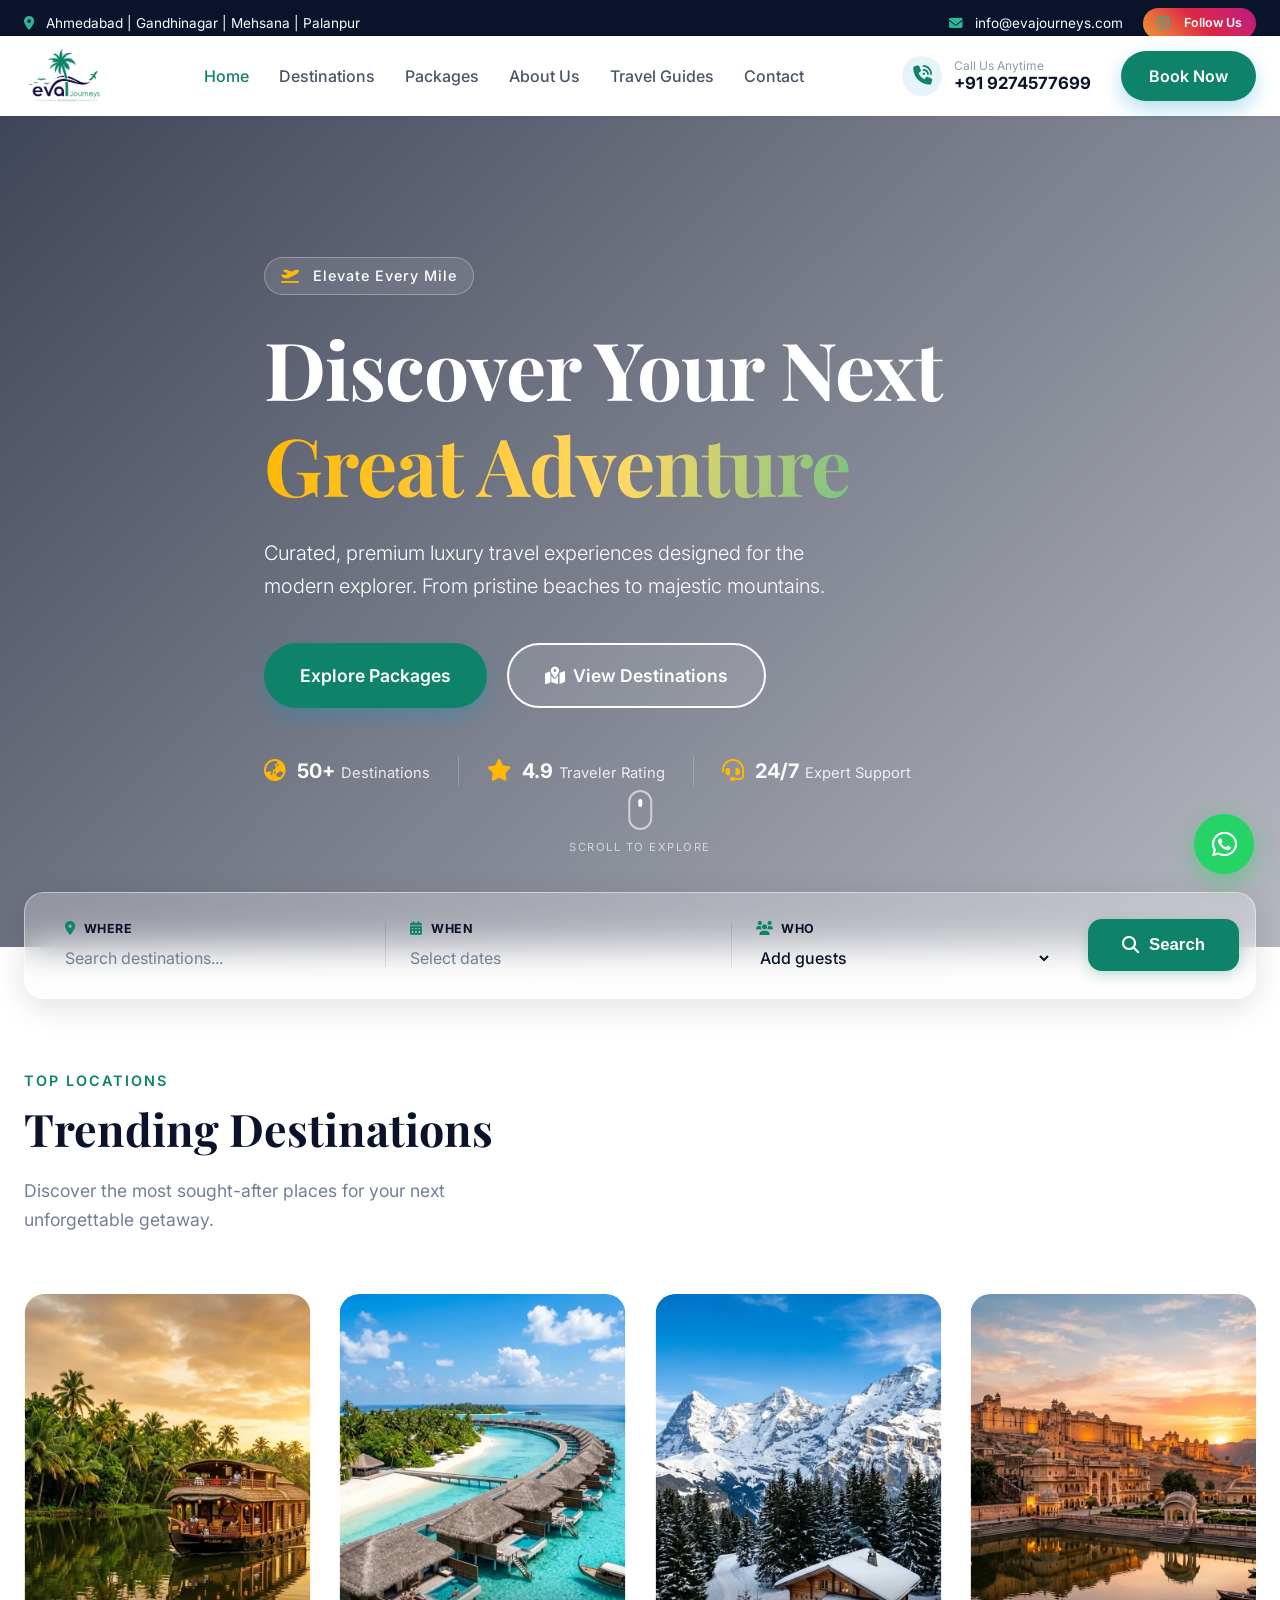
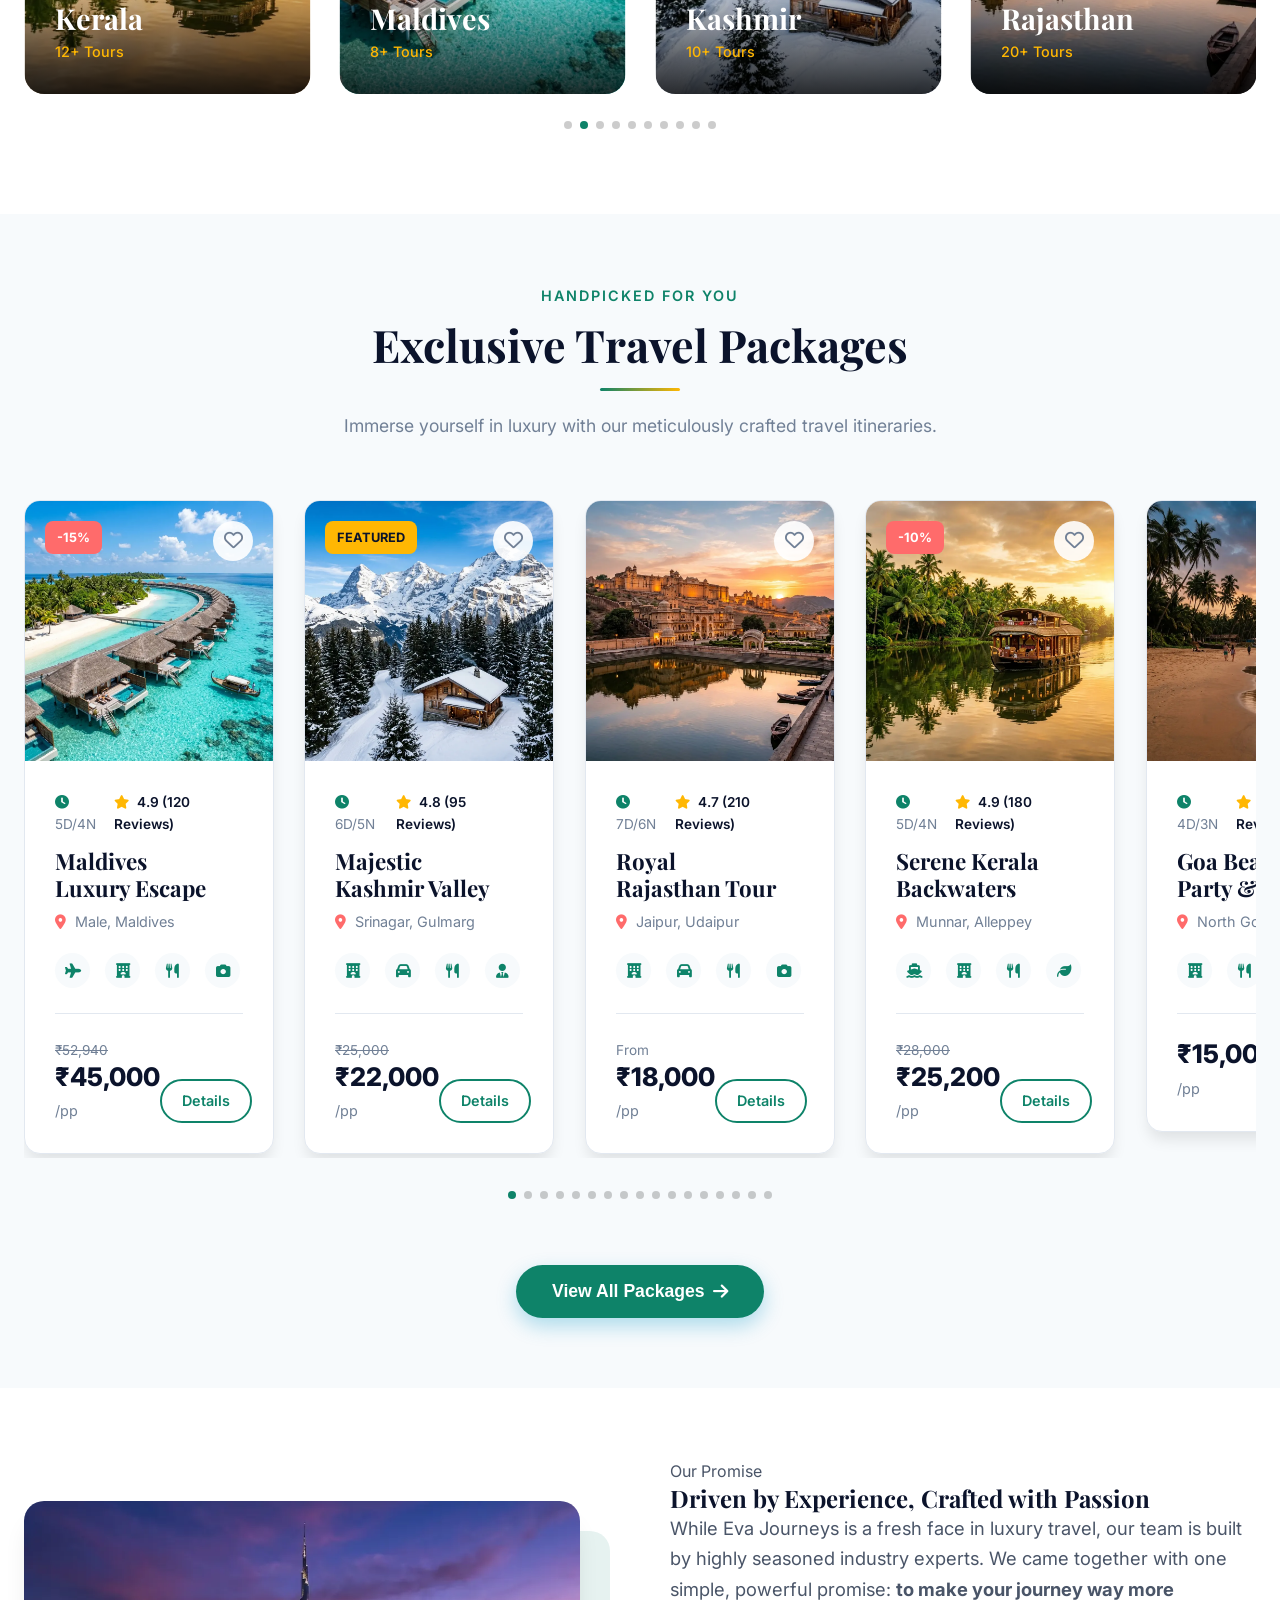
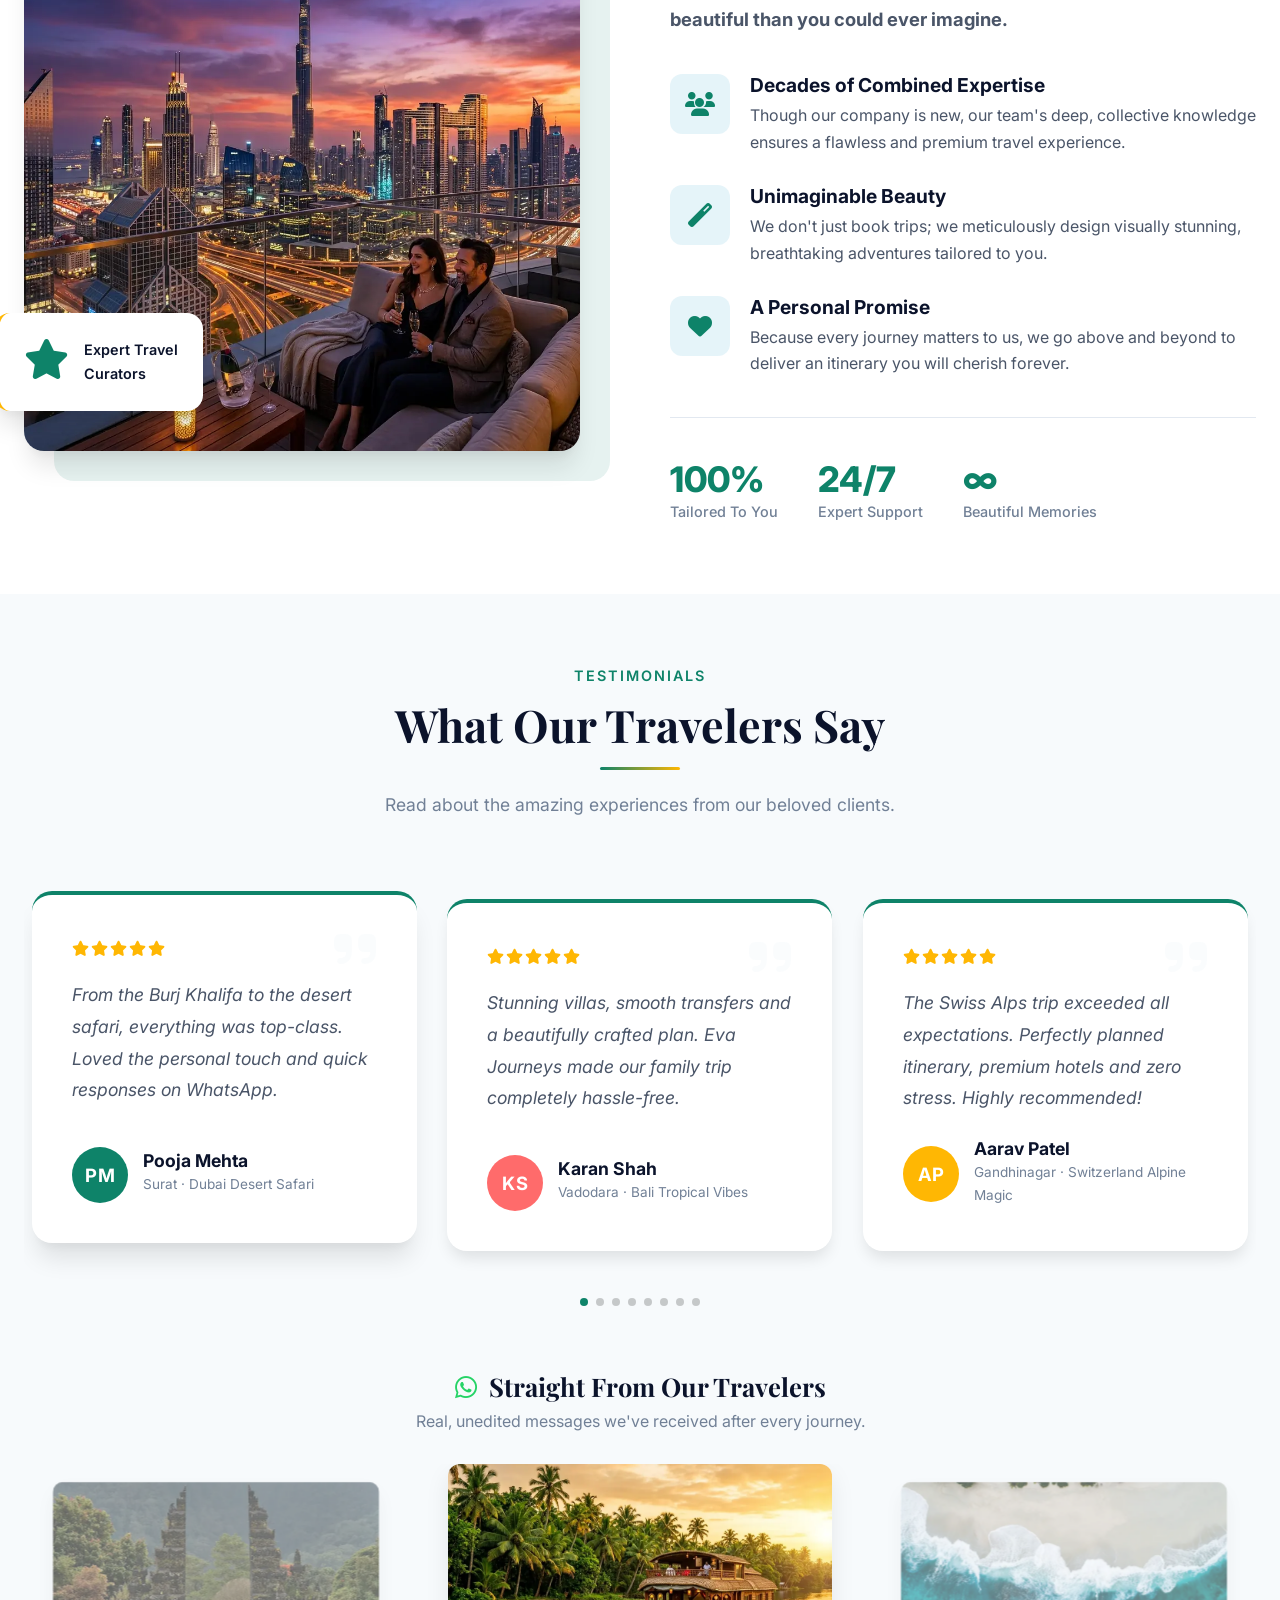
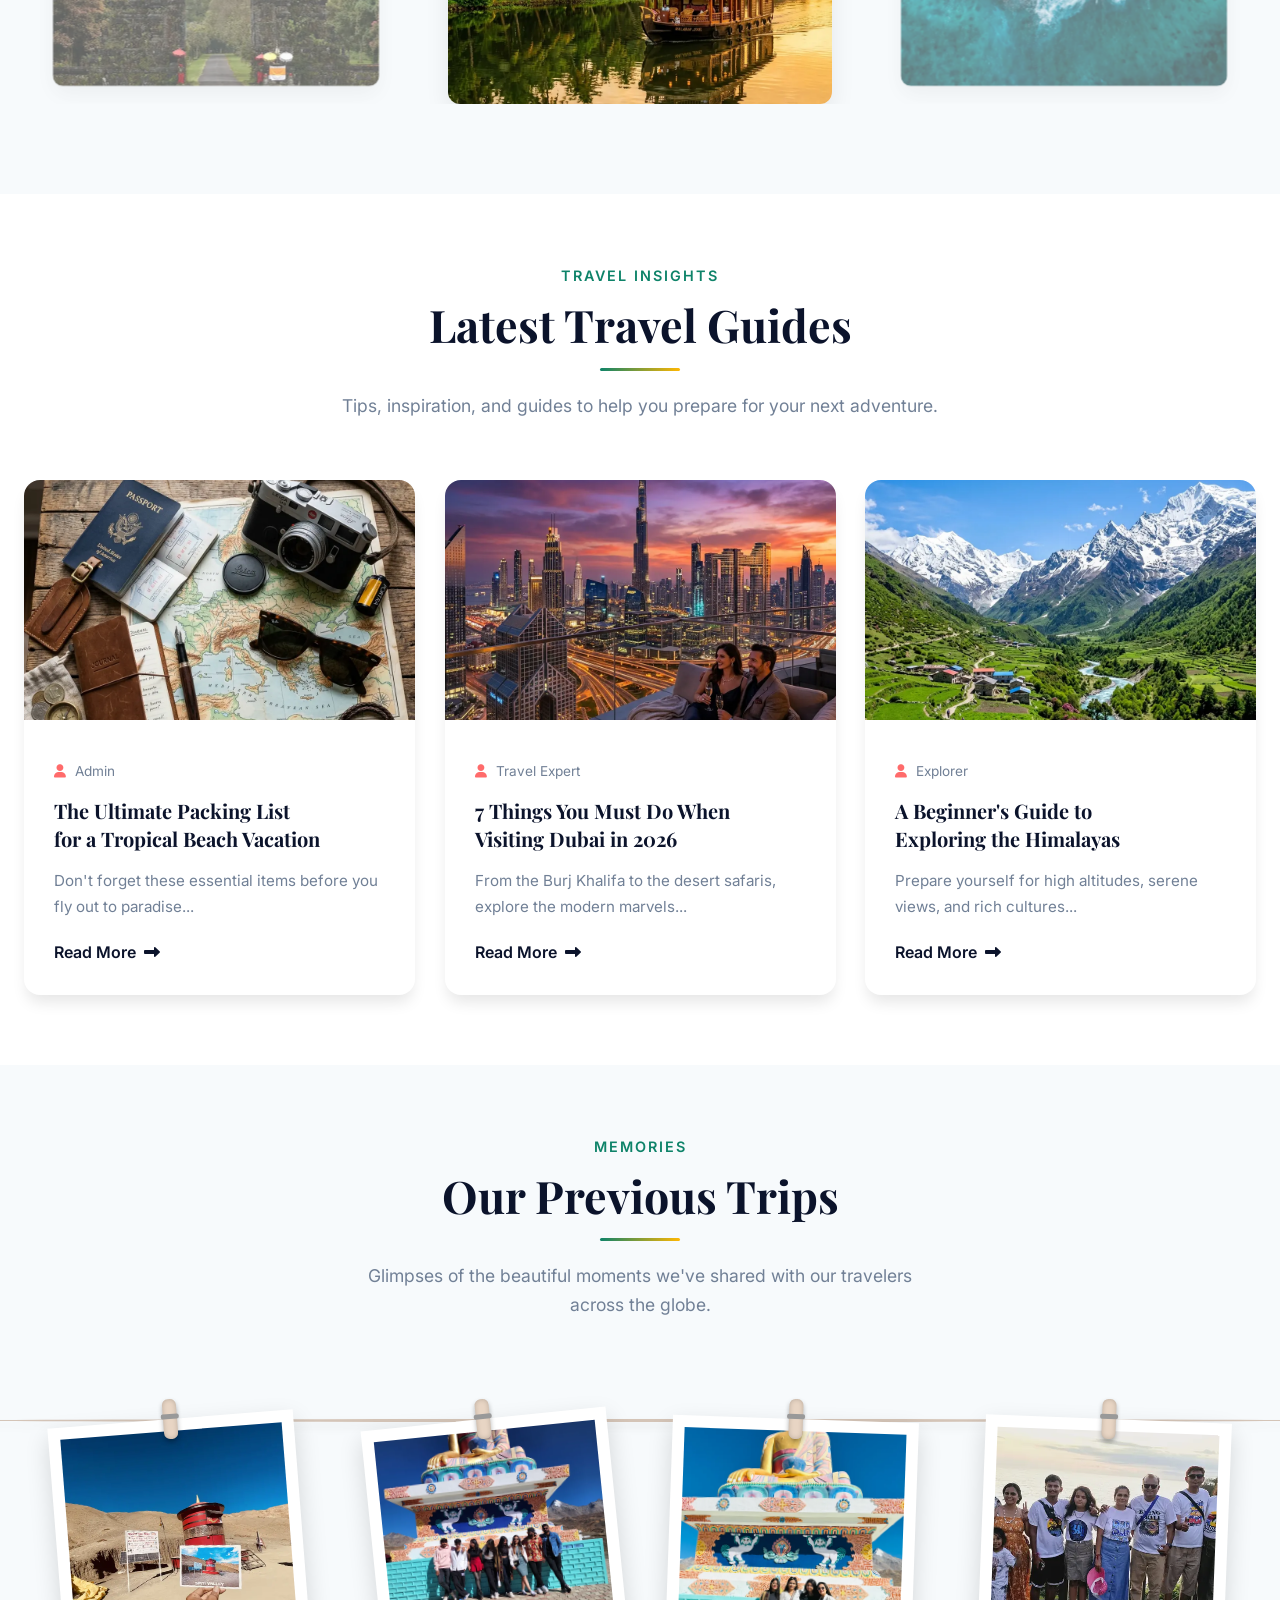
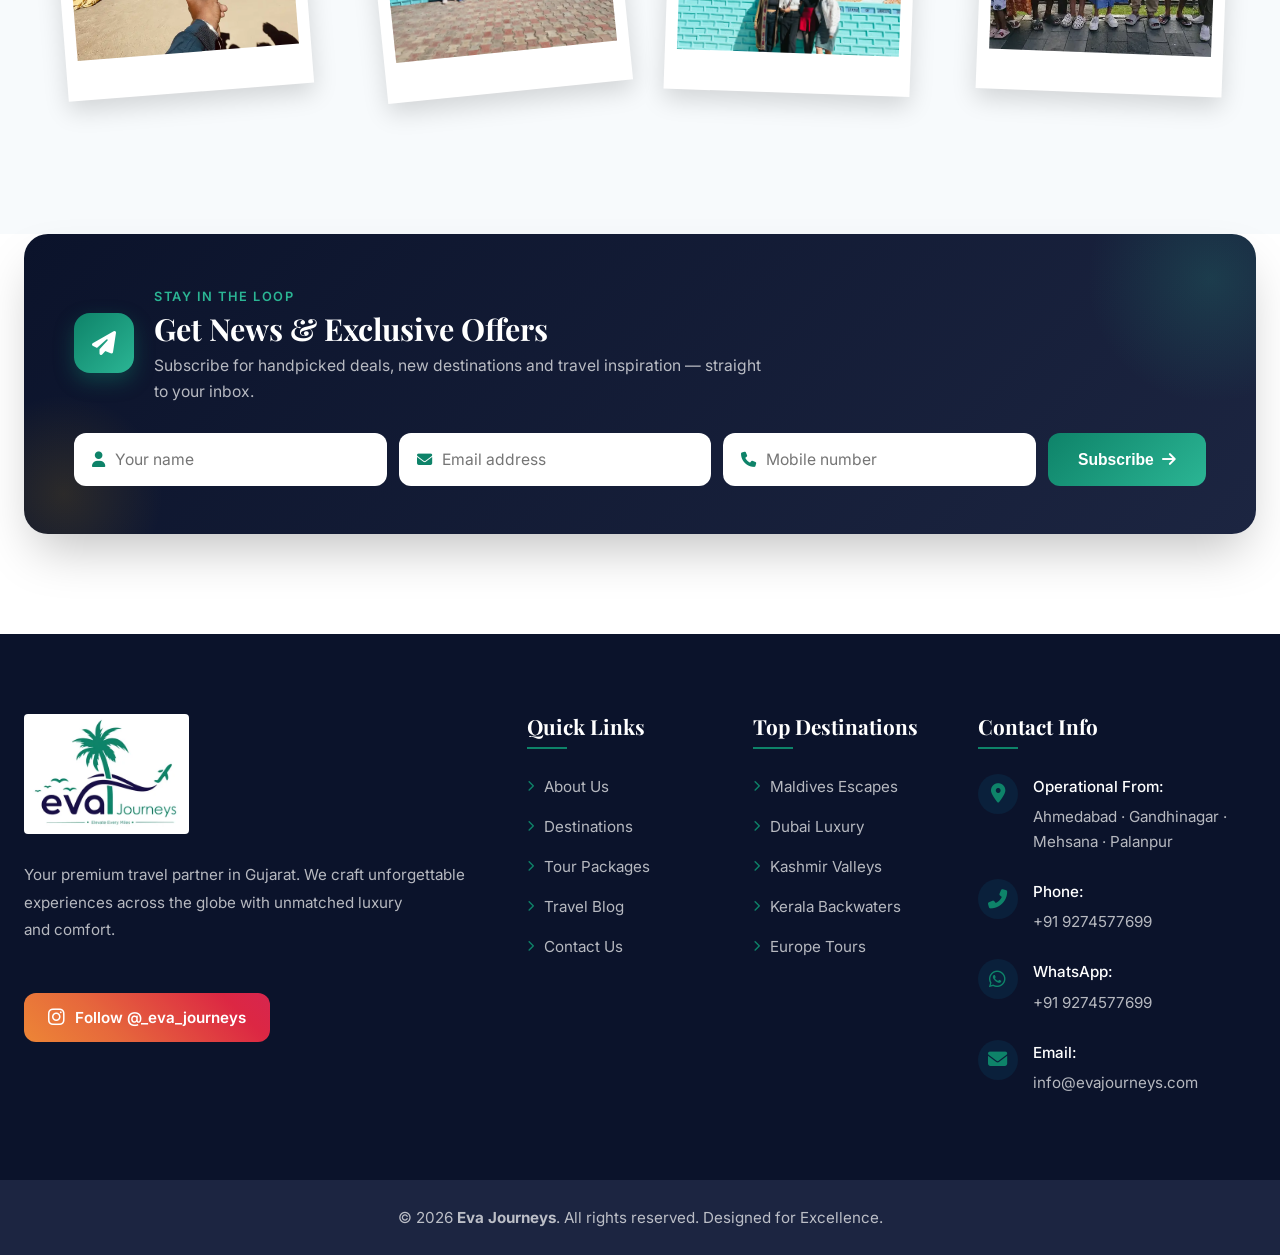
<file: index.html>
<!DOCTYPE html>
<html lang="en">
<head>
    <meta charset="UTF-8">
    <meta name="viewport" content="width=device-width, initial-scale=1.0">
    <title>Eva Journeys | Premium Travel Experiences</title>
    <meta name="description" content="Discover breathtaking destinations with Eva Journeys. Premium travel packages based in Gujarat.">
    <link rel="icon" href="favicon.ico" sizes="any">
    
    <!-- Google Fonts -->
    <link rel="preconnect" href="https://fonts.googleapis.com">
    <link rel="preconnect" href="https://fonts.gstatic.com" crossorigin>
    <link href="https://fonts.googleapis.com/css2?family=Inter:wght@300;400;500;600;700&family=Playfair+Display:ital,wght@0,400;0,600;0,700;0,800;1,400&display=swap" rel="stylesheet">
    
    <!-- Font Awesome -->
    <link rel="stylesheet" href="https://cdnjs.cloudflare.com/ajax/libs/font-awesome/6.4.0/css/all.min.css">
    
    <!-- Swiper CSS -->
    <link rel="stylesheet" href="https://cdn.jsdelivr.net/npm/swiper@10/swiper-bundle.min.css" />

    <!-- AOS CSS -->
    <link href="https://unpkg.com/aos@2.3.1/dist/aos.css" rel="stylesheet">

    <link rel="preload" as="image" href="assets/optimized/hero.webp">

    <!-- Custom CSS -->
    <link rel="stylesheet" href="style.css?v=20260603-3">
</head>
<body>
    <!-- Scroll progress bar -->
    <div class="scroll-progress" id="scrollProgress"></div>

    <!-- Topbar -->
    <div class="topbar">
        <div class="container topbar-container">
            <div class="topbar-left">
                <span><i class="fas fa-map-marker-alt"></i> Ahmedabad | Gandhinagar | Mehsana | Palanpur</span>
            </div>
            <div class="topbar-right">
                <a href="mailto:info@evajourneys.com"><i class="fas fa-envelope"></i> info@evajourneys.com</a>
                <a href="https://www.instagram.com/_eva_journeys" target="_blank" class="ig-btn-top">
                    <i class="fab fa-instagram"></i> Follow Us
                </a>
            </div>
        </div>
    </div>

    <!-- Navbar -->
    <nav class="navbar">
        <div class="container nav-container">
            <a href="#" class="logo"><img src="assets/optimized/logo/light.webp" alt="Eva Journeys" decoding="async"></a>
            <ul class="nav-links">
                <li><a href="#home" class="active">Home</a></li>
                <li><a href="#destinations">Destinations</a></li>
                <li><a href="#packages">Packages</a></li>
                <li><a href="#about">About Us</a></li>
                <li><a href="#blog">Travel Guides</a></li>
                <li><a href="#contact">Contact</a></li>
            </ul>
            <div class="nav-actions">
                <a href="tel:+919274577699" class="contact-phone">
                    <div class="phone-icon"><i class="fas fa-phone-volume"></i></div>
                    <div class="phone-text">
                        <small>Call Us Anytime</small>
                        <span>+91 9274577699</span>
                    </div>
                </a>
                <a href="https://wa.me/919274577699" target="_blank" class="btn btn-primary btn-nav">Book Now</a>
            </div>
            <div class="hamburger">
                <i class="fas fa-bars"></i>
            </div>
        </div>
    </nav>

    <!-- Hero Section -->
    <header id="home" class="hero">
        <div class="hero-bg">
            <div class="hero-slideshow zoom-effect">
                <img src="assets/optimized/hero.webp" alt="Stunning Landscape 1" loading="eager" decoding="async" fetchpriority="high">
                <img data-src="assets/optimized/hero2.webp" alt="Stunning Landscape 2" loading="lazy" decoding="async" fetchpriority="low">
            </div>
            <div class="overlay"></div>
        </div>

        <!-- Travel Animation Scene (desktop only, kept clear of the headline) -->
        <div class="hero-scene" aria-hidden="true">
            <div class="flight-path">
                <svg viewBox="0 0 1440 200" preserveAspectRatio="none" class="flight-line">
                    <path d="M-40,150 C260,30 620,30 900,90 C1140,140 1320,70 1500,20" fill="none"
                          stroke="rgba(255,255,255,0.5)" stroke-width="2" stroke-dasharray="6 9" stroke-linecap="round"/>
                </svg>
                <i class="fas fa-plane plane"></i>
            </div>
        </div>

        <div class="container hero-content">
            <span class="hero-subtitle" data-aos="fade-up"><i class="fas fa-plane-departure"></i> Elevate Every Mile</span>
            <h1 data-aos="fade-up" data-aos-delay="100">Discover Your Next <br><span class="text-highlight">Great Adventure</span></h1>
            <p data-aos="fade-up" data-aos-delay="200">Curated, premium luxury travel experiences designed for the modern explorer. From pristine beaches to majestic mountains.</p>
            <div class="hero-buttons" data-aos="fade-up" data-aos-delay="300">
                <a href="#packages" class="btn btn-primary btn-large">Explore Packages</a>
                <a href="#destinations" class="btn btn-outline-white btn-large"><i class="fas fa-map-marked-alt"></i> View Destinations</a>
            </div>

            <!-- Trust strip -->
            <div class="hero-trust" data-aos="fade-up" data-aos-delay="400">
                <div class="trust-item"><i class="fas fa-globe-asia"></i> <span><strong>50+</strong> Destinations</span></div>
                <div class="trust-divider"></div>
                <div class="trust-item"><i class="fas fa-star"></i> <span><strong>4.9</strong> Traveler Rating</span></div>
                <div class="trust-divider"></div>
                <div class="trust-item"><i class="fas fa-headset"></i> <span><strong>24/7</strong> Expert Support</span></div>
            </div>
        </div>

        <!-- Scroll cue -->
        <a href="#destinations" class="scroll-cue" aria-label="Scroll down">
            <span class="mouse"><span class="wheel"></span></span>
            <span class="scroll-text">Scroll to explore</span>
        </a>
    </header>

    <!-- Advanced Search Widget -->
    <section class="search-widget-section">
        <div class="container" data-aos="fade-up" data-aos-offset="-50">
            <div class="search-widget premium-search">
                <div class="search-form">
                    <div class="input-block">
                        <label><i class="fas fa-map-marker-alt"></i> Where</label>
                        <input type="text" id="search-destination" placeholder="Search destinations...">
                    </div>
                    <div class="input-divider"></div>
                    <div class="input-block">
                        <label><i class="fas fa-calendar-alt"></i> When</label>
                        <input type="text" id="search-date" placeholder="Select dates" onfocus="(this.type='date')" onblur="if(!this.value)(this.type='text')">
                    </div>
                    <div class="input-divider"></div>
                    <div class="input-block">
                        <label><i class="fas fa-users"></i> Who</label>
                        <select id="search-guests">
                            <option value="" disabled selected hidden>Add guests</option>
                            <option>1 Traveller</option>
                            <option>2 Travellers</option>
                            <option>Couple</option>
                            <option>Family (3-5)</option>
                            <option>Group (6+)</option>
                        </select>
                    </div>
                    <div class="search-btn-wrapper">
                        <button class="btn btn-search-premium" id="search-btn">
                            <i class="fas fa-search"></i> <span>Search</span>
                        </button>
                    </div>
                </div>
            </div>
        </div>
    </section>

    <!-- Trending Destinations -->
    <section id="destinations" class="trending section">
        <div class="container">
            <div class="section-header" data-aos="fade-up">
                <span class="subtitle">Top Locations</span>
                <h2>Trending Destinations</h2>
                <p>Discover the most sought-after places for your next unforgettable getaway.</p>
            </div>
            
            <div class="swiper destinations-slider" data-aos="fade-up" data-aos-delay="100">
                <div class="swiper-wrapper">
                    <!-- Dest 1 -->
                    <div class="swiper-slide">
                        <div class="dest-card">
                            <img src="assets/optimized/dest_dubai_1777758841607.webp" alt="Dubai" loading="lazy" decoding="async">
                            <div class="dest-overlay">
                                <h3>Dubai</h3>
                                <p>15+ Tours</p>
                            </div>
                        </div>
                    </div>
                    <!-- Dest 2 -->
                    <div class="swiper-slide">
                        <div class="dest-card">
                            <img src="assets/optimized/dest_kerala_1777758824512.webp" alt="Kerala" loading="lazy" decoding="async">
                            <div class="dest-overlay">
                                <h3>Kerala</h3>
                                <p>12+ Tours</p>
                            </div>
                        </div>
                    </div>
                    <!-- Dest 3 -->
                    <div class="swiper-slide">
                        <div class="dest-card">
                            <img src="assets/optimized/package_beach_1777758374058.webp" alt="Maldives" loading="lazy" decoding="async">
                            <div class="dest-overlay">
                                <h3>Maldives</h3>
                                <p>8+ Tours</p>
                            </div>
                        </div>
                    </div>
                    <!-- Dest 4 -->
                    <div class="swiper-slide">
                        <div class="dest-card">
                            <img src="assets/optimized/package_mountain_1777758392898.webp" alt="Kashmir" loading="lazy" decoding="async">
                            <div class="dest-overlay">
                                <h3>Kashmir</h3>
                                <p>10+ Tours</p>
                            </div>
                        </div>
                    </div>
                    <!-- Dest 5 -->
                    <div class="swiper-slide">
                        <div class="dest-card">
                            <img src="assets/optimized/package_heritage_1777758407944.webp" alt="Rajasthan" loading="lazy" decoding="async">
                            <div class="dest-overlay">
                                <h3>Rajasthan</h3>
                                <p>20+ Tours</p>
                            </div>
                        </div>
                    </div>
                    <!-- Dest 6 -->
                    <div class="swiper-slide">
                        <div class="dest-card">
                            <img src="assets/optimized/goa.webp" alt="Goa" loading="lazy" decoding="async">
                            <div class="dest-overlay">
                                <h3>Goa</h3>
                                <p>18+ Tours</p>
                            </div>
                        </div>
                    </div>
                    <!-- Dest 7 -->
                    <div class="swiper-slide">
                        <div class="dest-card">
                            <img src="assets/optimized/switzerland.webp" alt="Switzerland" loading="lazy" decoding="async">
                            <div class="dest-overlay">
                                <h3>Switzerland</h3>
                                <p>5+ Tours</p>
                            </div>
                        </div>
                    </div>
                    <!-- Dest 8 -->
                    <div class="swiper-slide">
                        <div class="dest-card">
                            <img src="assets/optimized/paris.webp" alt="Paris" loading="lazy" decoding="async">
                            <div class="dest-overlay">
                                <h3>Paris</h3>
                                <p>14+ Tours</p>
                            </div>
                        </div>
                    </div>
                    <!-- Dest 9 -->
                    <div class="swiper-slide">
                        <div class="dest-card">
                            <img src="assets/optimized/singapore.webp" alt="Singapore" loading="lazy" decoding="async">
                            <div class="dest-overlay">
                                <h3>Singapore</h3>
                                <p>22+ Tours</p>
                            </div>
                        </div>
                    </div>
                    <!-- Dest 10 -->
                    <div class="swiper-slide">
                        <div class="dest-card">
                            <img src="assets/optimized/bali.webp" alt="Bali" loading="lazy" decoding="async">
                            <div class="dest-overlay">
                                <h3>Bali</h3>
                                <p>25+ Tours</p>
                            </div>
                        </div>
                    </div>
                </div>
                <div class="swiper-pagination"></div>
            </div>
        </div>
    </section>

    <!-- Exclusive Packages -->
    <section id="packages" class="packages section bg-light">
        <div class="container">
            <div class="section-header text-center" data-aos="fade-up">
                <span class="subtitle">Handpicked For You</span>
                <h2>Exclusive Travel Packages</h2>
                <p>Immerse yourself in luxury with our meticulously crafted travel itineraries.</p>
            </div>
            
            <div class="swiper packages-slider" id="packagesSlider">
            <div class="swiper-wrapper packages-wrapper" id="packagesWrapper">
                <!-- Package 1 -->
                <div class="swiper-slide">
                <div class="package-card" data-aos="fade-up" data-aos-delay="100">
                    <div class="package-img">
                        <img src="assets/optimized/package_beach_1777758374058.webp" alt="Maldives Beach Resort" loading="lazy" decoding="async">
                        <div class="badge-discount">-15%</div>
                        <div class="wishlist-btn"><i class="far fa-heart"></i></div>
                    </div>
                    <div class="package-content">
                        <div class="package-meta">
                            <span><i class="fas fa-clock"></i> 5D/4N</span>
                            <span class="rating"><i class="fas fa-star"></i> 4.9 (120 Reviews)</span>
                        </div>
                        <h3>Maldives Luxury Escape</h3>
                        <p class="package-location"><i class="fas fa-map-marker-alt"></i> Male, Maldives</p>
                        
                        <div class="inclusions">
                            <span title="Flight Included"><i class="fas fa-plane"></i></span>
                            <span title="5 Star Hotel"><i class="fas fa-hotel"></i></span>
                            <span title="Meals Included"><i class="fas fa-utensils"></i></span>
                            <span title="Sightseeing"><i class="fas fa-camera"></i></span>
                        </div>

                        <div class="package-footer">
                            <div class="price">
                                <span class="price-old">₹52,940</span>
                                <h4>₹45,000 <small>/pp</small></h4>
                            </div>
                            <a href="https://wa.me/919274577699?text=Hello%21%20I%20am%20looking%20to%20book%20the%20Maldives%20Luxury%20Escape.%20I%20am%20dreaming%20of%20the%20crystal%20clear%20waters.%20Could%20you%20share%20more%20details%3F" target="_blank" class="btn btn-outline btn-sm">Details</a>
                        </div>
                    </div>
                </div>

                </div>
                <!-- Package 2 -->
                <div class="swiper-slide">
                <div class="package-card" data-aos="fade-up" data-aos-delay="200">
                    <div class="package-img">
                        <img src="assets/optimized/package_mountain_1777758392898.webp" alt="Kashmir Snow Mountains" loading="lazy" decoding="async">
                        <div class="badge-featured">Featured</div>
                        <div class="wishlist-btn"><i class="far fa-heart"></i></div>
                    </div>
                    <div class="package-content">
                        <div class="package-meta">
                            <span><i class="fas fa-clock"></i> 6D/5N</span>
                            <span class="rating"><i class="fas fa-star"></i> 4.8 (95 Reviews)</span>
                        </div>
                        <h3>Majestic Kashmir Valley</h3>
                        <p class="package-location"><i class="fas fa-map-marker-alt"></i> Srinagar, Gulmarg</p>
                        
                        <div class="inclusions">
                            <span title="Hotel"><i class="fas fa-hotel"></i></span>
                            <span title="Transport"><i class="fas fa-car"></i></span>
                            <span title="Meals"><i class="fas fa-utensils"></i></span>
                            <span title="Guide"><i class="fas fa-user-tie"></i></span>
                        </div>

                        <div class="package-footer">
                            <div class="price">
                                <span class="price-old">₹25,000</span>
                                <h4>₹22,000 <small>/pp</small></h4>
                            </div>
                            <a href="https://wa.me/919274577699?text=Hi%20there%21%20The%20Majestic%20Kashmir%20Valley%20package%20caught%20my%20eye.%20I%20would%20love%20to%20experience%20the%20snow-capped%20mountains.%20Please%20send%20more%20info%21" target="_blank" class="btn btn-outline btn-sm">Details</a>
                        </div>
                    </div>
                </div>

                </div>
                <!-- Package 3 -->
                <div class="swiper-slide">
                <div class="package-card" data-aos="fade-up" data-aos-delay="300">
                    <div class="package-img">
                        <img src="assets/optimized/package_heritage_1777758407944.webp" alt="Rajasthan Heritage Palace" loading="lazy" decoding="async">
                        <div class="wishlist-btn"><i class="far fa-heart"></i></div>
                    </div>
                    <div class="package-content">
                        <div class="package-meta">
                            <span><i class="fas fa-clock"></i> 7D/6N</span>
                            <span class="rating"><i class="fas fa-star"></i> 4.7 (210 Reviews)</span>
                        </div>
                        <h3>Royal Rajasthan Tour</h3>
                        <p class="package-location"><i class="fas fa-map-marker-alt"></i> Jaipur, Udaipur</p>
                        
                        <div class="inclusions">
                            <span title="Heritage Hotel"><i class="fas fa-hotel"></i></span>
                            <span title="Transport"><i class="fas fa-car"></i></span>
                            <span title="Meals"><i class="fas fa-utensils"></i></span>
                            <span title="Sightseeing"><i class="fas fa-camera"></i></span>
                        </div>

                        <div class="package-footer">
                            <div class="price">
                                <span class="price-from">From</span>
                                <h4>₹18,000 <small>/pp</small></h4>
                            </div>
                            <a href="https://wa.me/919274577699?text=Hello%20Eva%20Journeys%21%20I%27m%20interested%20in%20the%20Royal%20Rajasthan%20Tour.%20I%20want%20to%20explore%20the%20majestic%20palaces%20and%20heritage.%20Can%20I%20get%20the%20full%20itinerary%3F" target="_blank" class="btn btn-outline btn-sm">Details</a>
                        </div>
                    </div>
                </div>

                 </div>
                <!-- Package 4 -->
                <div class="swiper-slide">
                 <div class="package-card" data-aos="fade-up" data-aos-delay="400">
                    <div class="package-img">
                        <img src="assets/optimized/dest_kerala_1777758824512.webp" alt="Kerala Backwaters" loading="lazy" decoding="async">
                        <div class="badge-discount">-10%</div>
                        <div class="wishlist-btn"><i class="far fa-heart"></i></div>
                    </div>
                    <div class="package-content">
                        <div class="package-meta">
                            <span><i class="fas fa-clock"></i> 5D/4N</span>
                            <span class="rating"><i class="fas fa-star"></i> 4.9 (180 Reviews)</span>
                        </div>
                        <h3>Serene Kerala Backwaters</h3>
                        <p class="package-location"><i class="fas fa-map-marker-alt"></i> Munnar, Alleppey</p>
                        
                        <div class="inclusions">
                            <span title="Houseboat"><i class="fas fa-ship"></i></span>
                            <span title="Hotel"><i class="fas fa-hotel"></i></span>
                            <span title="Meals"><i class="fas fa-utensils"></i></span>
                            <span title="Ayurveda"><i class="fas fa-leaf"></i></span>
                        </div>

                        <div class="package-footer">
                            <div class="price">
                                <span class="price-old">₹28,000</span>
                                <h4>₹25,200 <small>/pp</small></h4>
                            </div>
                            <a href="https://wa.me/919274577699?text=Hi%21%20I%20am%20interested%20in%20the%20Serene%20Kerala%20Backwaters%20trip.%20The%20houseboats%20sound%20amazing.%20Could%20you%20provide%20more%20details%3F" target="_blank" class="btn btn-outline btn-sm">Details</a>
                        </div>
                    </div>
                </div>

                </div>

                <!-- Package 5 -->
                <div class="swiper-slide">
                <div class="package-card" data-aos="fade-up">
                    <div class="package-img">
                        <img src="assets/optimized/pack_goa_1777761896810.webp" alt="Goa Beach Party" loading="lazy" decoding="async">
                        <div class="wishlist-btn"><i class="far fa-heart"></i></div>
                    </div>
                    <div class="package-content">
                        <div class="package-meta">
                            <span><i class="fas fa-clock"></i> 4D/3N</span>
                            <span class="rating"><i class="fas fa-star"></i> 4.6 (312 Reviews)</span>
                        </div>
                        <h3>Goa Beach Party & Relax</h3>
                        <p class="package-location"><i class="fas fa-map-marker-alt"></i> North Goa, India</p>
                        <div class="inclusions">
                            <span title="Hotel"><i class="fas fa-hotel"></i></span>
                            <span title="Meals"><i class="fas fa-utensils"></i></span>
                            <span title="Party Access"><i class="fas fa-glass-cheers"></i></span>
                            <span title="Sightseeing"><i class="fas fa-camera"></i></span>
                        </div>
                        <div class="package-footer">
                            <div class="price">
                                <h4>₹15,000 <small>/pp</small></h4>
                            </div>
                            <a href="https://wa.me/919274577699?text=Hey%21%20I%27m%20looking%20for%20a%20fun%20getaway%20and%20the%20Goa%20Beach%20Party%20%26%20Relax%20package%20looks%20perfect.%20Can%20you%20share%20the%20details%3F" target="_blank" class="btn btn-outline btn-sm">Details</a>
                        </div>
                    </div>
                </div>

                </div>

                <!-- Package 6 -->
                <div class="swiper-slide">
                <div class="package-card" data-aos="fade-up">
                    <div class="package-img">
                        <img src="assets/optimized/pack_swiss_1777761917902.webp" alt="Switzerland Alpine Magic" loading="lazy" decoding="async">
                        <div class="wishlist-btn"><i class="far fa-heart"></i></div>
                    </div>
                    <div class="package-content">
                        <div class="package-meta">
                            <span><i class="fas fa-clock"></i> 8D/7N</span>
                            <span class="rating"><i class="fas fa-star"></i> 4.9 (89 Reviews)</span>
                        </div>
                        <h3>Switzerland Alpine Magic</h3>
                        <p class="package-location"><i class="fas fa-map-marker-alt"></i> Zurich, Lucerne</p>
                        <div class="inclusions">
                            <span title="Flight Included"><i class="fas fa-plane"></i></span>
                            <span title="Hotel"><i class="fas fa-hotel"></i></span>
                            <span title="Train Pass"><i class="fas fa-train"></i></span>
                            <span title="Meals"><i class="fas fa-utensils"></i></span>
                        </div>
                        <div class="package-footer">
                            <div class="price">
                                <h4>₹1,50,000 <small>/pp</small></h4>
                            </div>
                            <a href="https://wa.me/919274577699?text=Hello%21%20The%20Switzerland%20Alpine%20Magic%20tour%20looks%20breathtaking.%20I%27d%20love%20to%20know%20more%20about%20this%20European%20adventure%21" target="_blank" class="btn btn-outline btn-sm">Details</a>
                        </div>
                    </div>
                </div>

                </div>

                <!-- Package 7 -->
                <div class="swiper-slide">
                <div class="package-card" data-aos="fade-up">
                    <div class="package-img">
                        <img src="assets/optimized/pack_paris_1777761934384.webp" alt="Paris Romance & Heritage" loading="lazy" decoding="async">
                        <div class="wishlist-btn"><i class="far fa-heart"></i></div>
                    </div>
                    <div class="package-content">
                        <div class="package-meta">
                            <span><i class="fas fa-clock"></i> 6D/5N</span>
                            <span class="rating"><i class="fas fa-star"></i> 4.8 (145 Reviews)</span>
                        </div>
                        <h3>Paris Romance & Heritage</h3>
                        <p class="package-location"><i class="fas fa-map-marker-alt"></i> Paris, France</p>
                        <div class="inclusions">
                            <span title="Flight Included"><i class="fas fa-plane"></i></span>
                            <span title="Hotel"><i class="fas fa-hotel"></i></span>
                            <span title="Museum Pass"><i class="fas fa-ticket-alt"></i></span>
                            <span title="Meals"><i class="fas fa-utensils"></i></span>
                        </div>
                        <div class="package-footer">
                            <div class="price">
                                <h4>₹1,20,000 <small>/pp</small></h4>
                            </div>
                            <a href="https://wa.me/919274577699?text=Hi%20there%21%20I%27m%20planning%20a%20romantic%20trip%20and%20the%20Paris%20Romance%20%26%20Heritage%20package%20caught%20my%20attention.%20Please%20share%20the%20details%21" target="_blank" class="btn btn-outline btn-sm">Details</a>
                        </div>
                    </div>
                </div>

                </div>

                <!-- Package 8 -->
                <div class="swiper-slide">
                <div class="package-card" data-aos="fade-up">
                    <div class="package-img">
                        <img src="assets/optimized/pack_singapore_1777761954866.webp" alt="Singapore City Tour" loading="lazy" decoding="async">
                        <div class="wishlist-btn"><i class="far fa-heart"></i></div>
                    </div>
                    <div class="package-content">
                        <div class="package-meta">
                            <span><i class="fas fa-clock"></i> 5D/4N</span>
                            <span class="rating"><i class="fas fa-star"></i> 4.7 (210 Reviews)</span>
                        </div>
                        <h3>Singapore City Tour</h3>
                        <p class="package-location"><i class="fas fa-map-marker-alt"></i> Singapore</p>
                        <div class="inclusions">
                            <span title="Flight Included"><i class="fas fa-plane"></i></span>
                            <span title="Hotel"><i class="fas fa-hotel"></i></span>
                            <span title="Theme Park"><i class="fas fa-ticket-alt"></i></span>
                            <span title="Sightseeing"><i class="fas fa-camera"></i></span>
                        </div>
                        <div class="package-footer">
                            <div class="price">
                                <h4>₹65,000 <small>/pp</small></h4>
                            </div>
                            <a href="https://wa.me/919274577699?text=Hello%20Eva%20Journeys%21%20I%20would%20love%20to%20explore%20the%20modern%20marvels%20with%20your%20Singapore%20City%20Tour%20package.%20Can%20I%20get%20the%20itinerary%3F" target="_blank" class="btn btn-outline btn-sm">Details</a>
                        </div>
                    </div>
                </div>

                </div>

                <!-- Package 9 -->
                <div class="swiper-slide">
                <div class="package-card" data-aos="fade-up">
                    <div class="package-img">
                        <img src="assets/optimized/pack_bali_1777761974206.webp" alt="Bali Tropical Vibes" loading="lazy" decoding="async">
                        <div class="wishlist-btn"><i class="far fa-heart"></i></div>
                    </div>
                    <div class="package-content">
                        <div class="package-meta">
                            <span><i class="fas fa-clock"></i> 6D/5N</span>
                            <span class="rating"><i class="fas fa-star"></i> 4.8 (175 Reviews)</span>
                        </div>
                        <h3>Bali Tropical Vibes</h3>
                        <p class="package-location"><i class="fas fa-map-marker-alt"></i> Bali, Indonesia</p>
                        <div class="inclusions">
                            <span title="Flight Included"><i class="fas fa-plane"></i></span>
                            <span title="Villa"><i class="fas fa-home"></i></span>
                            <span title="Meals"><i class="fas fa-utensils"></i></span>
                            <span title="Sightseeing"><i class="fas fa-camera"></i></span>
                        </div>
                        <div class="package-footer">
                            <div class="price">
                                <h4>₹45,000 <small>/pp</small></h4>
                            </div>
                            <a href="https://wa.me/919274577699?text=Hi%21%20I%27m%20dreaming%20of%20a%20tropical%20escape%20and%20the%20Bali%20Tropical%20Vibes%20package%20is%20exactly%20what%20I%20need.%20Could%20you%20send%20more%20info%3F" target="_blank" class="btn btn-outline btn-sm">Details</a>
                        </div>
                    </div>
                </div>

                </div>

                <!-- Package 10 -->
                <div class="swiper-slide">
                <div class="package-card" data-aos="fade-up">
                    <div class="package-img">
                        <img src="assets/optimized/dest_dubai_1777758841607.webp" alt="Dubai Desert Safari" loading="lazy" decoding="async">
                        <div class="wishlist-btn"><i class="far fa-heart"></i></div>
                    </div>
                    <div class="package-content">
                        <div class="package-meta">
                            <span><i class="fas fa-clock"></i> 5D/4N</span>
                            <span class="rating"><i class="fas fa-star"></i> 4.9 (240 Reviews)</span>
                        </div>
                        <h3>Dubai Desert Safari & City</h3>
                        <p class="package-location"><i class="fas fa-map-marker-alt"></i> Dubai, UAE</p>
                        <div class="inclusions">
                            <span title="Flight Included"><i class="fas fa-plane"></i></span>
                            <span title="Hotel"><i class="fas fa-hotel"></i></span>
                            <span title="Safari"><i class="fas fa-car-side"></i></span>
                            <span title="Sightseeing"><i class="fas fa-camera"></i></span>
                        </div>
                        <div class="package-footer">
                            <div class="price">
                                <h4>₹55,000 <small>/pp</small></h4>
                            </div>
                            <a href="https://wa.me/919274577699?text=Hey%21%20The%20Dubai%20Desert%20Safari%20%26%20City%20package%20sounds%20thrilling.%20I%27d%20love%20to%20get%20more%20details%20about%20this%20luxury%20experience%21" target="_blank" class="btn btn-outline btn-sm">Details</a>
                        </div>
                    </div>
                </div>

                </div>

                <!-- Package 11 -->
                <div class="swiper-slide">
                <div class="package-card" data-aos="fade-up">
                    <div class="package-img">
                        <img src="assets/optimized/pack_andaman_1777761993773.webp" alt="Andaman Islands Paradise" loading="lazy" decoding="async">
                        <div class="wishlist-btn"><i class="far fa-heart"></i></div>
                    </div>
                    <div class="package-content">
                        <div class="package-meta">
                            <span><i class="fas fa-clock"></i> 6D/5N</span>
                            <span class="rating"><i class="fas fa-star"></i> 4.7 (112 Reviews)</span>
                        </div>
                        <h3>Andaman Islands Paradise</h3>
                        <p class="package-location"><i class="fas fa-map-marker-alt"></i> Port Blair, Havelock</p>
                        <div class="inclusions">
                            <span title="Flight Included"><i class="fas fa-plane"></i></span>
                            <span title="Hotel"><i class="fas fa-hotel"></i></span>
                            <span title="Ferry"><i class="fas fa-ship"></i></span>
                            <span title="Water Sports"><i class="fas fa-swimmer"></i></span>
                        </div>
                        <div class="package-footer">
                            <div class="price">
                                <h4>₹35,000 <small>/pp</small></h4>
                            </div>
                            <a href="https://wa.me/919274577699?text=Hello%21%20I%20am%20interested%20in%20the%20Andaman%20Islands%20Paradise%20package.%20The%20pristine%20beaches%20look%20amazing.%20Please%20share%20the%20details%21" target="_blank" class="btn btn-outline btn-sm">Details</a>
                        </div>
                    </div>
                </div>

                </div>

                <!-- Package 12 -->
                <div class="swiper-slide">
                <div class="package-card" data-aos="fade-up">
                    <div class="package-img">
                        <img src="assets/optimized/hero_travel_1777758355643.webp" alt="Sikkim Delights" loading="lazy" decoding="async">
                        <div class="wishlist-btn"><i class="far fa-heart"></i></div>
                    </div>
                    <div class="package-content">
                        <div class="package-meta">
                            <span><i class="fas fa-clock"></i> 7D/6N</span>
                            <span class="rating"><i class="fas fa-star"></i> 4.6 (98 Reviews)</span>
                        </div>
                        <h3>Sikkim & Darjeeling Delights</h3>
                        <p class="package-location"><i class="fas fa-map-marker-alt"></i> Gangtok, Darjeeling</p>
                        <div class="inclusions">
                            <span title="Hotel"><i class="fas fa-hotel"></i></span>
                            <span title="Transport"><i class="fas fa-car"></i></span>
                            <span title="Meals"><i class="fas fa-utensils"></i></span>
                            <span title="Sightseeing"><i class="fas fa-camera"></i></span>
                        </div>
                        <div class="package-footer">
                            <div class="price">
                                <h4>₹28,000 <small>/pp</small></h4>
                            </div>
                            <a href="https://wa.me/919274577699?text=Hi%20there%21%20I%27d%20love%20to%20experience%20the%20scenic%20beauty%20of%20the%20Sikkim%20%26%20Darjeeling%20Delights%20package.%20Can%20you%20provide%20the%20itinerary%3F" target="_blank" class="btn btn-outline btn-sm">Details</a>
                        </div>
                    </div>
                </div>

                </div>

                <!-- Package 13 -->
                <div class="swiper-slide">
                <div class="package-card" data-aos="fade-up">
                    <div class="package-img">
                        <img src="assets/optimized/pack_himachal_1777762014773.webp" alt="Himachal Adventure" loading="lazy" decoding="async">
                        <div class="wishlist-btn"><i class="far fa-heart"></i></div>
                    </div>
                    <div class="package-content">
                        <div class="package-meta">
                            <span><i class="fas fa-clock"></i> 6D/5N</span>
                            <span class="rating"><i class="fas fa-star"></i> 4.8 (210 Reviews)</span>
                        </div>
                        <h3>Himachal Adventure</h3>
                        <p class="package-location"><i class="fas fa-map-marker-alt"></i> Manali, Shimla</p>
                        <div class="inclusions">
                            <span title="Hotel"><i class="fas fa-hotel"></i></span>
                            <span title="Transport"><i class="fas fa-bus"></i></span>
                            <span title="Meals"><i class="fas fa-utensils"></i></span>
                            <span title="Sightseeing"><i class="fas fa-camera"></i></span>
                        </div>
                        <div class="package-footer">
                            <div class="price">
                                <h4>₹18,000 <small>/pp</small></h4>
                            </div>
                            <a href="https://wa.me/919274577699?text=Hello%20Eva%20Journeys%21%20The%20Himachal%20Adventure%20package%20looks%20very%20exciting.%20I%20would%20love%20to%20know%20more%20about%20the%20trekking%20and%20camping%21" target="_blank" class="btn btn-outline btn-sm">Details</a>
                        </div>
                    </div>
                </div>

                </div>

                <!-- Package 14 -->
                <div class="swiper-slide">
                <div class="package-card" data-aos="fade-up">
                    <div class="package-img">
                        <img src="assets/optimized/pack_ladakh_1777762031753.webp" alt="Leh Ladakh Bike Trip" loading="lazy" decoding="async">
                        <div class="wishlist-btn"><i class="far fa-heart"></i></div>
                    </div>
                    <div class="package-content">
                        <div class="package-meta">
                            <span><i class="fas fa-clock"></i> 8D/7N</span>
                            <span class="rating"><i class="fas fa-star"></i> 4.9 (185 Reviews)</span>
                        </div>
                        <h3>Leh Ladakh Bike Trip</h3>
                        <p class="package-location"><i class="fas fa-map-marker-alt"></i> Leh, Nubra, Pangong</p>
                        <div class="inclusions">
                            <span title="Bike"><i class="fas fa-motorcycle"></i></span>
                            <span title="Camp"><i class="fas fa-campground"></i></span>
                            <span title="Meals"><i class="fas fa-utensils"></i></span>
                            <span title="Guide"><i class="fas fa-user-tie"></i></span>
                        </div>
                        <div class="package-footer">
                            <div class="price">
                                <h4>₹32,000 <small>/pp</small></h4>
                            </div>
                            <a href="https://wa.me/919274577699?text=Hi%21%20I%27m%20an%20adventure%20seeker%20and%20the%20Leh%20Ladakh%20Bike%20Trip%20is%20on%20my%20bucket%20list.%20Could%20you%20please%20share%20the%20trip%20details%3F" target="_blank" class="btn btn-outline btn-sm">Details</a>
                        </div>
                    </div>
                </div>

                </div>

                <!-- Package 15 -->
                <div class="swiper-slide">
                <div class="package-card" data-aos="fade-up">
                    <div class="package-img">
                        <img src="assets/optimized/pack_meghalaya_1777762048985.webp" alt="Meghalaya Roots" loading="lazy" decoding="async">
                        <div class="wishlist-btn"><i class="far fa-heart"></i></div>
                    </div>
                    <div class="package-content">
                        <div class="package-meta">
                            <span><i class="fas fa-clock"></i> 6D/5N</span>
                            <span class="rating"><i class="fas fa-star"></i> 4.8 (75 Reviews)</span>
                        </div>
                        <h3>Meghalaya Living Roots</h3>
                        <p class="package-location"><i class="fas fa-map-marker-alt"></i> Shillong, Cherrapunji</p>
                        <div class="inclusions">
                            <span title="Hotel"><i class="fas fa-hotel"></i></span>
                            <span title="Transport"><i class="fas fa-car"></i></span>
                            <span title="Meals"><i class="fas fa-utensils"></i></span>
                            <span title="Trekking"><i class="fas fa-hiking"></i></span>
                        </div>
                        <div class="package-footer">
                            <div class="price">
                                <h4>₹26,000 <small>/pp</small></h4>
                            </div>
                            <a href="https://wa.me/919274577699?text=Hey%21%20The%20Meghalaya%20Living%20Roots%20package%20seems%20like%20a%20unique%20natural%20wonder.%20I%27d%20love%20to%20get%20more%20info%20about%20this%20tour%21" target="_blank" class="btn btn-outline btn-sm">Details</a>
                        </div>
                    </div>
                </div>

                </div>

                <!-- Package 16 -->
                <div class="swiper-slide">
                <div class="package-card" data-aos="fade-up">
                    <div class="package-img">
                        <img src="https://images.unsplash.com/photo-1552465011-b4e21bf6e79a?auto=format&fit=crop&q=80&w=800" alt="Thailand Highlights" loading="lazy" decoding="async">
                        <div class="wishlist-btn"><i class="far fa-heart"></i></div>
                    </div>
                    <div class="package-content">
                        <div class="package-meta">
                            <span><i class="fas fa-clock"></i> 6D/5N</span>
                            <span class="rating"><i class="fas fa-star"></i> 4.7 (230 Reviews)</span>
                        </div>
                        <h3>Thailand Highlights</h3>
                        <p class="package-location"><i class="fas fa-map-marker-alt"></i> Phuket, Bangkok</p>
                        <div class="inclusions">
                            <span title="Flight Included"><i class="fas fa-plane"></i></span>
                            <span title="Hotel"><i class="fas fa-hotel"></i></span>
                            <span title="Transfers"><i class="fas fa-car"></i></span>
                            <span title="Sightseeing"><i class="fas fa-camera"></i></span>
                        </div>
                        <div class="package-footer">
                            <div class="price">
                                <h4>₹42,000 <small>/pp</small></h4>
                            </div>
                            <a href="https://wa.me/919274577699?text=Hello%21%20I%20am%20interested%20in%20the%20Thailand%20Highlights%20package.%20I%20want%20to%20experience%20the%20vibrant%20culture%20and%20beaches.%20Please%20share%20the%20details%21" target="_blank" class="btn btn-outline btn-sm">Details</a>
                        </div>
                    </div>
                </div>

                </div>

                <!-- Package 17 -->
                <div class="swiper-slide">
                <div class="package-card" data-aos="fade-up">
                    <div class="package-img">
                        <img src="https://images.unsplash.com/photo-1515542622106-78bda8cd447e?auto=format&fit=crop&q=80&w=800" alt="Europe Grand Tour" loading="lazy" decoding="async">
                        <div class="wishlist-btn"><i class="far fa-heart"></i></div>
                    </div>
                    <div class="package-content">
                        <div class="package-meta">
                            <span><i class="fas fa-clock"></i> 10D/9N</span>
                            <span class="rating"><i class="fas fa-star"></i> 4.9 (65 Reviews)</span>
                        </div>
                        <h3>Europe Grand Tour</h3>
                        <p class="package-location"><i class="fas fa-map-marker-alt"></i> France, Italy, Swiss</p>
                        <div class="inclusions">
                            <span title="Flight Included"><i class="fas fa-plane"></i></span>
                            <span title="Hotel"><i class="fas fa-hotel"></i></span>
                            <span title="Train Pass"><i class="fas fa-train"></i></span>
                            <span title="Sightseeing"><i class="fas fa-camera"></i></span>
                        </div>
                        <div class="package-footer">
                            <div class="price">
                                <h4>₹2,10,000 <small>/pp</small></h4>
                            </div>
                            <a href="https://wa.me/919274577699?text=Hi%20there%21%20The%20Europe%20Grand%20Tour%20is%20my%20dream%20vacation.%20I%20would%20love%20to%20get%20the%20complete%2015-day%20itinerary%20and%20details%21" target="_blank" class="btn btn-outline btn-sm">Details</a>
                        </div>
                    </div>
                </div>

                </div>

                <!-- Package 18 -->
                <div class="swiper-slide">
                <div class="package-card" data-aos="fade-up">
                    <div class="package-img">
                        <img src="https://images.unsplash.com/photo-1528127269322-539801943592?auto=format&fit=crop&q=80&w=800" alt="Vietnam Golden Bridge" loading="lazy" decoding="async">
                        <div class="wishlist-btn"><i class="far fa-heart"></i></div>
                    </div>
                    <div class="package-content">
                        <div class="package-meta">
                            <span><i class="fas fa-clock"></i> 7D/6N</span>
                            <span class="rating"><i class="fas fa-star"></i> 4.8 (105 Reviews)</span>
                        </div>
                        <h3>Vietnam Golden Bridge</h3>
                        <p class="package-location"><i class="fas fa-map-marker-alt"></i> Da Nang, Hanoi</p>
                        <div class="inclusions">
                            <span title="Flight Included"><i class="fas fa-plane"></i></span>
                            <span title="Hotel"><i class="fas fa-hotel"></i></span>
                            <span title="Meals"><i class="fas fa-utensils"></i></span>
                            <span title="Cruise"><i class="fas fa-ship"></i></span>
                        </div>
                        <div class="package-footer">
                            <div class="price">
                                <h4>₹48,000 <small>/pp</small></h4>
                            </div>
                            <a href="https://wa.me/919274577699?text=Hello%20Eva%20Journeys%21%20The%20Vietnam%20Golden%20Bridge%20tour%20looks%20beautiful.%20Can%20you%20provide%20more%20information%20about%20this%20package%3F" target="_blank" class="btn btn-outline btn-sm">Details</a>
                        </div>
                    </div>
                </div>

                </div>

                <!-- Package 19 -->
                <div class="swiper-slide">
                <div class="package-card" data-aos="fade-up">
                    <div class="package-img">
                        <img src="https://images.unsplash.com/photo-1586227740560-8cf2732c1531?auto=format&fit=crop&q=80&w=800" alt="Sri Lanka Cultural" loading="lazy" decoding="async">
                        <div class="wishlist-btn"><i class="far fa-heart"></i></div>
                    </div>
                    <div class="package-content">
                        <div class="package-meta">
                            <span><i class="fas fa-clock"></i> 6D/5N</span>
                            <span class="rating"><i class="fas fa-star"></i> 4.6 (85 Reviews)</span>
                        </div>
                        <h3>Sri Lanka Cultural Triangle</h3>
                        <p class="package-location"><i class="fas fa-map-marker-alt"></i> Kandy, Colombo</p>
                        <div class="inclusions">
                            <span title="Flight Included"><i class="fas fa-plane"></i></span>
                            <span title="Hotel"><i class="fas fa-hotel"></i></span>
                            <span title="Transfers"><i class="fas fa-car"></i></span>
                            <span title="Sightseeing"><i class="fas fa-camera"></i></span>
                        </div>
                        <div class="package-footer">
                            <div class="price">
                                <h4>₹38,000 <small>/pp</small></h4>
                            </div>
                            <a href="https://wa.me/919274577699?text=Hi%21%20I%20am%20interested%20in%20exploring%20heritage%20with%20the%20Sri%20Lanka%20Cultural%20Triangle%20package.%20Could%20you%20send%20more%20details%3F" target="_blank" class="btn btn-outline btn-sm">Details</a>
                        </div>
                    </div>
                </div>

                </div>

                <!-- Package 20 -->
                <div class="swiper-slide">
                <div class="package-card" data-aos="fade-up">
                    <div class="package-img">
                        <img src="https://images.unsplash.com/photo-1596710104473-cbcf00d89269?auto=format&fit=crop&q=80&w=800" alt="Gujarat Rann Utsav" loading="lazy" decoding="async">
                        <div class="wishlist-btn"><i class="far fa-heart"></i></div>
                    </div>
                    <div class="package-content">
                        <div class="package-meta">
                            <span><i class="fas fa-clock"></i> 3D/2N</span>
                            <span class="rating"><i class="fas fa-star"></i> 4.8 (155 Reviews)</span>
                        </div>
                        <h3>Gujarat Rann Utsav</h3>
                        <p class="package-location"><i class="fas fa-map-marker-alt"></i> Kutch, Gujarat</p>
                        <div class="inclusions">
                            <span title="Tent City"><i class="fas fa-campground"></i></span>
                            <span title="Meals"><i class="fas fa-utensils"></i></span>
                            <span title="Cultural Show"><i class="fas fa-music"></i></span>
                            <span title="Safari"><i class="fas fa-car-side"></i></span>
                        </div>
                        <div class="package-footer">
                            <div class="price">
                                <h4>₹12,000 <small>/pp</small></h4>
                            </div>
                            <a href="https://wa.me/919274577699?text=Hey%21%20The%20Gujarat%20Rann%20Utsav%20sounds%20like%20a%20mesmerizing%20cultural%20experience.%20Please%20share%20the%20full%20details%20of%20this%20package%21" target="_blank" class="btn btn-outline btn-sm">Details</a>
                        </div>
                    </div>
                </div>
                </div>
                </div>
            </div>
            <div class="swiper-pagination packages-pagination" style="position: relative; margin-top: 30px;"></div>
            </div>
            
            <div class="text-center mt-50" data-aos="fade-up">
                <button id="viewAllPackagesBtn" class="btn btn-primary btn-large">View All Packages <i class="fas fa-arrow-right"></i></button>
            </div>
        </div>
    </section>

    <!-- Why Choose Us / About -->
    <section id="about" class="why-us section">
        <div class="container why-us-grid">
            <div class="why-us-image" data-aos="fade-right">
                <div class="image-wrapper">
                    <img src="assets/optimized/dest_dubai_1777758841607.webp" alt="Travel Experience" class="main-img" loading="lazy" decoding="async">
                    <div class="experience-badge">
                        <span class="number"><i class="fas fa-star" style="font-size: 2.5rem; margin-bottom: 5px; display: block;"></i></span>
                        <span class="text">Expert Travel<br>Curators</span>
                    </div>
                </div>
            </div>
            <div class="why-us-content" data-aos="fade-left">
                <span class="subtitle">Our Promise</span>
                <h2>Driven by Experience, Crafted with Passion</h2>
                <p class="lead-text">While Eva Journeys is a fresh face in luxury travel, our team is built by highly seasoned industry experts. We came together with one simple, powerful promise: <strong>to make your journey way more beautiful than you could ever imagine.</strong></p>
                
                <ul class="features-list">
                    <li>
                        <div class="feature-icon"><i class="fas fa-users"></i></div>
                        <div class="feature-text">
                            <h4>Decades of Combined Expertise</h4>
                            <p>Though our company is new, our team's deep, collective knowledge ensures a flawless and premium travel experience.</p>
                        </div>
                    </li>
                    <li>
                        <div class="feature-icon"><i class="fas fa-magic"></i></div>
                        <div class="feature-text">
                            <h4>Unimaginable Beauty</h4>
                            <p>We don't just book trips; we meticulously design visually stunning, breathtaking adventures tailored to you.</p>
                        </div>
                    </li>
                    <li>
                        <div class="feature-icon"><i class="fas fa-heart"></i></div>
                        <div class="feature-text">
                            <h4>A Personal Promise</h4>
                            <p>Because every journey matters to us, we go above and beyond to deliver an itinerary you will cherish forever.</p>
                        </div>
                    </li>
                </ul>

                <div class="stats-row">
                    <div class="stat-item">
                        <h3 class="counter">100%</h3>
                        <p>Tailored To You</p>
                    </div>
                    <div class="stat-item">
                        <h3 class="counter">24/7</h3>
                        <p>Expert Support</p>
                    </div>
                    <div class="stat-item">
                        <h3 class="counter">∞</h3>
                        <p>Beautiful Memories</p>
                    </div>
                </div>
            </div>
        </div>
    </section>

    <!-- Testimonials -->
    <section class="testimonials section bg-light">
        <div class="container">
            <div class="section-header text-center" data-aos="fade-up">
                <span class="subtitle">Testimonials</span>
                <h2>What Our Travelers Say</h2>
                <p>Read about the amazing experiences from our beloved clients.</p>
            </div>

            <!-- Demo Review Carousel (text testimonials) -->
            <div class="swiper testimonials-slider" data-aos="fade-up" data-aos-delay="100">
                <div class="swiper-wrapper" id="testimonialsWrapper">
                    <!-- Testimonial cards injected by script.js -->
                </div>
                <div class="swiper-pagination testimonials-pagination"></div>
            </div>

            <!-- Real Screenshot Reviews -->
            <div class="reviews-subhead text-center" data-aos="fade-up">
                <h3><i class="fab fa-whatsapp"></i> Straight From Our Travelers</h3>
                <p>Real, unedited messages we've received after every journey.</p>
            </div>

            <div class="review-swiper-container" data-aos="fade-up" data-aos-delay="100" style="position: relative;">
                <div class="swiper" id="reviewSwiper">
                    <div class="swiper-wrapper" id="reviewSlideshow">
                        <!-- Review images will be dynamically loaded here by script.js -->
                    </div>
                </div>
                <div id="reviewLoader" class="review-loader">Loading reviews...</div>
            </div>
        </div>
    </section>

    <!-- Travel Blog / Guides -->
    <section id="blog" class="blog section">
        <div class="container">
            <div class="section-header text-center" data-aos="fade-up">
                <span class="subtitle">Travel Insights</span>
                <h2>Latest Travel Guides</h2>
                <p>Tips, inspiration, and guides to help you prepare for your next adventure.</p>
            </div>

            <div class="blog-grid">
                <!-- Blog 1 -->
                <div class="blog-card" data-aos="fade-up" data-aos-delay="100">
                    <div class="blog-img">
                        <img src="assets/optimized/blog_1_1777758883075.webp" alt="Travel Essentials" loading="lazy" decoding="async">
                    </div>
                    <div class="blog-content">
                        <div class="blog-meta">
                            <span><i class="fas fa-user"></i> Admin</span>
                        </div>
                        <h3><a href="blog-packing.html">The Ultimate Packing List for a Tropical Beach Vacation</a></h3>
                        <p>Don't forget these essential items before you fly out to paradise...</p>
                        <a href="blog-packing.html" class="read-more">Read More <i class="fas fa-long-arrow-alt-right"></i></a>
                    </div>
                </div>
                
                <!-- Blog 2 -->
                <div class="blog-card" data-aos="fade-up" data-aos-delay="200">
                    <div class="blog-img">
                        <img src="assets/optimized/dest_dubai_1777758841607.webp" alt="Dubai Guide" loading="lazy" decoding="async">
                    </div>
                    <div class="blog-content">
                        <div class="blog-meta">
                            <span><i class="fas fa-user"></i> Travel Expert</span>
                        </div>
                        <h3><a href="blog-dubai.html">7 Things You Must Do When Visiting Dubai in 2026</a></h3>
                        <p>From the Burj Khalifa to the desert safaris, explore the modern marvels...</p>
                        <a href="blog-dubai.html" class="read-more">Read More <i class="fas fa-long-arrow-alt-right"></i></a>
                    </div>
                </div>

                <!-- Blog 3 -->
                <div class="blog-card" data-aos="fade-up" data-aos-delay="300">
                    <div class="blog-img">
                        <img src="assets/optimized/hero_travel_1777758355643.webp" alt="Himalayas" loading="lazy" decoding="async">
                    </div>
                    <div class="blog-content">
                        <div class="blog-meta">
                            <span><i class="fas fa-user"></i> Explorer</span>
                        </div>
                        <h3><a href="blog-himalayas.html">A Beginner's Guide to Exploring the Himalayas</a></h3>
                        <p>Prepare yourself for high altitudes, serene views, and rich cultures...</p>
                        <a href="blog-himalayas.html" class="read-more">Read More <i class="fas fa-long-arrow-alt-right"></i></a>
                    </div>
                </div>
            </div>
        </div>
    </section>

    <!-- Archive Gallery -->
    <section id="archive" class="archive-gallery section">
        <div class="container">
            <div class="section-header text-center" data-aos="fade-up">
                <span class="subtitle">Memories</span>
                <h2>Our Previous Trips</h2>
                <p>Glimpses of the beautiful moments we've shared with our travelers across the globe.</p>
            </div>

            <div class="rope-container" data-aos="fade-in" data-aos-delay="200">
                <div class="rope"></div>
                <div class="hanging-photos" id="archivePhotos">
                    <!-- Photos dynamically added by JS -->
                </div>
            </div>
        </div>
    </section>

    <!-- Newsletter / Subscribe -->
    <section class="newsletter-section">
        <div class="container" data-aos="zoom-in">
            <div class="newsletter-box">
                <div class="newsletter-head">
                    <div class="newsletter-icon">
                        <i class="fas fa-paper-plane"></i>
                    </div>
                    <div class="newsletter-content">
                        <span class="newsletter-tag">Stay In The Loop</span>
                        <h2>Get News &amp; Exclusive Offers</h2>
                        <p>Subscribe for handpicked deals, new destinations and travel inspiration — straight to your inbox.</p>
                    </div>
                </div>

                <form class="newsletter-form" id="newsletter-form" novalidate>
                    <!-- Web3Forms configuration -->
                    <input type="hidden" name="access_key" value="9fddfdc3-1ca5-4fd9-8bac-dcbaaa601b09">
                    <input type="hidden" name="subject" value="New Subscriber — Eva Journeys">
                    <input type="hidden" name="from_name" value="Eva Journeys Website">
                    <!-- Honeypot spam protection -->
                    <input type="checkbox" name="botcheck" class="hidden" style="display:none;" tabindex="-1" autocomplete="off">

                    <div class="nl-field">
                        <i class="fas fa-user"></i>
                        <input type="text" name="name" id="newsletter-name" placeholder="Your name" autocomplete="name" required>
                    </div>
                    <div class="nl-field">
                        <i class="fas fa-envelope"></i>
                        <input type="email" name="email" id="newsletter-email" placeholder="Email address" autocomplete="email" required>
                    </div>
                    <div class="nl-field">
                        <i class="fas fa-phone"></i>
                        <input type="tel" name="mobile" id="newsletter-mobile" placeholder="Mobile number" autocomplete="tel" inputmode="numeric" required>
                    </div>
                    <button type="submit" class="btn btn-newsletter">Subscribe <i class="fas fa-arrow-right"></i></button>
                </form>

                <p class="newsletter-error" id="newsletter-error" style="display:none;"></p>
                <div class="newsletter-success" id="newsletter-success" style="display: none;">
                    <i class="fas fa-check-circle"></i> Thank you! You're subscribed. We'll be in touch soon.
                </div>
            </div>
        </div>
    </section>

    <!-- Footer -->
    <footer id="contact" class="footer">
        <div class="footer-top">
            <div class="container footer-grid">
                <div class="footer-col brand-col">
                    <a href="#" class="logo footer-logo"><img src="assets/optimized/logo/light.webp" alt="Eva Journeys" loading="lazy" decoding="async"></a>
                    <p class="footer-desc">Your premium travel partner in Gujarat. We craft unforgettable experiences across the globe with unmatched luxury and comfort.</p>
                    <a href="https://www.instagram.com/_eva_journeys" target="_blank" class="ig-btn-footer">
                        <i class="fab fa-instagram"></i> Follow @_eva_journeys
                    </a>
                </div>
                
                <div class="footer-col">
                    <h3>Quick Links</h3>
                    <ul class="footer-links">
                        <li><a href="#about"><i class="fas fa-chevron-right"></i> About Us</a></li>
                        <li><a href="#destinations"><i class="fas fa-chevron-right"></i> Destinations</a></li>
                        <li><a href="#packages"><i class="fas fa-chevron-right"></i> Tour Packages</a></li>
                        <li><a href="#blog"><i class="fas fa-chevron-right"></i> Travel Blog</a></li>
                        <li><a href="#contact"><i class="fas fa-chevron-right"></i> Contact Us</a></li>
                    </ul>
                </div>
                
                <div class="footer-col">
                    <h3>Top Destinations</h3>
                    <ul class="footer-links">
                        <li><a href="#"><i class="fas fa-chevron-right"></i> Maldives Escapes</a></li>
                        <li><a href="#"><i class="fas fa-chevron-right"></i> Dubai Luxury</a></li>
                        <li><a href="#"><i class="fas fa-chevron-right"></i> Kashmir Valleys</a></li>
                        <li><a href="#"><i class="fas fa-chevron-right"></i> Kerala Backwaters</a></li>
                        <li><a href="#"><i class="fas fa-chevron-right"></i> Europe Tours</a></li>
                    </ul>
                </div>
                
                <div class="footer-col contact-col">
                    <h3>Contact Info</h3>
                    <ul class="contact-info">
                        <li>
                            <div class="icon"><i class="fas fa-map-marker-alt"></i></div>
                            <div class="text">
                                <strong>Operational From:</strong>
                                <span>Ahmedabad · Gandhinagar · Mehsana · Palanpur</span>
                            </div>
                        </li>
                        <li>
                            <div class="icon"><i class="fas fa-phone-alt"></i></div>
                            <div class="text">
                                <strong>Phone:</strong>
                                <a href="tel:+919274577699">+91 9274577699</a>
                            </div>
                        </li>
                        <li>
                            <div class="icon"><i class="fab fa-whatsapp"></i></div>
                            <div class="text">
                                <strong>WhatsApp:</strong>
                                <a href="https://wa.me/919274577699" target="_blank">+91 9274577699</a>
                            </div>
                        </li>
                        <li>
                            <div class="icon"><i class="fas fa-envelope"></i></div>
                            <div class="text">
                                <strong>Email:</strong>
                                <a href="mailto:info@evajourneys.com">info@evajourneys.com</a>
                            </div>
                        </li>
                    </ul>
                </div>
            </div>
        </div>
        <div class="footer-bottom">
            <div class="container" style="text-align: center;">
                <p>&copy; 2026 <strong>Eva Journeys</strong>. All rights reserved. Designed for Excellence.</p>
            </div>
        </div>
    </footer>

    <!-- Floating Action Buttons -->
    <a href="https://wa.me/919274577699" target="_blank" class="fab-whatsapp" aria-label="Chat on WhatsApp">
        <i class="fab fa-whatsapp"></i>
        <span class="fab-tooltip">Chat with us</span>
    </a>
    <button class="back-to-top" id="backToTop" aria-label="Back to top">
        <i class="fas fa-arrow-up"></i>
    </button>

    <!-- Scripts -->
    <!-- Swiper JS -->
    <script src="https://cdn.jsdelivr.net/npm/swiper@10/swiper-bundle.min.js"></script>
    <!-- AOS JS -->
    <script src="https://unpkg.com/aos@2.3.1/dist/aos.js"></script>
    <!-- Custom JS -->
    <script src="script.js?v=20260603-3"></script>
</body>
</html>
</file>
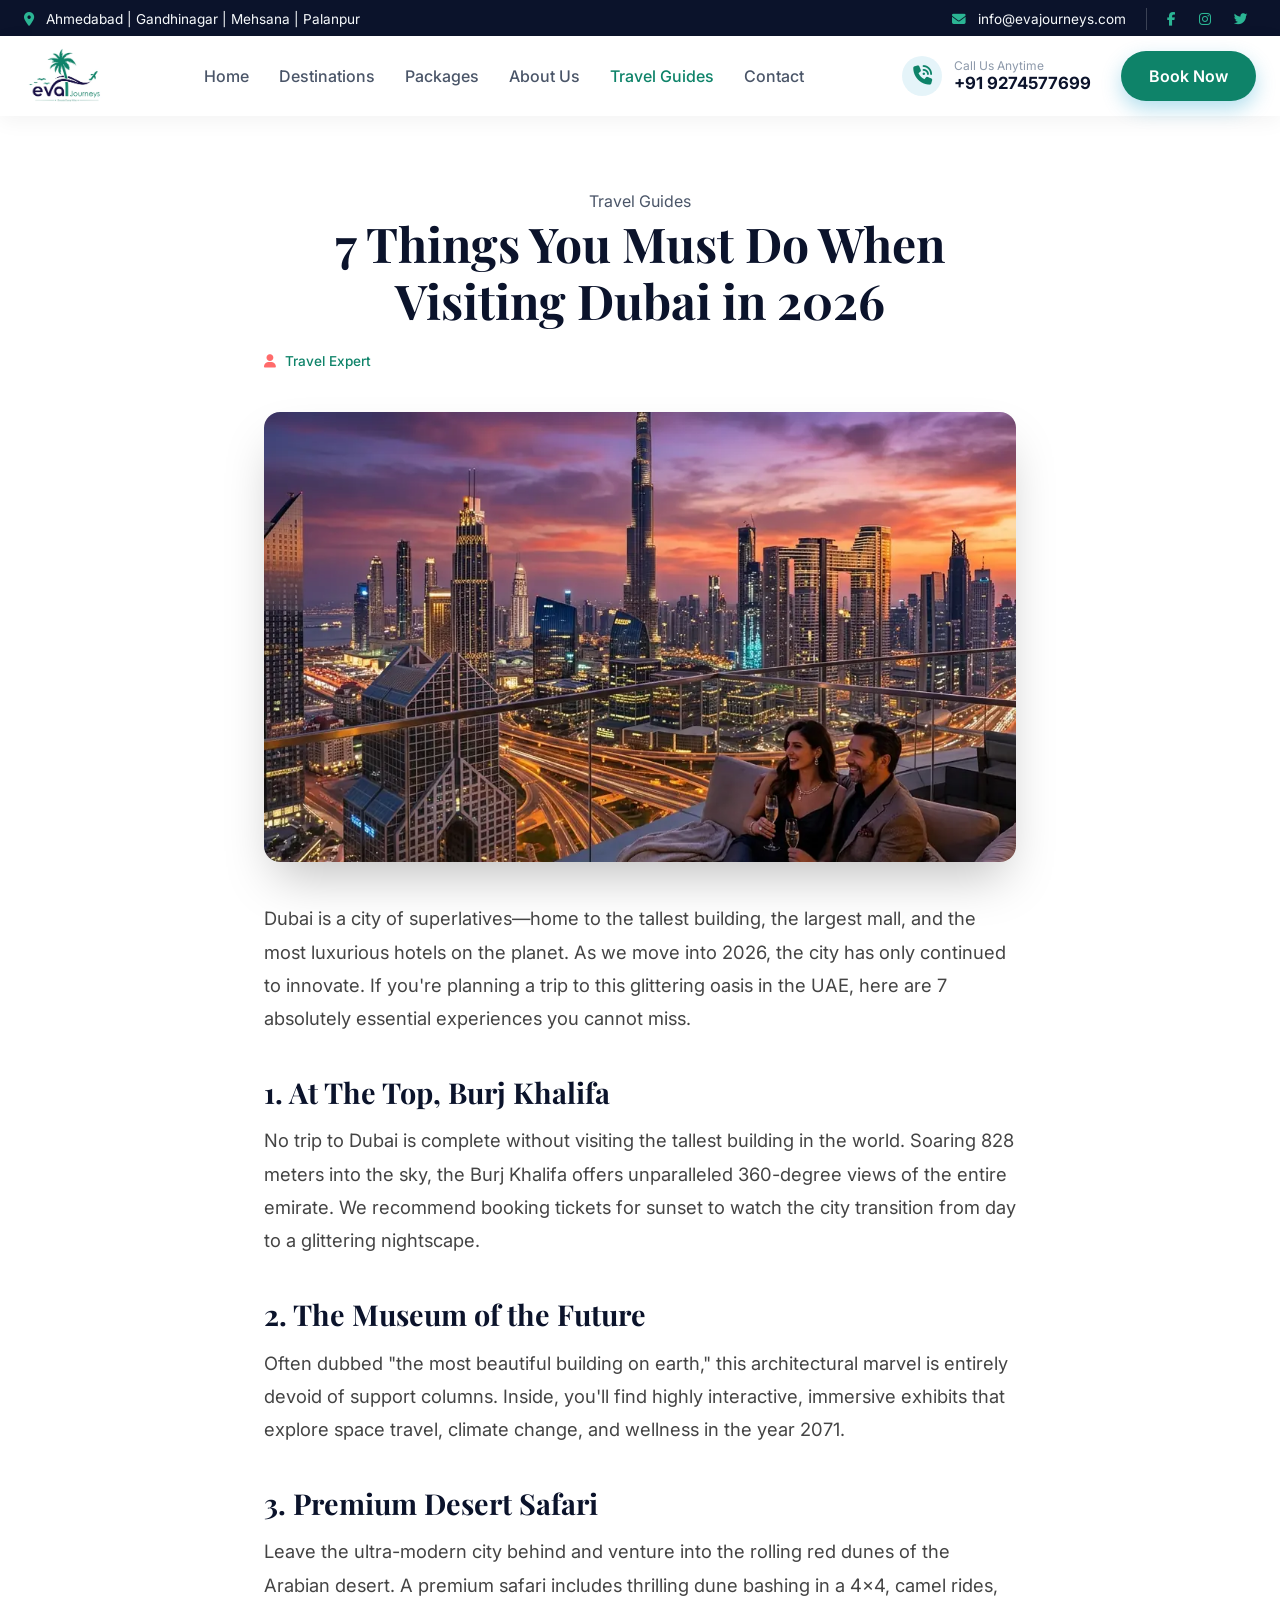
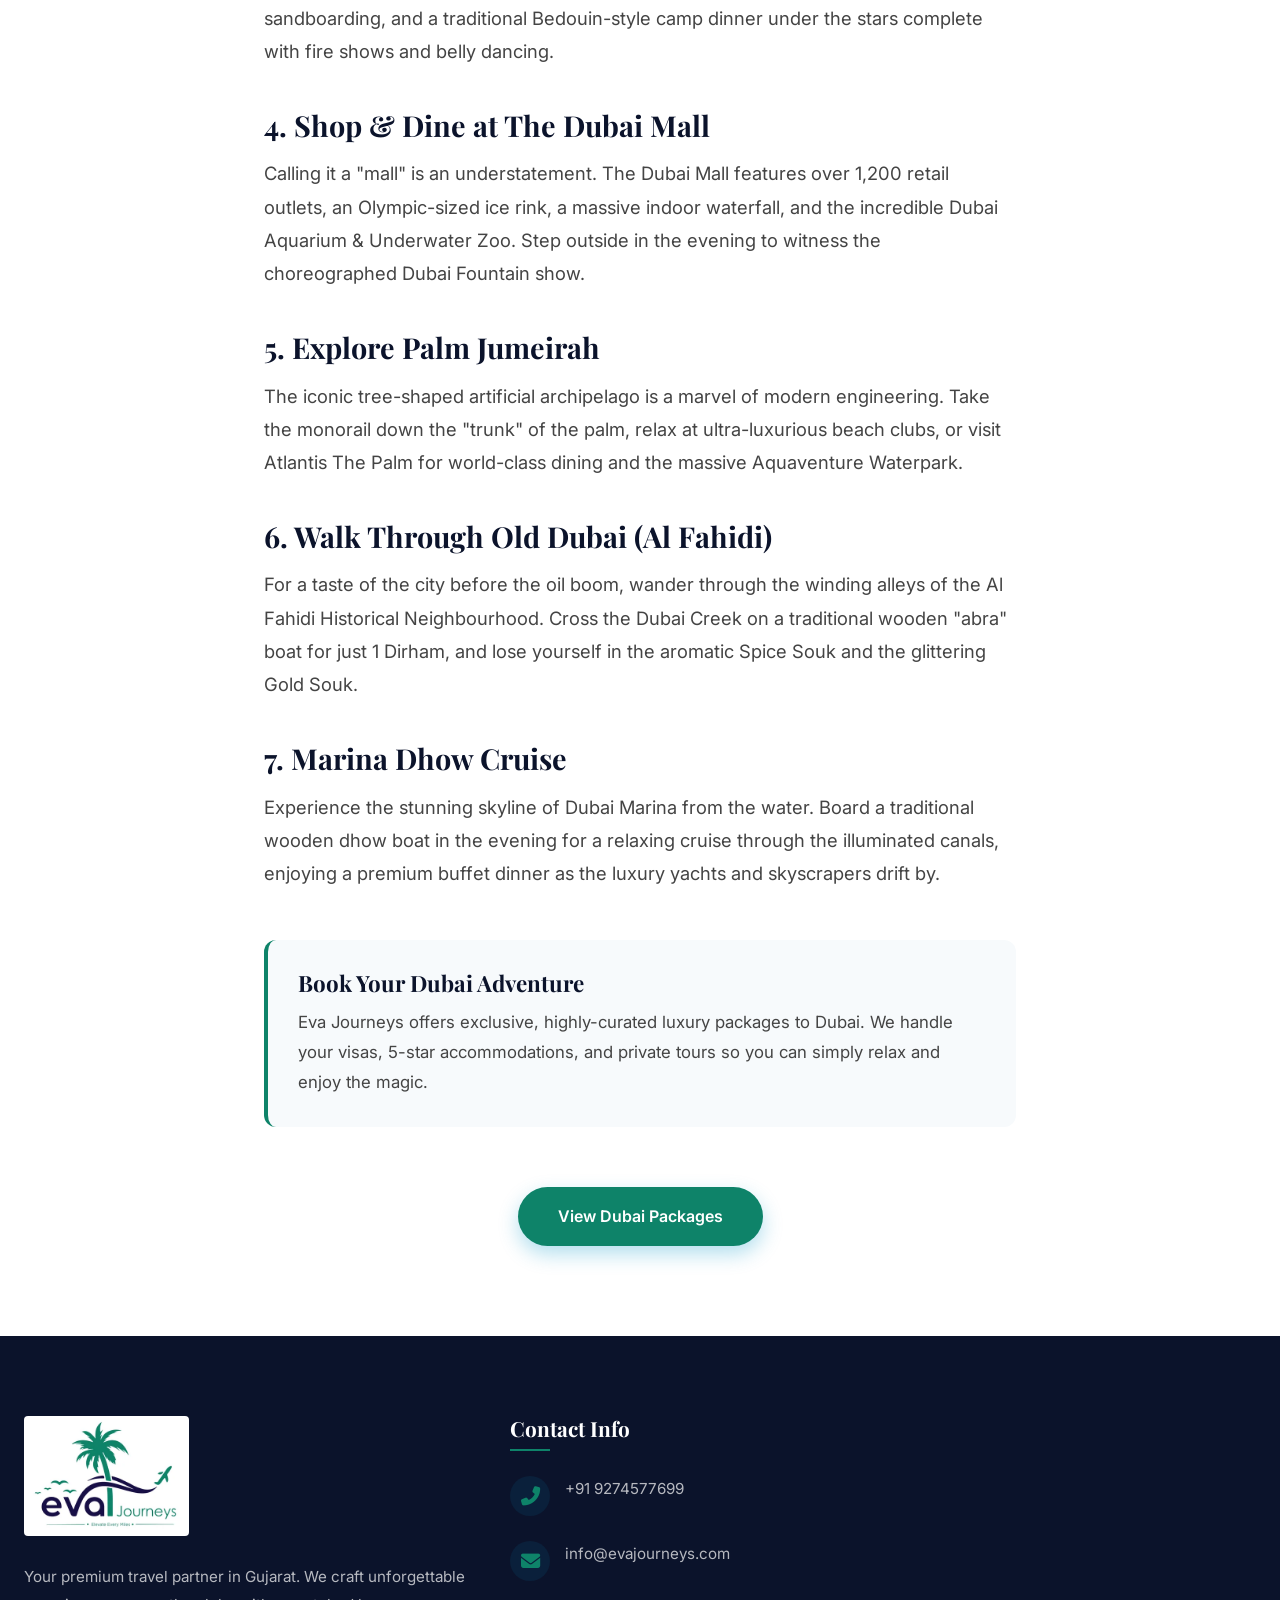
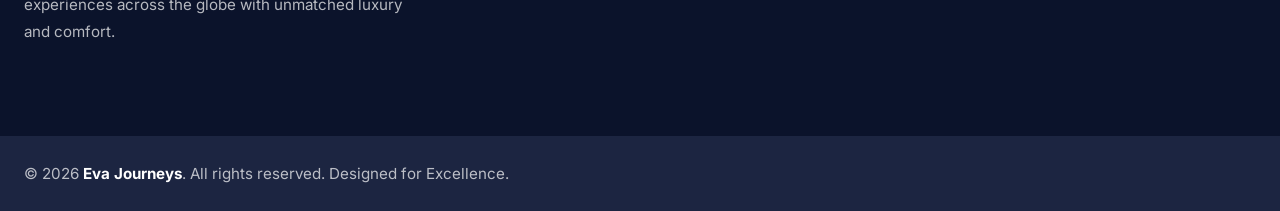
<file: blog-dubai.html>
<!DOCTYPE html>
<html lang="en">
<head>
    <meta charset="UTF-8">
    <meta name="viewport" content="width=device-width, initial-scale=1.0">
    <title>7 Things You Must Do When Visiting Dubai in 2026 | Eva Journeys</title>
    <meta name="description" content="Discover breathtaking destinations with Eva Journeys. Premium travel packages based in Gujarat.">
    <link rel="icon" href="favicon.ico" sizes="any">
    
    <link rel="preconnect" href="https://fonts.googleapis.com">
    <link rel="preconnect" href="https://fonts.gstatic.com" crossorigin>
    <link href="https://fonts.googleapis.com/css2?family=Inter:wght@300;400;500;600;700&family=Playfair+Display:ital,wght@0,400;0,600;0,700;0,800;1,400&display=swap" rel="stylesheet">
    <link rel="stylesheet" href="https://cdnjs.cloudflare.com/ajax/libs/font-awesome/6.4.0/css/all.min.css">
    <link rel="stylesheet" href="style.css?v=20260603-3">
</head>
<body>
    <div class="topbar">
        <div class="container topbar-container">
            <div class="topbar-left">
                <span><i class="fas fa-map-marker-alt"></i> Ahmedabad | Gandhinagar | Mehsana | Palanpur</span>
            </div>
            <div class="topbar-right">
                <a href="mailto:info@evajourneys.com"><i class="fas fa-envelope"></i> info@evajourneys.com</a>
                <div class="social-mini">
                    <a href="#"><i class="fab fa-facebook-f"></i></a>
                    <a href="#"><i class="fab fa-instagram"></i></a>
                    <a href="#"><i class="fab fa-twitter"></i></a>
                </div>
            </div>
        </div>
    </div>

    <nav class="navbar" style="background: var(--white); box-shadow: 0 5px 20px rgba(0,0,0,0.05);">
        <div class="container nav-container">
            <a href="index.html" class="logo"><img src="assets/optimized/logo/light.webp" alt="Eva Journeys" decoding="async"></a>
            <ul class="nav-links">
                <li><a href="index.html#home">Home</a></li>
                <li><a href="index.html#destinations">Destinations</a></li>
                <li><a href="index.html#packages">Packages</a></li>
                <li><a href="index.html#about">About Us</a></li>
                <li><a href="index.html#blog" class="active">Travel Guides</a></li>
                <li><a href="index.html#contact">Contact</a></li>
            </ul>
            <div class="nav-actions">
                <a href="tel:+919274577699" class="contact-phone">
                    <div class="phone-icon"><i class="fas fa-phone-volume"></i></div>
                    <div class="phone-text">
                        <small>Call Us Anytime</small>
                        <span>+91 9274577699</span>
                    </div>
                </a>
                <a href="https://wa.me/919274577699" target="_blank" class="btn btn-primary btn-nav">Book Now</a>
            </div>
        </div>
    </nav>

    <!-- Blog Content -->
    <section class="blog-post section" style="padding-top: 150px; padding-bottom: 80px;">
        <div class="container" style="max-width: 800px;">
            <div class="post-header" style="text-align: center; margin-bottom: 40px;">
                <span class="subtitle">Travel Guides</span>
                <h1 style="font-family: var(--font-serif); font-size: 3rem; color: var(--dark); margin-bottom: 20px;">7 Things You Must Do When Visiting Dubai in 2026</h1>
                <div class="blog-meta" style="color: var(--primary); font-weight: 500;">
                    <span><i class="fas fa-user"></i> Travel Expert</span>
                </div>
            </div>
            
            <img src="assets/optimized/dest_dubai_1777758841607.webp" alt="Dubai Skyline" loading="eager" decoding="async" fetchpriority="high" style="width: 100%; height: 450px; object-fit: cover; border-radius: 16px; margin-bottom: 40px; box-shadow: var(--shadow-float);">
            
            <div class="post-content" style="font-size: 1.15rem; line-height: 1.8; color: #444;">
                <p>Dubai is a city of superlatives—home to the tallest building, the largest mall, and the most luxurious hotels on the planet. As we move into 2026, the city has only continued to innovate. If you're planning a trip to this glittering oasis in the UAE, here are 7 absolutely essential experiences you cannot miss.</p>
                
                <h3 style="margin-top: 40px; margin-bottom: 15px; color: var(--dark); font-family: var(--font-serif); font-size: 1.8rem;">1. At The Top, Burj Khalifa</h3>
                <p>No trip to Dubai is complete without visiting the tallest building in the world. Soaring 828 meters into the sky, the Burj Khalifa offers unparalleled 360-degree views of the entire emirate. We recommend booking tickets for sunset to watch the city transition from day to a glittering nightscape.</p>

                <h3 style="margin-top: 40px; margin-bottom: 15px; color: var(--dark); font-family: var(--font-serif); font-size: 1.8rem;">2. The Museum of the Future</h3>
                <p>Often dubbed "the most beautiful building on earth," this architectural marvel is entirely devoid of support columns. Inside, you'll find highly interactive, immersive exhibits that explore space travel, climate change, and wellness in the year 2071.</p>

                <h3 style="margin-top: 40px; margin-bottom: 15px; color: var(--dark); font-family: var(--font-serif); font-size: 1.8rem;">3. Premium Desert Safari</h3>
                <p>Leave the ultra-modern city behind and venture into the rolling red dunes of the Arabian desert. A premium safari includes thrilling dune bashing in a 4x4, camel rides, sandboarding, and a traditional Bedouin-style camp dinner under the stars complete with fire shows and belly dancing.</p>

                <h3 style="margin-top: 40px; margin-bottom: 15px; color: var(--dark); font-family: var(--font-serif); font-size: 1.8rem;">4. Shop & Dine at The Dubai Mall</h3>
                <p>Calling it a "mall" is an understatement. The Dubai Mall features over 1,200 retail outlets, an Olympic-sized ice rink, a massive indoor waterfall, and the incredible Dubai Aquarium & Underwater Zoo. Step outside in the evening to witness the choreographed Dubai Fountain show.</p>

                <h3 style="margin-top: 40px; margin-bottom: 15px; color: var(--dark); font-family: var(--font-serif); font-size: 1.8rem;">5. Explore Palm Jumeirah</h3>
                <p>The iconic tree-shaped artificial archipelago is a marvel of modern engineering. Take the monorail down the "trunk" of the palm, relax at ultra-luxurious beach clubs, or visit Atlantis The Palm for world-class dining and the massive Aquaventure Waterpark.</p>

                <h3 style="margin-top: 40px; margin-bottom: 15px; color: var(--dark); font-family: var(--font-serif); font-size: 1.8rem;">6. Walk Through Old Dubai (Al Fahidi)</h3>
                <p>For a taste of the city before the oil boom, wander through the winding alleys of the Al Fahidi Historical Neighbourhood. Cross the Dubai Creek on a traditional wooden "abra" boat for just 1 Dirham, and lose yourself in the aromatic Spice Souk and the glittering Gold Souk.</p>
                
                <h3 style="margin-top: 40px; margin-bottom: 15px; color: var(--dark); font-family: var(--font-serif); font-size: 1.8rem;">7. Marina Dhow Cruise</h3>
                <p>Experience the stunning skyline of Dubai Marina from the water. Board a traditional wooden dhow boat in the evening for a relaxing cruise through the illuminated canals, enjoying a premium buffet dinner as the luxury yachts and skyscrapers drift by.</p>

                <div style="background: var(--light); padding: 30px; border-radius: 12px; margin-top: 50px; border-left: 4px solid var(--primary);">
                    <h4 style="margin-bottom: 10px; font-family: var(--font-serif); font-size: 1.4rem; color: var(--dark);">Book Your Dubai Adventure</h4>
                    <p style="margin: 0; font-size: 1.05rem;">Eva Journeys offers exclusive, highly-curated luxury packages to Dubai. We handle your visas, 5-star accommodations, and private tours so you can simply relax and enjoy the magic.</p>
                </div>
                
                <div style="text-align: center; margin-top: 60px;">
                    <a href="index.html#packages" class="btn btn-primary" style="padding: 15px 40px; border-radius: 50px; text-decoration: none; display: inline-block;">View Dubai Packages</a>
                </div>
            </div>
        </div>
    </section>

    <footer id="contact" class="footer">
        <!-- Same footer structure -->
        <div class="footer-top">
            <div class="container footer-grid">
                <div class="footer-col brand-col">
                    <a href="index.html" class="logo footer-logo"><img src="assets/optimized/logo/light.webp" alt="Eva Journeys" loading="lazy" decoding="async"></a>
                    <p class="footer-desc">Your premium travel partner in Gujarat. We craft unforgettable experiences across the globe with unmatched luxury and comfort.</p>
                </div>
                <div class="footer-col contact-col">
                    <h3>Contact Info</h3>
                    <ul class="contact-info">
                        <li><div class="icon"><i class="fas fa-phone-alt"></i></div><div class="text"><a href="tel:+919274577699">+91 9274577699</a></div></li>
                        <li><div class="icon"><i class="fas fa-envelope"></i></div><div class="text"><a href="mailto:info@evajourneys.com">info@evajourneys.com</a></div></li>
                    </ul>
                </div>
            </div>
        </div>
        <div class="footer-bottom">
            <div class="container footer-bottom-flex">
                <p>&copy; 2026 <strong>Eva Journeys</strong>. All rights reserved. Designed for Excellence.</p>
            </div>
        </div>
    </footer>
</body>
</html>
</file>
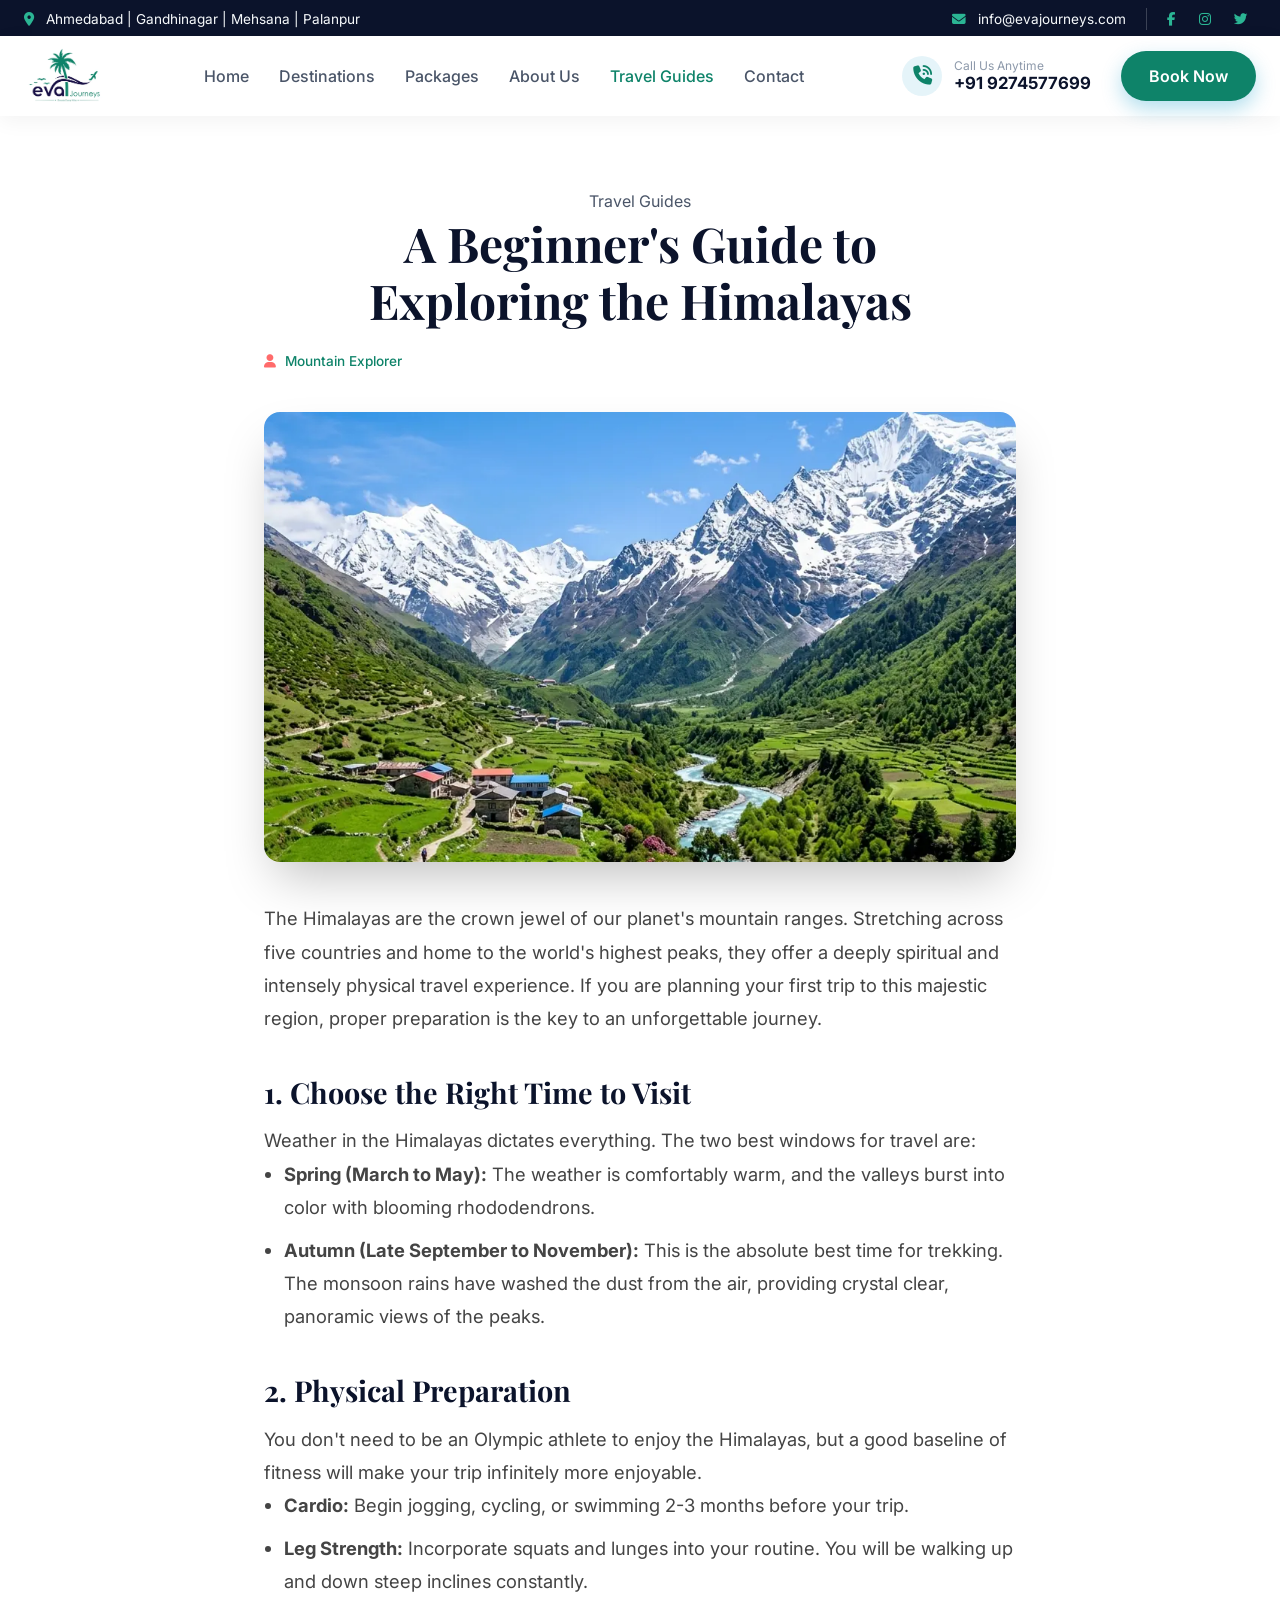
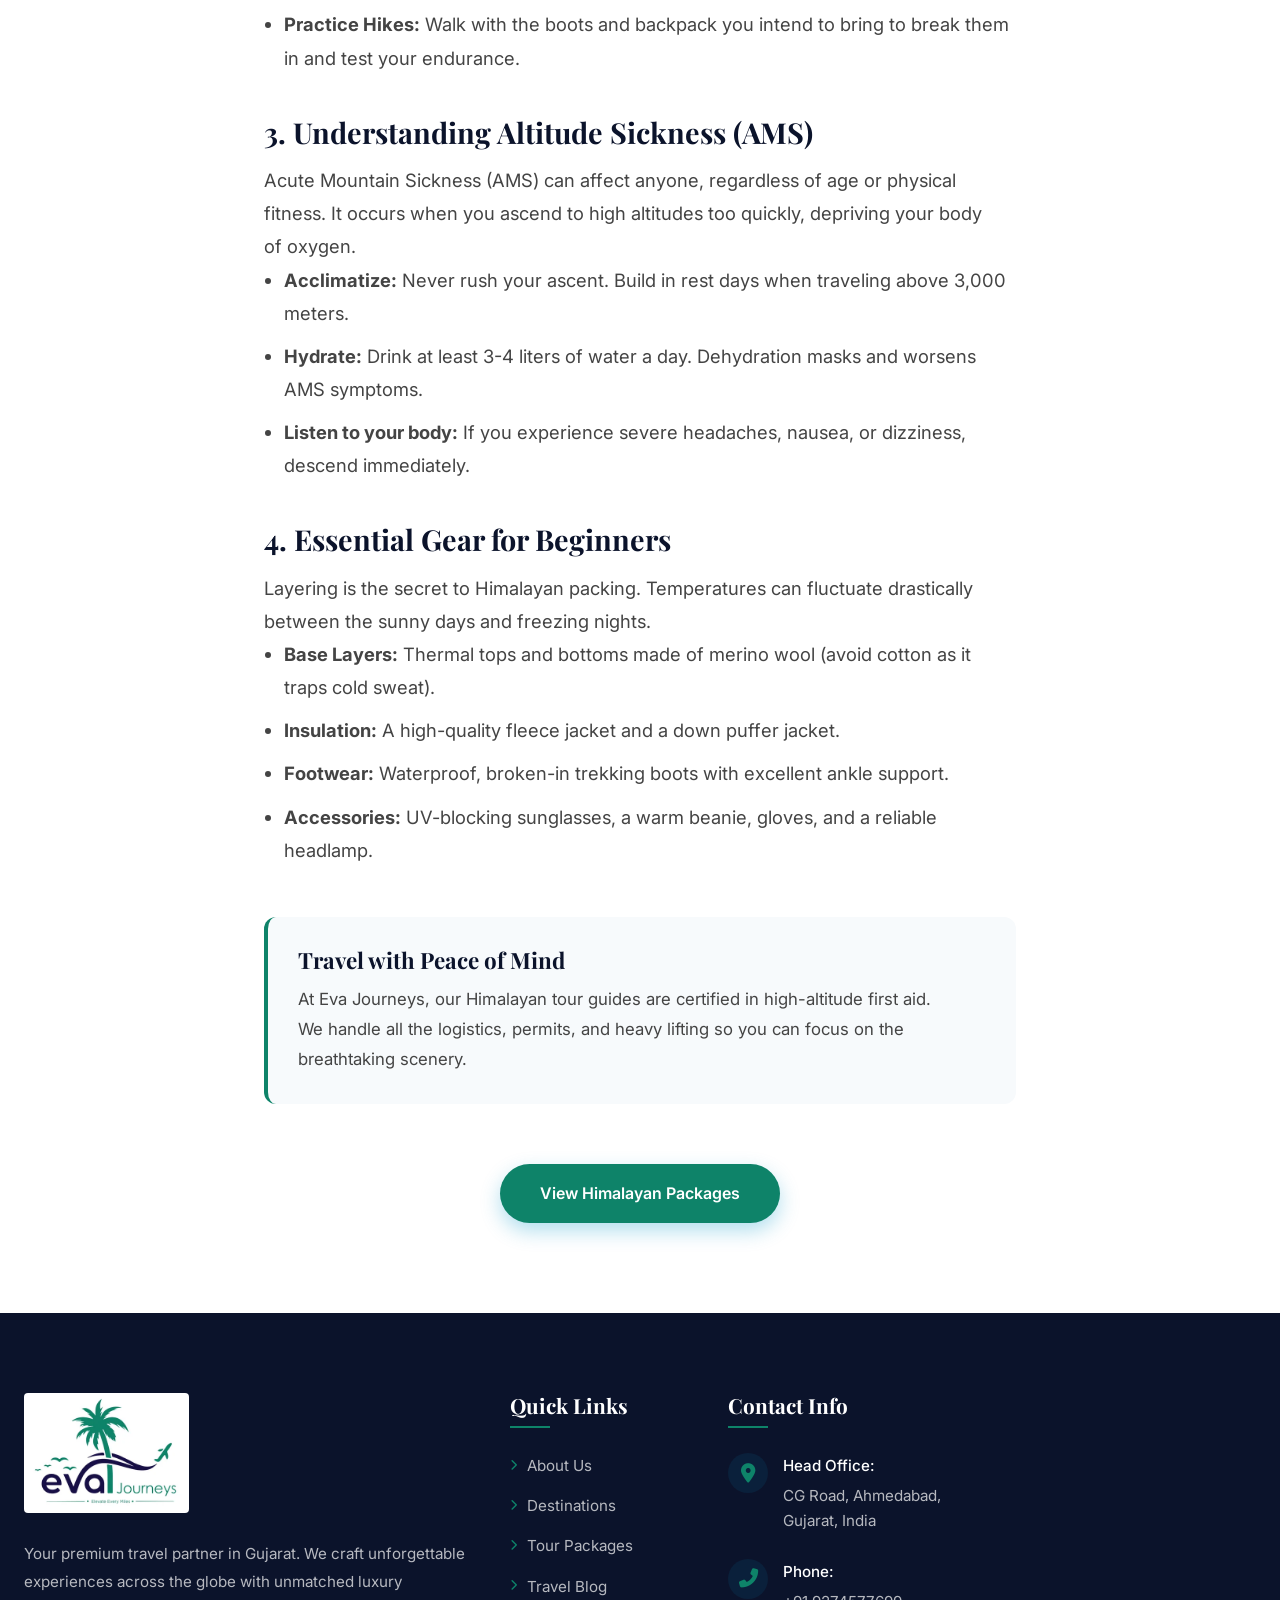
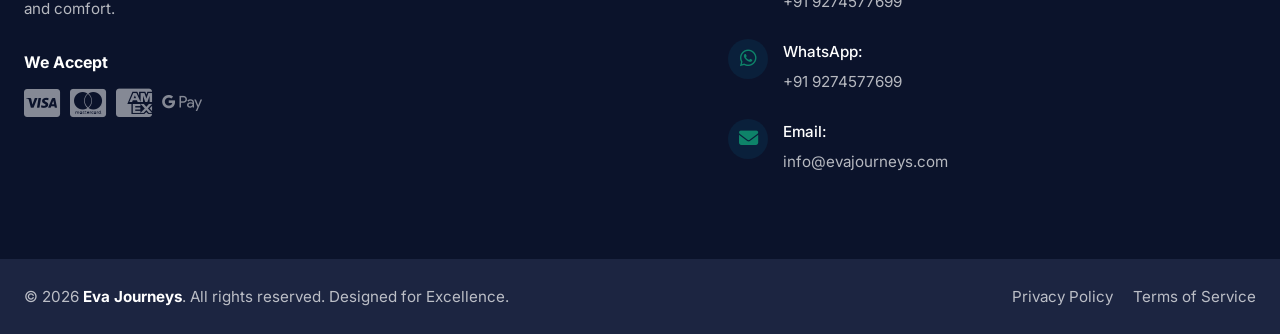
<file: blog-himalayas.html>
<!DOCTYPE html>
<html lang="en">
<head>
    <meta charset="UTF-8">
    <meta name="viewport" content="width=device-width, initial-scale=1.0">
    <title>A Beginner's Guide to Exploring the Himalayas | Eva Journeys</title>
    <meta name="description" content="Discover breathtaking destinations with Eva Journeys. Premium travel packages based in Gujarat.">
    <link rel="icon" href="favicon.ico" sizes="any">
    
    <link rel="preconnect" href="https://fonts.googleapis.com">
    <link rel="preconnect" href="https://fonts.gstatic.com" crossorigin>
    <link href="https://fonts.googleapis.com/css2?family=Inter:wght@300;400;500;600;700&family=Playfair+Display:ital,wght@0,400;0,600;0,700;0,800;1,400&display=swap" rel="stylesheet">
    <link rel="stylesheet" href="https://cdnjs.cloudflare.com/ajax/libs/font-awesome/6.4.0/css/all.min.css">
    <link rel="stylesheet" href="style.css?v=20260603-3">
</head>
<body>
    <div class="topbar">
        <div class="container topbar-container">
            <div class="topbar-left">
                <span><i class="fas fa-map-marker-alt"></i> Ahmedabad | Gandhinagar | Mehsana | Palanpur</span>
            </div>
            <div class="topbar-right">
                <a href="mailto:info@evajourneys.com"><i class="fas fa-envelope"></i> info@evajourneys.com</a>
                <div class="social-mini">
                    <a href="#"><i class="fab fa-facebook-f"></i></a>
                    <a href="#"><i class="fab fa-instagram"></i></a>
                    <a href="#"><i class="fab fa-twitter"></i></a>
                </div>
            </div>
        </div>
    </div>

    <nav class="navbar" style="background: var(--white); box-shadow: 0 5px 20px rgba(0,0,0,0.05);">
        <div class="container nav-container">
            <a href="index.html" class="logo"><img src="assets/optimized/logo/light.webp" alt="Eva Journeys" decoding="async"></a>
            <ul class="nav-links">
                <li><a href="index.html#home">Home</a></li>
                <li><a href="index.html#destinations">Destinations</a></li>
                <li><a href="index.html#packages">Packages</a></li>
                <li><a href="index.html#about">About Us</a></li>
                <li><a href="index.html#blog" class="active">Travel Guides</a></li>
                <li><a href="index.html#contact">Contact</a></li>
            </ul>
            <div class="nav-actions">
                <a href="tel:+919274577699" class="contact-phone">
                    <div class="phone-icon"><i class="fas fa-phone-volume"></i></div>
                    <div class="phone-text">
                        <small>Call Us Anytime</small>
                        <span>+91 9274577699</span>
                    </div>
                </a>
                <a href="https://wa.me/919274577699" target="_blank" class="btn btn-primary btn-nav">Book Now</a>
            </div>
        </div>
    </nav>

    <!-- Blog Content -->
    <section class="blog-post section" style="padding-top: 150px; padding-bottom: 80px;">
        <div class="container" style="max-width: 800px;">
            <div class="post-header" style="text-align: center; margin-bottom: 40px;">
                <span class="subtitle">Travel Guides</span>
                <h1 style="font-family: var(--font-serif); font-size: 3rem; color: var(--dark); margin-bottom: 20px;">A Beginner's Guide to Exploring the Himalayas</h1>
                <div class="blog-meta" style="color: var(--primary); font-weight: 500;">
                    <span><i class="fas fa-user"></i> Mountain Explorer</span>
                </div>
            </div>
            
            <img src="assets/optimized/hero_travel_1777758355643.webp" alt="Himalayas" loading="eager" decoding="async" fetchpriority="high" style="width: 100%; height: 450px; object-fit: cover; border-radius: 16px; margin-bottom: 40px; box-shadow: var(--shadow-float);">
            
            <div class="post-content" style="font-size: 1.15rem; line-height: 1.8; color: #444;">
                <p>The Himalayas are the crown jewel of our planet's mountain ranges. Stretching across five countries and home to the world's highest peaks, they offer a deeply spiritual and intensely physical travel experience. If you are planning your first trip to this majestic region, proper preparation is the key to an unforgettable journey.</p>
                
                <h3 style="margin-top: 40px; margin-bottom: 15px; color: var(--dark); font-family: var(--font-serif); font-size: 1.8rem;">1. Choose the Right Time to Visit</h3>
                <p>Weather in the Himalayas dictates everything. The two best windows for travel are:</p>
                <ul style="margin-left: 20px; margin-bottom: 20px; list-style-type: disc;">
                    <li style="margin-bottom: 10px;"><strong>Spring (March to May):</strong> The weather is comfortably warm, and the valleys burst into color with blooming rhododendrons.</li>
                    <li style="margin-bottom: 10px;"><strong>Autumn (Late September to November):</strong> This is the absolute best time for trekking. The monsoon rains have washed the dust from the air, providing crystal clear, panoramic views of the peaks.</li>
                </ul>

                <h3 style="margin-top: 40px; margin-bottom: 15px; color: var(--dark); font-family: var(--font-serif); font-size: 1.8rem;">2. Physical Preparation</h3>
                <p>You don't need to be an Olympic athlete to enjoy the Himalayas, but a good baseline of fitness will make your trip infinitely more enjoyable.</p>
                <ul style="margin-left: 20px; margin-bottom: 20px; list-style-type: disc;">
                    <li style="margin-bottom: 10px;"><strong>Cardio:</strong> Begin jogging, cycling, or swimming 2-3 months before your trip.</li>
                    <li style="margin-bottom: 10px;"><strong>Leg Strength:</strong> Incorporate squats and lunges into your routine. You will be walking up and down steep inclines constantly.</li>
                    <li style="margin-bottom: 10px;"><strong>Practice Hikes:</strong> Walk with the boots and backpack you intend to bring to break them in and test your endurance.</li>
                </ul>

                <h3 style="margin-top: 40px; margin-bottom: 15px; color: var(--dark); font-family: var(--font-serif); font-size: 1.8rem;">3. Understanding Altitude Sickness (AMS)</h3>
                <p>Acute Mountain Sickness (AMS) can affect anyone, regardless of age or physical fitness. It occurs when you ascend to high altitudes too quickly, depriving your body of oxygen.</p>
                <ul style="margin-left: 20px; margin-bottom: 20px; list-style-type: disc;">
                    <li style="margin-bottom: 10px;"><strong>Acclimatize:</strong> Never rush your ascent. Build in rest days when traveling above 3,000 meters.</li>
                    <li style="margin-bottom: 10px;"><strong>Hydrate:</strong> Drink at least 3-4 liters of water a day. Dehydration masks and worsens AMS symptoms.</li>
                    <li style="margin-bottom: 10px;"><strong>Listen to your body:</strong> If you experience severe headaches, nausea, or dizziness, descend immediately.</li>
                </ul>

                <h3 style="margin-top: 40px; margin-bottom: 15px; color: var(--dark); font-family: var(--font-serif); font-size: 1.8rem;">4. Essential Gear for Beginners</h3>
                <p>Layering is the secret to Himalayan packing. Temperatures can fluctuate drastically between the sunny days and freezing nights.</p>
                <ul style="margin-left: 20px; margin-bottom: 20px; list-style-type: disc;">
                    <li style="margin-bottom: 10px;"><strong>Base Layers:</strong> Thermal tops and bottoms made of merino wool (avoid cotton as it traps cold sweat).</li>
                    <li style="margin-bottom: 10px;"><strong>Insulation:</strong> A high-quality fleece jacket and a down puffer jacket.</li>
                    <li style="margin-bottom: 10px;"><strong>Footwear:</strong> Waterproof, broken-in trekking boots with excellent ankle support.</li>
                    <li style="margin-bottom: 10px;"><strong>Accessories:</strong> UV-blocking sunglasses, a warm beanie, gloves, and a reliable headlamp.</li>
                </ul>

                <div style="background: var(--light); padding: 30px; border-radius: 12px; margin-top: 50px; border-left: 4px solid var(--primary);">
                    <h4 style="margin-bottom: 10px; font-family: var(--font-serif); font-size: 1.4rem; color: var(--dark);">Travel with Peace of Mind</h4>
                    <p style="margin: 0; font-size: 1.05rem;">At Eva Journeys, our Himalayan tour guides are certified in high-altitude first aid. We handle all the logistics, permits, and heavy lifting so you can focus on the breathtaking scenery.</p>
                </div>
                
                <div style="text-align: center; margin-top: 60px;">
                    <a href="index.html#packages" class="btn btn-primary" style="padding: 15px 40px; border-radius: 50px; text-decoration: none; display: inline-block;">View Himalayan Packages</a>
                </div>
            </div>
        </div>
    </section>

    <!-- Footer -->
    <footer id="contact" class="footer">
        <div class="footer-top">
            <div class="container footer-grid">
                <div class="footer-col brand-col">
                    <a href="index.html" class="logo footer-logo"><img src="assets/optimized/logo/light.webp" alt="Eva Journeys" loading="lazy" decoding="async"></a>
                    <p class="footer-desc">Your premium travel partner in Gujarat. We craft unforgettable experiences across the globe with unmatched luxury and comfort.</p>
                    <div class="payment-methods">
                        <h4>We Accept</h4>
                        <div class="pay-icons">
                            <i class="fab fa-cc-visa"></i>
                            <i class="fab fa-cc-mastercard"></i>
                            <i class="fab fa-cc-amex"></i>
                            <i class="fab fa-google-pay"></i>
                        </div>
                    </div>
                </div>
                
                <div class="footer-col">
                    <h3>Quick Links</h3>
                    <ul class="footer-links">
                        <li><a href="index.html#about"><i class="fas fa-chevron-right"></i> About Us</a></li>
                        <li><a href="index.html#destinations"><i class="fas fa-chevron-right"></i> Destinations</a></li>
                        <li><a href="index.html#packages"><i class="fas fa-chevron-right"></i> Tour Packages</a></li>
                        <li><a href="index.html#blog"><i class="fas fa-chevron-right"></i> Travel Blog</a></li>
                    </ul>
                </div>
                
                <div class="footer-col contact-col">
                    <h3>Contact Info</h3>
                    <ul class="contact-info">
                        <li>
                            <div class="icon"><i class="fas fa-map-marker-alt"></i></div>
                            <div class="text">
                                <strong>Head Office:</strong>
                                <span>CG Road, Ahmedabad, Gujarat, India</span>
                            </div>
                        </li>
                        <li>
                            <div class="icon"><i class="fas fa-phone-alt"></i></div>
                            <div class="text">
                                <strong>Phone:</strong>
                                <a href="tel:+919274577699">+91 9274577699</a>
                            </div>
                        </li>
                        <li>
                            <div class="icon"><i class="fab fa-whatsapp"></i></div>
                            <div class="text">
                                <strong>WhatsApp:</strong>
                                <a href="https://wa.me/919274577699" target="_blank">+91 9274577699</a>
                            </div>
                        </li>
                        <li>
                            <div class="icon"><i class="fas fa-envelope"></i></div>
                            <div class="text">
                                <strong>Email:</strong>
                                <a href="mailto:info@evajourneys.com">info@evajourneys.com</a>
                            </div>
                        </li>
                    </ul>
                </div>
            </div>
        </div>
        <div class="footer-bottom">
            <div class="container footer-bottom-flex">
                <p>&copy; 2026 <strong>Eva Journeys</strong>. All rights reserved. Designed for Excellence.</p>
                <div class="bottom-links">
                    <a href="#">Privacy Policy</a>
                    <a href="#">Terms of Service</a>
                </div>
            </div>
        </div>
    </footer>
</body>
</html>
</file>
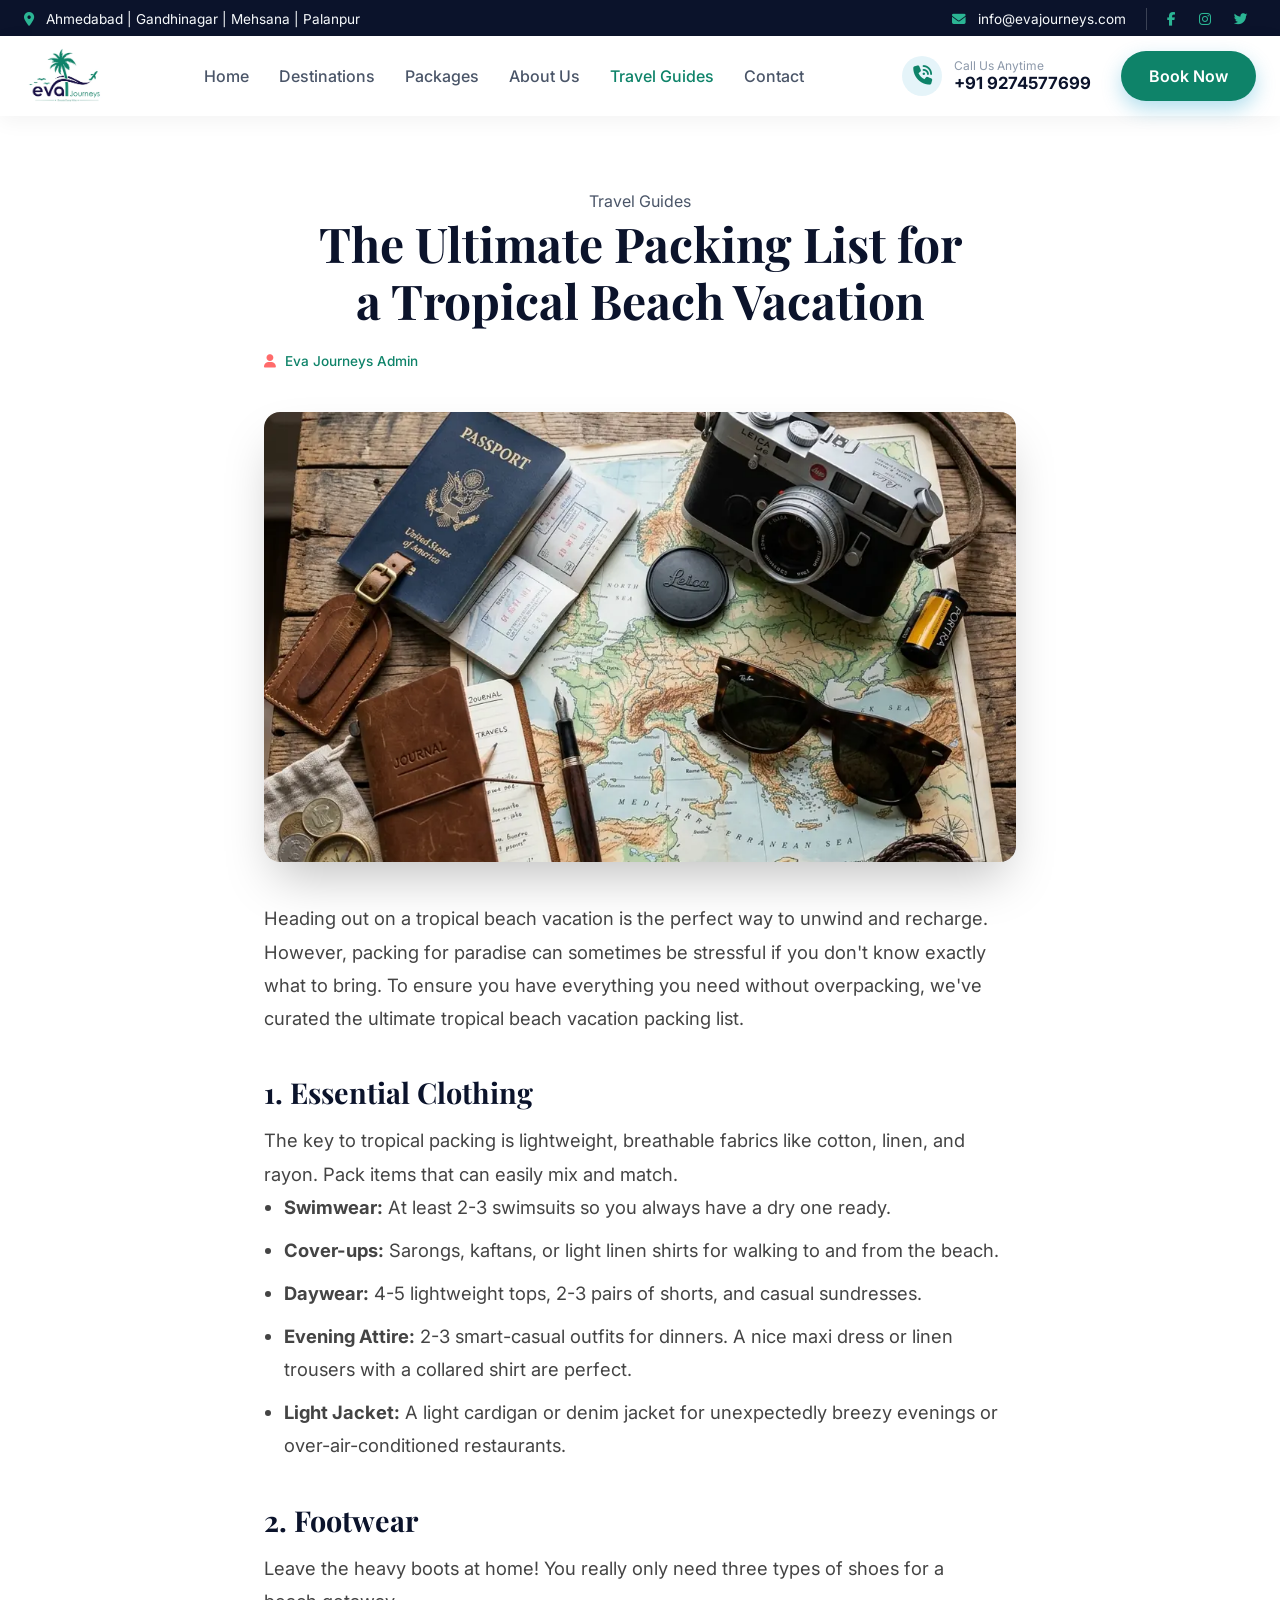
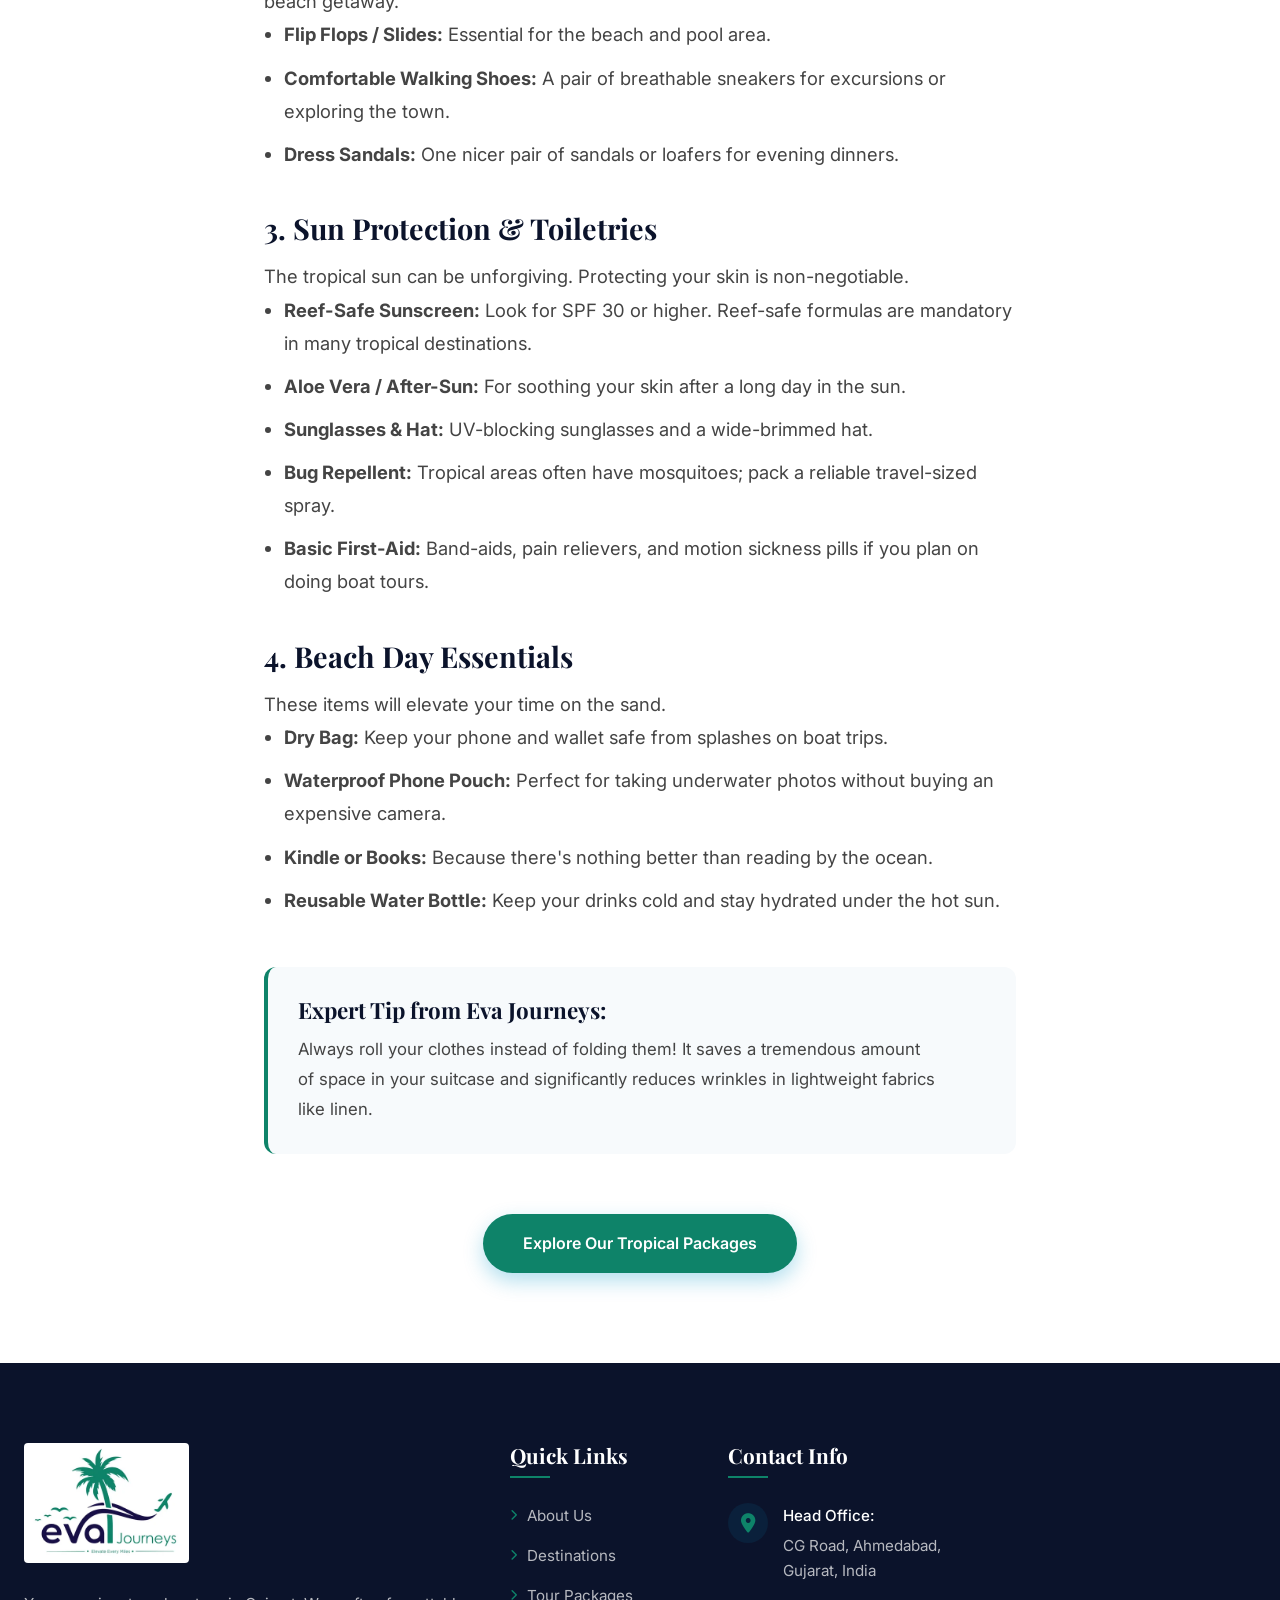
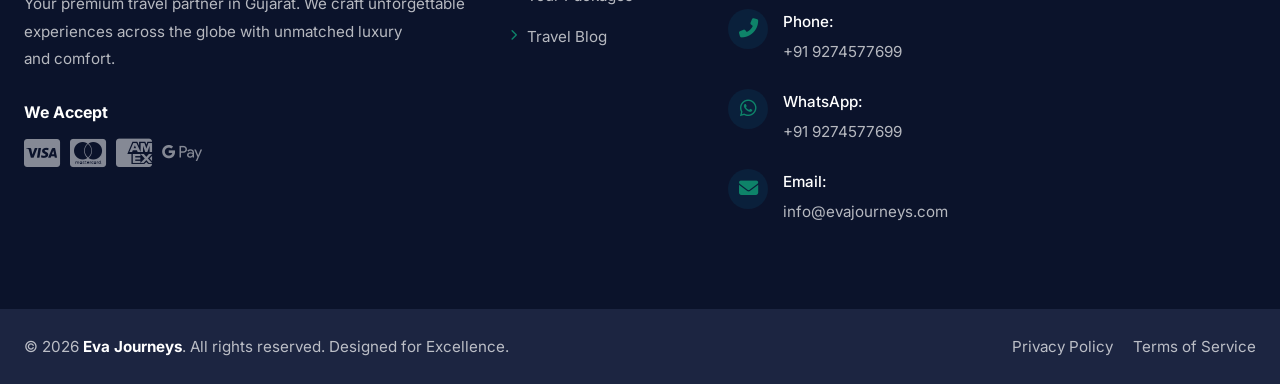
<file: blog-packing.html>
<!DOCTYPE html>
<html lang="en">
<head>
    <meta charset="UTF-8">
    <meta name="viewport" content="width=device-width, initial-scale=1.0">
    <title>Ultimate Packing List for a Tropical Beach Vacation | Eva Journeys</title>
    <meta name="description" content="Discover breathtaking destinations with Eva Journeys. Premium travel packages based in Gujarat.">
    <link rel="icon" href="favicon.ico" sizes="any">
    
    <!-- Google Fonts -->
    <link rel="preconnect" href="https://fonts.googleapis.com">
    <link rel="preconnect" href="https://fonts.gstatic.com" crossorigin>
    <link href="https://fonts.googleapis.com/css2?family=Inter:wght@300;400;500;600;700&family=Playfair+Display:ital,wght@0,400;0,600;0,700;0,800;1,400&display=swap" rel="stylesheet">
    
    <!-- Font Awesome -->
    <link rel="stylesheet" href="https://cdnjs.cloudflare.com/ajax/libs/font-awesome/6.4.0/css/all.min.css">
    
    <!-- Custom CSS -->
    <link rel="stylesheet" href="style.css?v=20260603-3">
</head>
<body>
    <!-- Topbar -->
    <div class="topbar">
        <div class="container topbar-container">
            <div class="topbar-left">
                <span><i class="fas fa-map-marker-alt"></i> Ahmedabad | Gandhinagar | Mehsana | Palanpur</span>
            </div>
            <div class="topbar-right">
                <a href="mailto:info@evajourneys.com"><i class="fas fa-envelope"></i> info@evajourneys.com</a>
                <div class="social-mini">
                    <a href="#"><i class="fab fa-facebook-f"></i></a>
                    <a href="#"><i class="fab fa-instagram"></i></a>
                    <a href="#"><i class="fab fa-twitter"></i></a>
                </div>
            </div>
        </div>
    </div>

    <!-- Navbar -->
    <nav class="navbar" style="background: var(--white); box-shadow: 0 5px 20px rgba(0,0,0,0.05);">
        <div class="container nav-container">
            <a href="index.html" class="logo"><img src="assets/optimized/logo/light.webp" alt="Eva Journeys" decoding="async"></a>
            <ul class="nav-links">
                <li><a href="index.html#home">Home</a></li>
                <li><a href="index.html#destinations">Destinations</a></li>
                <li><a href="index.html#packages">Packages</a></li>
                <li><a href="index.html#about">About Us</a></li>
                <li><a href="index.html#blog" class="active">Travel Guides</a></li>
                <li><a href="index.html#contact">Contact</a></li>
            </ul>
            <div class="nav-actions">
                <a href="tel:+919274577699" class="contact-phone">
                    <div class="phone-icon"><i class="fas fa-phone-volume"></i></div>
                    <div class="phone-text">
                        <small>Call Us Anytime</small>
                        <span>+91 9274577699</span>
                    </div>
                </a>
                <a href="https://wa.me/919274577699" target="_blank" class="btn btn-primary btn-nav">Book Now</a>
            </div>
            <div class="hamburger">
                <i class="fas fa-bars"></i>
            </div>
        </div>
    </nav>

    <!-- Blog Content -->
    <section class="blog-post section" style="padding-top: 150px; padding-bottom: 80px;">
        <div class="container" style="max-width: 800px;">
            <div class="post-header" style="text-align: center; margin-bottom: 40px;">
                <span class="subtitle">Travel Guides</span>
                <h1 style="font-family: var(--font-serif); font-size: 3rem; color: var(--dark); margin-bottom: 20px;">The Ultimate Packing List for a Tropical Beach Vacation</h1>
                <div class="blog-meta" style="color: var(--primary); font-weight: 500;">
                    <span><i class="fas fa-user"></i> Eva Journeys Admin</span>
                </div>
            </div>
            
            <img src="assets/optimized/blog_1_1777758883075.webp" alt="Packing List" loading="eager" decoding="async" fetchpriority="high" style="width: 100%; height: 450px; object-fit: cover; border-radius: 16px; margin-bottom: 40px; box-shadow: var(--shadow-float);">
            
            <div class="post-content" style="font-size: 1.15rem; line-height: 1.8; color: #444;">
                <p>Heading out on a tropical beach vacation is the perfect way to unwind and recharge. However, packing for paradise can sometimes be stressful if you don't know exactly what to bring. To ensure you have everything you need without overpacking, we've curated the ultimate tropical beach vacation packing list.</p>
                
                <h3 style="margin-top: 40px; margin-bottom: 15px; color: var(--dark); font-family: var(--font-serif); font-size: 1.8rem;">1. Essential Clothing</h3>
                <p>The key to tropical packing is lightweight, breathable fabrics like cotton, linen, and rayon. Pack items that can easily mix and match.</p>
                <ul style="margin-left: 20px; margin-bottom: 20px; list-style-type: disc;">
                    <li style="margin-bottom: 10px;"><strong>Swimwear:</strong> At least 2-3 swimsuits so you always have a dry one ready.</li>
                    <li style="margin-bottom: 10px;"><strong>Cover-ups:</strong> Sarongs, kaftans, or light linen shirts for walking to and from the beach.</li>
                    <li style="margin-bottom: 10px;"><strong>Daywear:</strong> 4-5 lightweight tops, 2-3 pairs of shorts, and casual sundresses.</li>
                    <li style="margin-bottom: 10px;"><strong>Evening Attire:</strong> 2-3 smart-casual outfits for dinners. A nice maxi dress or linen trousers with a collared shirt are perfect.</li>
                    <li style="margin-bottom: 10px;"><strong>Light Jacket:</strong> A light cardigan or denim jacket for unexpectedly breezy evenings or over-air-conditioned restaurants.</li>
                </ul>

                <h3 style="margin-top: 40px; margin-bottom: 15px; color: var(--dark); font-family: var(--font-serif); font-size: 1.8rem;">2. Footwear</h3>
                <p>Leave the heavy boots at home! You really only need three types of shoes for a beach getaway.</p>
                <ul style="margin-left: 20px; margin-bottom: 20px; list-style-type: disc;">
                    <li style="margin-bottom: 10px;"><strong>Flip Flops / Slides:</strong> Essential for the beach and pool area.</li>
                    <li style="margin-bottom: 10px;"><strong>Comfortable Walking Shoes:</strong> A pair of breathable sneakers for excursions or exploring the town.</li>
                    <li style="margin-bottom: 10px;"><strong>Dress Sandals:</strong> One nicer pair of sandals or loafers for evening dinners.</li>
                </ul>

                <h3 style="margin-top: 40px; margin-bottom: 15px; color: var(--dark); font-family: var(--font-serif); font-size: 1.8rem;">3. Sun Protection & Toiletries</h3>
                <p>The tropical sun can be unforgiving. Protecting your skin is non-negotiable.</p>
                <ul style="margin-left: 20px; margin-bottom: 20px; list-style-type: disc;">
                    <li style="margin-bottom: 10px;"><strong>Reef-Safe Sunscreen:</strong> Look for SPF 30 or higher. Reef-safe formulas are mandatory in many tropical destinations.</li>
                    <li style="margin-bottom: 10px;"><strong>Aloe Vera / After-Sun:</strong> For soothing your skin after a long day in the sun.</li>
                    <li style="margin-bottom: 10px;"><strong>Sunglasses & Hat:</strong> UV-blocking sunglasses and a wide-brimmed hat.</li>
                    <li style="margin-bottom: 10px;"><strong>Bug Repellent:</strong> Tropical areas often have mosquitoes; pack a reliable travel-sized spray.</li>
                    <li style="margin-bottom: 10px;"><strong>Basic First-Aid:</strong> Band-aids, pain relievers, and motion sickness pills if you plan on doing boat tours.</li>
                </ul>

                <h3 style="margin-top: 40px; margin-bottom: 15px; color: var(--dark); font-family: var(--font-serif); font-size: 1.8rem;">4. Beach Day Essentials</h3>
                <p>These items will elevate your time on the sand.</p>
                <ul style="margin-left: 20px; margin-bottom: 20px; list-style-type: disc;">
                    <li style="margin-bottom: 10px;"><strong>Dry Bag:</strong> Keep your phone and wallet safe from splashes on boat trips.</li>
                    <li style="margin-bottom: 10px;"><strong>Waterproof Phone Pouch:</strong> Perfect for taking underwater photos without buying an expensive camera.</li>
                    <li style="margin-bottom: 10px;"><strong>Kindle or Books:</strong> Because there's nothing better than reading by the ocean.</li>
                    <li style="margin-bottom: 10px;"><strong>Reusable Water Bottle:</strong> Keep your drinks cold and stay hydrated under the hot sun.</li>
                </ul>

                <div style="background: var(--light); padding: 30px; border-radius: 12px; margin-top: 50px; border-left: 4px solid var(--primary);">
                    <h4 style="margin-bottom: 10px; font-family: var(--font-serif); font-size: 1.4rem; color: var(--dark);">Expert Tip from Eva Journeys:</h4>
                    <p style="margin: 0; font-size: 1.05rem;">Always roll your clothes instead of folding them! It saves a tremendous amount of space in your suitcase and significantly reduces wrinkles in lightweight fabrics like linen.</p>
                </div>
                
                <div style="text-align: center; margin-top: 60px;">
                    <a href="index.html#packages" class="btn btn-primary" style="padding: 15px 40px; border-radius: 50px; text-decoration: none; display: inline-block;">Explore Our Tropical Packages</a>
                </div>
            </div>
        </div>
    </section>

    <!-- Footer -->
    <footer id="contact" class="footer">
        <div class="footer-top">
            <div class="container footer-grid">
                <div class="footer-col brand-col">
                    <a href="index.html" class="logo footer-logo"><img src="assets/optimized/logo/light.webp" alt="Eva Journeys" loading="lazy" decoding="async"></a>
                    <p class="footer-desc">Your premium travel partner in Gujarat. We craft unforgettable experiences across the globe with unmatched luxury and comfort.</p>
                    <div class="payment-methods">
                        <h4>We Accept</h4>
                        <div class="pay-icons">
                            <i class="fab fa-cc-visa"></i>
                            <i class="fab fa-cc-mastercard"></i>
                            <i class="fab fa-cc-amex"></i>
                            <i class="fab fa-google-pay"></i>
                        </div>
                    </div>
                </div>
                
                <div class="footer-col">
                    <h3>Quick Links</h3>
                    <ul class="footer-links">
                        <li><a href="index.html#about"><i class="fas fa-chevron-right"></i> About Us</a></li>
                        <li><a href="index.html#destinations"><i class="fas fa-chevron-right"></i> Destinations</a></li>
                        <li><a href="index.html#packages"><i class="fas fa-chevron-right"></i> Tour Packages</a></li>
                        <li><a href="index.html#blog"><i class="fas fa-chevron-right"></i> Travel Blog</a></li>
                    </ul>
                </div>
                
                <div class="footer-col contact-col">
                    <h3>Contact Info</h3>
                    <ul class="contact-info">
                        <li>
                            <div class="icon"><i class="fas fa-map-marker-alt"></i></div>
                            <div class="text">
                                <strong>Head Office:</strong>
                                <span>CG Road, Ahmedabad, Gujarat, India</span>
                            </div>
                        </li>
                        <li>
                            <div class="icon"><i class="fas fa-phone-alt"></i></div>
                            <div class="text">
                                <strong>Phone:</strong>
                                <a href="tel:+919274577699">+91 9274577699</a>
                            </div>
                        </li>
                        <li>
                            <div class="icon"><i class="fab fa-whatsapp"></i></div>
                            <div class="text">
                                <strong>WhatsApp:</strong>
                                <a href="https://wa.me/919274577699" target="_blank">+91 9274577699</a>
                            </div>
                        </li>
                        <li>
                            <div class="icon"><i class="fas fa-envelope"></i></div>
                            <div class="text">
                                <strong>Email:</strong>
                                <a href="mailto:info@evajourneys.com">info@evajourneys.com</a>
                            </div>
                        </li>
                    </ul>
                </div>
            </div>
        </div>
        <div class="footer-bottom">
            <div class="container footer-bottom-flex">
                <p>&copy; 2026 <strong>Eva Journeys</strong>. All rights reserved. Designed for Excellence.</p>
                <div class="bottom-links">
                    <a href="#">Privacy Policy</a>
                    <a href="#">Terms of Service</a>
                </div>
            </div>
        </div>
    </footer>
</body>
</html>
</file>
<file: style.css>
/* ===== Premium CSS Variables ===== */
:root {
    --primary: #0e8369;
    /* Brand green */
    --primary-dark: #0a6b55;
    --primary-light: #2bb594;
    --secondary: #FF6B6B;
    /* Bold Coral */
    --secondary-dark: #E25555;
    --gold: #FFB703;
    /* Luxury accent */
    --dark: #0B132B;
    --dark-alt: #1C2541;
    --text: #4A5568;
    --text-light: #718096;
    --light: #F7FAFC;
    --white: #FFFFFF;

    --shadow-sm: 0 2px 4px rgba(0, 0, 0, 0.05);
    --shadow-md: 0 10px 15px -3px rgba(0, 0, 0, 0.1);
    --shadow-lg: 0 20px 25px -5px rgba(0, 0, 0, 0.1), 0 10px 10px -5px rgba(0, 0, 0, 0.04);
    --shadow-float: 0 25px 50px -12px rgba(0, 0, 0, 0.25);

    --transition: all 0.4s cubic-bezier(0.165, 0.84, 0.44, 1);

    --font-sans: 'Inter', sans-serif;
    --font-serif: 'Playfair Display', serif;
}

/* ===== Reset & Base Styles ===== */
* {
    margin: 0;
    padding: 0;
    box-sizing: border-box;
}

html {
    scroll-behavior: smooth;
    overflow-x: hidden;
}

body {
    font-family: var(--font-sans);
    color: var(--text);
    background-color: var(--white);
    line-height: 1.65;
    overflow-x: hidden;
    width: 100%;
    -webkit-font-smoothing: antialiased;
    -moz-osx-font-smoothing: grayscale;
    text-rendering: optimizeLegibility;
}

h1,
h2,
h3,
h4,
h5,
h6 {
    font-family: var(--font-serif);
    color: var(--dark);
    line-height: 1.2;
    text-wrap: balance;
}

p {
    text-wrap: pretty;
}

a {
    text-decoration: none;
    color: inherit;
    transition: var(--transition);
}

ul {
    list-style: none;
}

img {
    max-width: 100%;
    height: auto;
    display: block;
}

img.lazy-media {
    background-color: #EAF3F0;
    background-image: linear-gradient(100deg, #EAF3F0 0%, #F8FCFB 45%, #DDEBE7 70%, #EAF3F0 100%);
    background-size: 220% 100%;
}

img.lazy-media:not(.is-loaded) {
    animation: lazySkeleton 1.25s ease-in-out infinite;
}

img.lazy-media.is-loaded,
img.lazy-media.has-error {
    animation: none;
    background: transparent;
}

@keyframes lazySkeleton {
    from {
        background-position: 120% 0;
    }

    to {
        background-position: -120% 0;
    }
}

@media (prefers-reduced-motion: reduce) {
    img.lazy-media:not(.is-loaded) {
        animation: none;
    }
}

.container {
    width: 100%;
    max-width: 1280px;
    margin: 0 auto;
    padding: 0 24px;
    position: relative;
}

.section {
    padding: 70px 0;
}

.bg-light {
    background-color: var(--light);
}

.text-center {
    text-align: center;
}

.mt-50 {
    margin-top: 50px;
}

/* Section Headers */
.section-header {
    margin-bottom: 60px;
}

.section-header .subtitle {
    color: var(--primary);
    font-weight: 600;
    text-transform: uppercase;
    letter-spacing: 2px;
    font-size: 0.9rem;
    display: block;
    margin-bottom: 10px;
}

.section-header h2 {
    font-size: 2.8rem;
    margin-bottom: 20px;
    position: relative;
}

.section-header p {
    font-size: 1.1rem;
    color: var(--text-light);
    max-width: 600px;
}

.text-center.section-header p {
    margin: 0 auto;
}

/* ===== Buttons ===== */
.btn {
    display: inline-flex;
    align-items: center;
    justify-content: center;
    gap: 8px;
    padding: 12px 28px;
    border-radius: 50px;
    font-weight: 600;
    font-size: 1rem;
    cursor: pointer;
    border: none;
    transition: var(--transition);
}

.btn-large {
    padding: 16px 36px;
    font-size: 1.1rem;
}

.btn-sm {
    padding: 8px 20px;
    font-size: 0.9rem;
}

.btn-primary {
    background-color: var(--primary);
    color: var(--white);
    box-shadow: 0 8px 20px rgba(0, 150, 199, 0.3);
}

.btn-primary:hover {
    background-color: var(--primary-dark);
    transform: translateY(-3px);
    box-shadow: 0 12px 25px rgba(0, 150, 199, 0.4);
    color: var(--white);
}

.btn-secondary {
    background-color: var(--secondary);
    color: var(--white);
}

.btn-secondary:hover {
    background-color: var(--secondary-dark);
    transform: translateY(-3px);
    box-shadow: 0 8px 20px rgba(255, 107, 107, 0.4);
}

.btn-outline {
    background-color: transparent;
    color: var(--primary);
    border: 2px solid var(--primary);
}

.btn-outline:hover {
    background-color: var(--primary);
    color: var(--white);
}

.btn-outline-white {
    background-color: rgba(255, 255, 255, 0.1);
    backdrop-filter: blur(5px);
    color: var(--white);
    border: 2px solid var(--white);
}

.btn-outline-white:hover {
    background-color: var(--white);
    color: var(--dark);
}

/* ===== Topbar ===== */
.topbar {
    background-color: var(--dark);
    color: var(--light);
    padding: 8px 0;
    font-size: 0.85rem;
}

.topbar-container {
    display: flex;
    justify-content: space-between;
    align-items: center;
}

.topbar-left i,
.topbar-right i {
    color: var(--primary-light);
    margin-right: 8px;
}

.topbar-right {
    display: flex;
    align-items: center;
    gap: 20px;
}

.social-mini {
    display: flex;
    gap: 15px;
    border-left: 1px solid rgba(255, 255, 255, 0.2);
    padding-left: 20px;
}

.social-mini a:hover {
    color: var(--primary-light);
}

/* ===== Instagram Buttons ===== */
.ig-btn-top {
    display: inline-flex;
    align-items: center;
    gap: 6px;
    background: linear-gradient(45deg, #f09433, #e6683c, #dc2743, #cc2366, #bc1888);
    color: white;
    padding: 5px 14px;
    border-radius: 20px;
    font-size: 0.78rem;
    font-weight: 600;
    text-decoration: none;
    transition: all 0.3s ease;
    animation: igPulse 2.5s ease-in-out infinite;
}

.ig-btn-top i {
    font-size: 0.9rem;
}

.ig-btn-top:hover {
    transform: scale(1.08);
    box-shadow: 0 0 16px rgba(225, 48, 108, 0.5);
    animation: none;
}

@keyframes igPulse {
    0%, 100% { box-shadow: 0 0 0 0 rgba(225, 48, 108, 0.4); }
    50% { box-shadow: 0 0 12px 4px rgba(225, 48, 108, 0.2); }
}

.ig-btn-footer {
    display: inline-flex;
    align-items: center;
    gap: 10px;
    background: linear-gradient(45deg, #f09433, #e6683c, #dc2743, #cc2366, #bc1888);
    background-size: 200% 200%;
    color: white;
    padding: 12px 24px;
    border-radius: 12px;
    font-size: 0.95rem;
    font-weight: 600;
    text-decoration: none;
    margin-top: 20px;
    transition: all 0.3s ease;
    animation: igShimmer 3s ease infinite;
    position: relative;
    overflow: hidden;
}

.ig-btn-footer i {
    font-size: 1.2rem;
}

.ig-btn-footer:hover {
    transform: translateY(-3px);
    box-shadow: 0 8px 25px rgba(225, 48, 108, 0.4);
}

@keyframes igShimmer {
    0% { background-position: 0% 50%; }
    50% { background-position: 100% 50%; }
    100% { background-position: 0% 50%; }
}

/* ===== Navbar ===== */
.navbar {
    position: absolute;
    top: 36px;
    /* Below topbar */
    left: 0;
    width: 100%;
    padding: 10px 0;
    z-index: 1000;
    transition: var(--transition);
    background: #ffffff;
    box-shadow: var(--shadow-sm);
}

.navbar.scrolled {
    position: fixed;
    top: 0;
    background-color: #ffffff;
    backdrop-filter: none;
    padding: 8px 0;
    box-shadow: var(--shadow-md);
}

.nav-container {
    display: flex;
    justify-content: space-between;
    align-items: center;
}

.logo {
    display: flex;
    align-items: center;
}

.logo img {
    height: 60px;
    width: auto;
    object-fit: contain;
}

.nav-links {
    display: flex;
    gap: 30px;
}

.nav-links a {
    color: var(--text);
    font-weight: 500;
    font-size: 1rem;
    position: relative;
}

.nav-links a.active,
.nav-links a:hover {
    color: var(--primary);
}

.nav-actions {
    display: flex;
    align-items: center;
    gap: 30px;
}

.contact-phone {
    display: flex;
    align-items: center;
    gap: 12px;
    color: var(--dark);
}

.phone-icon {
    width: 40px;
    height: 40px;
    background-color: rgba(0, 150, 199, 0.1);
    border-radius: 50%;
    display: flex;
    align-items: center;
    justify-content: center;
    font-size: 1.2rem;
    color: var(--primary);
}

.phone-text {
    display: flex;
    flex-direction: column;
    line-height: 1.2;
}

.phone-text small {
    font-size: 0.75rem;
    opacity: 0.8;
    color: var(--text-light);
}

.phone-text span {
    font-weight: 700;
    font-size: 1.05rem;
}

.hamburger {
    display: none;
    font-size: 1.8rem;
    color: var(--dark);
    cursor: pointer;
}

/* ===== Hero Section ===== */
.hero {
    position: relative;
    height: 100vh;
    min-height: 800px;
    display: flex;
    align-items: center;
    overflow: hidden;
}

.hero-bg {
    position: absolute;
    top: 0;
    left: 0;
    width: 100%;
    height: 100%;
    z-index: -1;
}

.zoom-effect {
    width: 100%;
    height: 100%;
    object-fit: cover;
    animation: zoomIn 20s infinite alternate linear;
}

@keyframes zoomIn {
    from {
        transform: scale(1);
    }

    to {
        transform: scale(1.1);
    }
}

.hero-slideshow {
    position: absolute;
    top: 0;
    left: 0;
    width: 100%;
    height: 100%;
}

.hero-slideshow img {
    position: absolute;
    top: 0;
    left: 0;
    width: 100%;
    height: 100%;
    object-fit: cover;
    opacity: 0;
    animation: heroCrossfade 10s infinite ease-in-out;
}

.hero-slideshow img:nth-child(1) {
    animation-delay: 0s;
}

.hero-slideshow img:nth-child(2) {
    animation-delay: 5s;
}

@keyframes heroCrossfade {
    0% {
        opacity: 1;
    }

    40% {
        opacity: 1;
    }

    50% {
        opacity: 0;
    }

    90% {
        opacity: 0;
    }

    100% {
        opacity: 1;
    }
}

.hero-bg .overlay {
    position: absolute;
    top: 0;
    left: 0;
    width: 100%;
    height: 100%;
    background: linear-gradient(135deg, rgba(11, 19, 43, 0.8) 0%, rgba(11, 19, 43, 0.3) 100%);
}

.hero-content {
    color: var(--white);
    position: relative;
    z-index: 10;
    max-width: 800px;
    padding-top: 50px;
}

.hero-subtitle {
    display: inline-block;
    padding: 6px 16px;
    background-color: rgba(255, 255, 255, 0.1);
    border: 1px solid rgba(255, 255, 255, 0.3);
    border-radius: 30px;
    font-size: 0.9rem;
    font-weight: 500;
    margin-bottom: 25px;
    letter-spacing: 1px;
}

.hero-content h1 {
    font-size: 5rem;
    color: var(--white);
    margin-bottom: 25px;
    letter-spacing: -1px;
}

.text-highlight {
    color: var(--gold);
}

.hero-content p {
    font-size: 1.25rem;
    margin-bottom: 40px;
    opacity: 0.9;
    max-width: 600px;
    font-weight: 300;
}

.hero-subtitle i {
    margin-right: 8px;
    color: var(--gold);
}

.hero-buttons {
    display: flex;
    gap: 20px;
}

/* Hero trust strip */
.hero-trust {
    display: flex;
    align-items: center;
    gap: 28px;
    margin-top: 48px;
    flex-wrap: wrap;
}

.trust-item {
    display: flex;
    align-items: center;
    gap: 11px;
    color: rgba(255, 255, 255, 0.85);
    font-size: 0.92rem;
    line-height: 1.2;
}

.trust-item i {
    color: var(--gold);
    font-size: 1.35rem;
}

.trust-item strong {
    color: var(--white);
    font-size: 1.25rem;
    font-weight: 700;
    margin-right: 2px;
}

.trust-divider {
    width: 1px;
    height: 30px;
    background: rgba(255, 255, 255, 0.22);
}

/* ===== Hero Travel Animation Scene (desktop only) ===== */
.hero-scene {
    position: absolute;
    inset: 0;
    z-index: 5;
    pointer-events: none;
    overflow: hidden;
}

/* Flying plane along a dashed flight path, confined to the upper sky */
.flight-path {
    position: absolute;
    top: 8%;
    left: 0;
    width: 100%;
    height: 200px;
}

.flight-line {
    position: absolute;
    inset: 0;
    width: 100%;
    height: 100%;
    opacity: 0;
    animation: pathFade 18s ease-in-out infinite;
}

.flight-line path {
    stroke-dasharray: 6 9;
    animation: dashMove 1.6s linear infinite;
}

@keyframes dashMove {
    to {
        stroke-dashoffset: -30;
    }
}

@keyframes pathFade {
    0%, 6% { opacity: 0; }
    18%, 72% { opacity: 1; }
    92%, 100% { opacity: 0; }
}

.plane {
    position: absolute;
    top: 0;
    left: 0;
    font-size: 1.9rem;
    color: var(--white);
    filter: drop-shadow(0 6px 14px rgba(0, 0, 0, 0.45));
    offset-path: path('M-40,150 C260,30 620,30 900,90 C1140,140 1320,70 1500,20');
    offset-rotate: auto;
    animation: flyPlane 18s ease-in-out infinite;
}

@keyframes flyPlane {
    0% { offset-distance: 0%; opacity: 0; }
    6% { opacity: 1; }
    90% { opacity: 1; }
    100% { offset-distance: 100%; opacity: 0; }
}

/* Scroll cue */
.scroll-cue {
    position: absolute;
    bottom: 90px;
    left: 50%;
    transform: translateX(-50%);
    z-index: 15;
    display: flex;
    flex-direction: column;
    align-items: center;
    gap: 8px;
    color: rgba(255, 255, 255, 0.8);
}

.scroll-cue .mouse {
    width: 24px;
    height: 40px;
    border: 2px solid rgba(255, 255, 255, 0.6);
    border-radius: 14px;
    display: flex;
    justify-content: center;
    padding-top: 7px;
}

.scroll-cue .wheel {
    width: 4px;
    height: 8px;
    background: var(--white);
    border-radius: 2px;
    animation: wheelMove 1.6s ease-in-out infinite;
}

@keyframes wheelMove {
    0% { transform: translateY(0); opacity: 1; }
    100% { transform: translateY(12px); opacity: 0; }
}

.scroll-cue .scroll-text {
    font-size: 0.7rem;
    letter-spacing: 1.5px;
    text-transform: uppercase;
    opacity: 0.8;
}

/* Hide the animated scene where it would crowd the headline */
@media (max-width: 992px) {
    .hero-scene,
    .scroll-cue {
        display: none;
    }
}

@media (prefers-reduced-motion: reduce) {
    .plane, .flight-line, .scroll-cue .wheel, .zoom-effect {
        animation: none !important;
    }
}

/* ===== Search Widget ===== */
.search-widget-section {
    position: relative;
    margin-top: -55px;
    z-index: 20;
}

.premium-search {
    background: rgba(255, 255, 255, 0.25);
    backdrop-filter: blur(18px);
    -webkit-backdrop-filter: blur(18px);
    border-radius: 20px;
    box-shadow: 0 8px 32px rgba(0, 0, 0, 0.12);
    border: 1px solid rgba(255, 255, 255, 0.45);
    padding: 12px 16px;
}

.search-form {
    display: flex;
    align-items: center;
    justify-content: space-between;
    width: 100%;
}

.input-block {
    flex: 1;
    padding: 14px 24px;
    border-radius: 14px;
    transition: all 0.3s ease;
    cursor: pointer;
}

.input-block:hover,
.input-block:focus-within {
    background: rgba(255, 255, 255, 0.55);
    box-shadow: 0 2px 12px rgba(0, 0, 0, 0.06);
}

.input-block label {
    display: flex;
    align-items: center;
    gap: 8px;
    font-size: 0.78rem;
    font-weight: 700;
    color: var(--dark);
    margin-bottom: 6px;
    text-transform: uppercase;
    letter-spacing: 0.6px;
}

.input-block label i {
    color: var(--primary);
    font-size: 0.85rem;
}

.input-block input,
.input-block select {
    border: none;
    outline: none;
    width: 100%;
    font-size: 1rem;
    color: var(--dark);
    font-family: var(--font-sans);
    background: transparent;
    cursor: pointer;
    font-weight: 500;
}

.input-block input::placeholder {
    color: var(--text-light);
    font-weight: 400;
}

.input-divider {
    width: 1px;
    height: 44px;
    background: rgba(0, 0, 0, 0.1);
    flex-shrink: 0;
}

.search-btn-wrapper {
    padding-left: 12px;
    flex-shrink: 0;
}

.btn-search-premium {
    background: var(--primary);
    color: white;
    border: none;
    padding: 16px 34px;
    border-radius: 14px;
    font-size: 1.05rem;
    font-weight: 600;
    cursor: pointer;
    display: flex;
    align-items: center;
    gap: 10px;
    transition: all 0.3s ease;
    box-shadow: 0 4px 14px rgba(14, 131, 105, 0.25);
    white-space: nowrap;
}

.btn-search-premium:hover {
    background: var(--primary-dark);
    transform: translateY(-2px);
    box-shadow: 0 6px 20px rgba(14, 131, 105, 0.35);
}

.btn-search-premium:active {
    transform: translateY(0);
}

/* ===== Trending Destinations (Swiper) ===== */
.trending {
    overflow: hidden;
}

.dest-card {
    position: relative;
    border-radius: 20px;
    overflow: hidden;
    height: 400px;
    cursor: pointer;
}

.dest-card img {
    width: 100%;
    height: 100%;
    object-fit: cover;
    transition: transform 0.6s ease;
}

.dest-card:hover img {
    transform: scale(1.1);
}

.dest-overlay {
    position: absolute;
    bottom: 0;
    left: 0;
    width: 100%;
    padding: 30px;
    background: linear-gradient(to top, rgba(0, 0, 0, 0.8), transparent);
    color: var(--white);
}

.dest-overlay h3 {
    color: var(--white);
    font-size: 1.8rem;
    margin-bottom: 5px;
}

.dest-overlay p {
    font-size: 0.9rem;
    font-weight: 500;
    color: var(--gold);
}

.destinations-slider {
    padding-bottom: 50px !important;
}

.destinations-slider .swiper-wrapper {
    transition-timing-function: linear !important;
}

.swiper-pagination-bullet-active {
    background-color: var(--primary) !important;
}

/* ===== Packages Section ===== */
.packages-grid {
    display: grid;
    grid-template-columns: repeat(auto-fit, minmax(350px, 1fr));
    gap: 30px;
}

.package-card {
    background: var(--white);
    border-radius: 16px;
    overflow: hidden;
    box-shadow: var(--shadow-md);
    transition: var(--transition);
    border: 1px solid #E2E8F0;
    display: flex;
    flex-direction: column;
}

.package-card:hover {
    transform: translateY(-10px);
    box-shadow: var(--shadow-lg);
    border-color: var(--primary-light);
}

.package-img {
    position: relative;
    height: 260px;
    overflow: hidden;
}

.package-img img {
    width: 100%;
    height: 100%;
    object-fit: cover;
    transition: transform 0.6s ease;
}

.package-card:hover .package-img img {
    transform: scale(1.08);
}

.badge-discount,
.badge-featured {
    position: absolute;
    top: 20px;
    left: 20px;
    padding: 6px 12px;
    border-radius: 8px;
    font-size: 0.8rem;
    font-weight: 700;
    text-transform: uppercase;
}

.badge-discount {
    background-color: var(--secondary);
    color: var(--white);
}

.badge-featured {
    background-color: var(--gold);
    color: var(--dark);
}

.wishlist-btn {
    position: absolute;
    top: 20px;
    right: 20px;
    width: 40px;
    height: 40px;
    border-radius: 50%;
    background: rgba(255, 255, 255, 0.9);
    display: flex;
    align-items: center;
    justify-content: center;
    color: var(--text-light);
    cursor: pointer;
    transition: var(--transition);
    font-size: 1.2rem;
}

.wishlist-btn:hover {
    color: var(--secondary);
    background: var(--white);
}

.package-content {
    padding: 30px;
    flex: 1;
    display: flex;
    flex-direction: column;
}

.package-meta {
    display: flex;
    justify-content: space-between;
    font-size: 0.85rem;
    color: var(--text-light);
    margin-bottom: 12px;
}

.package-meta i {
    color: var(--primary);
    margin-right: 5px;
}

.package-meta .rating {
    color: var(--dark);
    font-weight: 600;
}

.package-meta .rating i {
    color: var(--gold);
}

.package-content h3 {
    font-size: 1.4rem;
    margin-bottom: 8px;
}

.package-location {
    font-size: 0.9rem;
    color: var(--text-light);
    margin-bottom: 20px;
}

.package-location i {
    color: var(--secondary);
    margin-right: 5px;
}

.inclusions {
    display: flex;
    gap: 15px;
    margin-bottom: 25px;
    padding-bottom: 25px;
    border-bottom: 1px solid #E2E8F0;
}

.inclusions span {
    width: 35px;
    height: 35px;
    border-radius: 50%;
    background: var(--light);
    display: flex;
    align-items: center;
    justify-content: center;
    color: var(--primary);
    font-size: 0.9rem;
}

.package-footer {
    display: flex;
    justify-content: space-between;
    align-items: flex-end;
    margin-top: auto;
}

.price {
    display: flex;
    flex-direction: column;
}

.price-old,
.price-from {
    font-size: 0.85rem;
    color: var(--text-light);
}

.price-old {
    text-decoration: line-through;
}

.price h4 {
    font-size: 1.6rem;
    color: var(--dark);
    font-family: var(--font-sans);
    font-weight: 800;
}

.price small {
    font-size: 0.9rem;
    font-weight: 400;
    color: var(--text-light);
}

/* ===== Why Choose Us ===== */
.why-us-grid {
    display: grid;
    grid-template-columns: 1fr 1fr;
    gap: 60px;
    align-items: center;
}

.why-us-image {
    position: relative;
    padding-right: 30px;
    padding-bottom: 30px;
}

.image-wrapper {
    position: relative;
    border-radius: 20px;
}

.image-wrapper::before {
    content: '';
    position: absolute;
    top: 30px;
    right: -30px;
    bottom: -30px;
    left: 30px;
    background-color: var(--primary);
    border-radius: 20px;
    z-index: -1;
    opacity: 0.1;
}

.main-img {
    border-radius: 20px;
    box-shadow: var(--shadow-lg);
    width: 100%;
    height: 550px;
    object-fit: cover;
}

.experience-badge {
    position: absolute;
    bottom: 40px;
    left: -30px;
    background: var(--white);
    padding: 25px;
    border-radius: 16px;
    box-shadow: var(--shadow-lg);
    display: flex;
    align-items: center;
    gap: 15px;
    border-left: 5px solid var(--gold);
}

.experience-badge .number {
    font-size: 2.5rem;
    font-weight: 800;
    color: var(--primary);
    line-height: 1;
}

.experience-badge .text {
    font-size: 0.9rem;
    font-weight: 600;
    color: var(--dark);
}

.why-us-content .lead-text {
    font-size: 1.15rem;
    color: var(--text);
    margin-bottom: 40px;
}

.features-list li {
    display: flex;
    gap: 20px;
    margin-bottom: 30px;
}

.feature-icon {
    width: 60px;
    height: 60px;
    flex-shrink: 0;
    border-radius: 12px;
    background: rgba(0, 150, 199, 0.1);
    color: var(--primary);
    display: flex;
    align-items: center;
    justify-content: center;
    font-size: 1.5rem;
    transition: var(--transition);
}

.features-list li:hover .feature-icon {
    background: var(--primary);
    color: var(--white);
    transform: rotateY(180deg);
}

.feature-text h4 {
    font-size: 1.2rem;
    margin-bottom: 5px;
    font-family: var(--font-sans);
}

.stats-row {
    display: flex;
    gap: 40px;
    margin-top: 40px;
    padding-top: 40px;
    border-top: 1px solid #E2E8F0;
}

.stat-item h3 {
    font-size: 2.2rem;
    color: var(--primary);
    font-family: var(--font-sans);
    font-weight: 800;
}

.stat-item p {
    font-size: 0.9rem;
    font-weight: 500;
    color: var(--text-light);
}

/* ===== Testimonials ===== */
.testimonial-card {
    background: var(--white);
    padding: 40px;
    border-radius: 20px;
    box-shadow: var(--shadow-md);
    margin: 20px 10px;
    position: relative;
    border-top: 4px solid var(--primary);
}

.quote-icon {
    position: absolute;
    top: 30px;
    right: 40px;
    font-size: 3rem;
    color: var(--light);
    opacity: 0.5;
}

.review-text {
    font-size: 1.1rem;
    font-style: italic;
    color: var(--text);
    margin-bottom: 30px;
    line-height: 1.8;
    position: relative;
    z-index: 2;
}

.reviewer {
    display: flex;
    align-items: center;
    gap: 15px;
}

.reviewer img {
    width: 60px;
    height: 60px;
    border-radius: 50%;
    object-fit: cover;
}

.avatar-placeholder {
    width: 60px;
    height: 60px;
    border-radius: 50%;
    background: var(--light);
    display: flex;
    align-items: center;
    justify-content: center;
    font-size: 1.5rem;
    color: var(--text-light);
}

.reviewer-info h4 {
    font-family: var(--font-sans);
    font-size: 1.1rem;
    margin-bottom: 2px;
}

.reviewer-info span {
    font-size: 0.85rem;
    color: var(--text-light);
    display: block;
    margin-bottom: 5px;
}

.stars {
    margin-bottom: 18px;
}

.stars i {
    color: var(--gold);
    font-size: 0.95rem;
    margin-right: 2px;
}

/* Demo testimonials carousel */
.testimonials-slider {
    padding: 10px 8px 60px !important;
}

.testimonials-slider .swiper-slide {
    height: auto;
    display: flex;
}

.testimonials-slider .testimonial-card {
    margin: 10px 0;
    width: 100%;
    display: flex;
    flex-direction: column;
}

.testimonials-slider .review-text {
    flex: 1;
    margin-bottom: 24px;
}

.testimonials-pagination {
    text-align: center;
    margin-top: 10px;
}

.avatar-initials {
    width: 56px;
    height: 56px;
    border-radius: 50%;
    flex-shrink: 0;
    display: flex;
    align-items: center;
    justify-content: center;
    color: var(--white);
    font-weight: 700;
    font-size: 1.15rem;
    font-family: var(--font-sans);
    letter-spacing: 0.5px;
}

/* Sub-heading for screenshot reviews */
.reviews-subhead {
    margin-top: 50px;
    margin-bottom: 10px;
}

.reviews-subhead h3 {
    font-size: 1.6rem;
    color: var(--dark);
    margin-bottom: 6px;
}

.reviews-subhead h3 i {
    color: #25D366;
    margin-right: 6px;
}

.reviews-subhead p {
    color: var(--text-light);
    font-size: 1rem;
}

/* ===== Blog Section ===== */
.blog-grid {
    display: grid;
    grid-template-columns: repeat(3, 1fr);
    gap: 30px;
}

.blog-card {
    background: var(--white);
    border-radius: 16px;
    overflow: hidden;
    box-shadow: var(--shadow-md);
    transition: var(--transition);
}

.blog-card:hover {
    transform: translateY(-10px);
    box-shadow: var(--shadow-lg);
}

.blog-img {
    position: relative;
    height: 240px;
}

.blog-img img {
    width: 100%;
    height: 100%;
    object-fit: cover;
}

.blog-date {
    position: absolute;
    bottom: -20px;
    right: 30px;
    background: var(--primary);
    color: var(--white);
    padding: 10px 15px;
    border-radius: 8px;
    text-align: center;
    box-shadow: var(--shadow-md);
}

.blog-date .day {
    display: block;
    font-size: 1.4rem;
    font-weight: 800;
    line-height: 1;
}

.blog-date .month {
    font-size: 0.8rem;
    text-transform: uppercase;
    font-weight: 600;
}

.blog-content {
    padding: 40px 30px 30px;
}

.blog-meta {
    display: flex;
    gap: 15px;
    font-size: 0.85rem;
    color: var(--text-light);
    margin-bottom: 15px;
}

.blog-meta i {
    color: var(--secondary);
    margin-right: 5px;
}

.blog-content h3 {
    font-size: 1.25rem;
    margin-bottom: 15px;
    line-height: 1.4;
    transition: var(--transition);
}

.blog-content h3:hover {
    color: var(--primary);
}

.blog-content p {
    color: var(--text-light);
    margin-bottom: 20px;
    font-size: 0.95rem;
}

.read-more {
    font-weight: 600;
    color: var(--dark);
    display: inline-flex;
    align-items: center;
    gap: 8px;
}

.read-more i {
    transition: var(--transition);
}

.read-more:hover {
    color: var(--primary);
}

.read-more:hover i {
    transform: translateX(5px);
}

/* ===== Newsletter ===== */
.newsletter-section {
    padding: 0 0 100px;
}

/* ===== Automated Review Slideshow ===== */
.review-swiper-container {
    width: 100%;
    margin: 0 auto;
    position: relative;
    padding: 20px 0;
}

.review-img-wrap {
    width: 100%;
    position: relative;
    border-radius: 12px;
    overflow: hidden;
    box-shadow: 0 10px 25px rgba(0, 0, 0, 0.08);
    background-color: var(--white);
    /* Strict 1.6 aspect ratio per image */
    aspect-ratio: 1.6 / 1;
}

/* Center Highlight Effect */
.review-swiper-container .swiper-slide {
    transition: transform 0.6s cubic-bezier(0.4, 0, 0.2, 1), opacity 0.6s cubic-bezier(0.4, 0, 0.2, 1);
    transform: scale(0.85); /* Make side images 15% smaller */
    opacity: 0.6;
}

.review-swiper-container .swiper-slide-active {
    transform: scale(1); /* Keep middle image normal size */
    opacity: 1;
    z-index: 2;
}

.review-img-wrap img {
    position: absolute;
    top: 0;
    left: 0;
    width: 100%;
    height: 100%;
    object-fit: cover;
    transition: transform 0.5s ease;
}

.review-swiper-container .swiper-slide-active .review-img-wrap:hover img {
    transform: scale(1.05);
}

.review-loader {
    position: absolute;
    top: 50%;
    left: 50%;
    transform: translate(-50%, -50%);
    font-family: var(--font-sans);
    color: var(--primary);
    font-weight: 500;
    z-index: 10;
    pointer-events: none;
    transition: opacity 0.5s ease;
}

/* ===== Archive Gallery (Hanging Photos) ===== */
.archive-gallery {
    background-color: var(--light);
    overflow: hidden;
    padding-bottom: 80px;
}

.rope-container {
    position: relative;
    padding-top: 40px;
    padding-bottom: 60px;
    margin-top: 40px;
}

.rope {
    position: absolute;
    top: 40px;
    left: -5%;
    right: -5%;
    height: 3px;
    background: #d4c4b7;
    z-index: 1;
    border-radius: 50%;
    box-shadow: 0 5px 10px rgba(0,0,0,0.1);
}

.hanging-photos {
    display: flex;
    justify-content: space-around;
    align-items: flex-start;
    gap: 20px;
    position: relative;
    z-index: 2;
    min-height: 250px;
}

.polaroid-frame {
    background: #fff;
    padding: 12px 12px 40px 12px;
    box-shadow: 0 10px 25px rgba(0,0,0,0.15);
    width: 20%;
    position: relative;
    transform-origin: top center;
    transition: opacity 1.5s ease, transform 1.5s ease;
    cursor: pointer;
}

.polaroid-frame img {
    width: 100%;
    aspect-ratio: 1 / 1;
    object-fit: cover;
    background: #eee;
}

/* Clothespin base */
.polaroid-frame::before {
    content: '';
    position: absolute;
    top: -20px;
    left: 50%;
    transform: translateX(-50%);
    width: 14px;
    height: 40px;
    background: #e8d5c4;
    border-radius: 6px;
    box-shadow: inset 0 0 5px rgba(0,0,0,0.2), 0 3px 5px rgba(0,0,0,0.3);
    z-index: 3;
}

/* Clothespin metal spring */
.polaroid-frame::after {
    content: '';
    position: absolute;
    top: -5px;
    left: 50%;
    transform: translateX(-50%);
    width: 18px;
    height: 5px;
    background: #999;
    border-radius: 2px;
    z-index: 4;
}

.polaroid-frame.fade-out {
    opacity: 0;
    transform: scale(0.9) !important;
}

.polaroid-frame:hover {
    z-index: 10;
    box-shadow: 0 15px 35px rgba(0,0,0,0.25);
}

@media (max-width: 992px) {
    .polaroid-frame { width: 30%; margin-bottom: 30px; }
    .hanging-photos { flex-wrap: wrap; justify-content: center; gap: 30px; }
}

@media (max-width: 576px) {
    .polaroid-frame { width: 45%; }
}

.newsletter-box {
    background: linear-gradient(135deg, var(--dark) 0%, var(--dark-alt) 100%);
    border-radius: 24px;
    padding: 48px 50px;
    box-shadow: var(--shadow-float);
    position: relative;
    overflow: hidden;
}

.newsletter-box::before {
    content: '';
    position: absolute;
    top: -80px;
    right: -80px;
    width: 250px;
    height: 250px;
    border-radius: 50%;
    background: radial-gradient(circle, rgba(43, 181, 148, 0.18), transparent 70%);
}

.newsletter-box::after {
    content: '';
    position: absolute;
    bottom: -60px;
    left: -60px;
    width: 200px;
    height: 200px;
    border-radius: 50%;
    background: radial-gradient(circle, rgba(255, 183, 3, 0.12), transparent 70%);
}

.newsletter-head {
    display: flex;
    align-items: center;
    gap: 20px;
    margin-bottom: 28px;
    position: relative;
    z-index: 2;
}

.newsletter-icon {
    width: 60px;
    height: 60px;
    background: linear-gradient(135deg, var(--primary), var(--primary-light));
    border-radius: 16px;
    display: flex;
    align-items: center;
    justify-content: center;
    flex-shrink: 0;
    box-shadow: 0 8px 20px rgba(14, 131, 105, 0.4);
}

.newsletter-icon i {
    color: white;
    font-size: 1.5rem;
}

.newsletter-content {
    color: var(--white);
}

.newsletter-tag {
    display: inline-block;
    color: var(--primary-light);
    font-size: 0.8rem;
    font-weight: 600;
    text-transform: uppercase;
    letter-spacing: 1.5px;
    margin-bottom: 4px;
}

.newsletter-content h2 {
    color: var(--white);
    font-size: 1.9rem;
    margin: 0 0 6px;
}

.newsletter-content p {
    color: rgba(255, 255, 255, 0.7);
    font-size: 0.98rem;
    margin: 0;
    max-width: 620px;
}

.newsletter-form {
    display: grid;
    grid-template-columns: 1fr 1fr 1fr auto;
    gap: 12px;
    position: relative;
    z-index: 2;
}

.nl-field {
    display: flex;
    align-items: center;
    gap: 10px;
    background: var(--white);
    border-radius: 12px;
    padding: 0 16px;
    min-width: 0;
    border: 2px solid transparent;
    transition: border-color 0.25s ease, box-shadow 0.25s ease;
}

.nl-field:focus-within {
    border-color: var(--primary-light);
    box-shadow: 0 0 0 4px rgba(43, 181, 148, 0.18);
}

.nl-field i {
    color: var(--primary);
    font-size: 0.95rem;
    flex-shrink: 0;
}

.nl-field input {
    flex: 1;
    border: none;
    outline: none;
    padding: 15px 0;
    font-family: var(--font-sans);
    font-size: 0.98rem;
    min-width: 0;
    background: transparent;
    color: var(--dark);
}

.btn-newsletter {
    background: linear-gradient(135deg, var(--primary), var(--primary-light));
    color: white;
    border: none;
    border-radius: 12px;
    padding: 14px 30px;
    font-weight: 600;
    font-size: 0.98rem;
    cursor: pointer;
    white-space: nowrap;
    display: flex;
    align-items: center;
    justify-content: center;
    gap: 8px;
    transition: all 0.3s ease;
}

.btn-newsletter:hover {
    transform: translateY(-2px);
    box-shadow: 0 10px 22px rgba(14, 131, 105, 0.45);
}

.btn-newsletter:disabled {
    opacity: 0.75;
    cursor: not-allowed;
    transform: none;
}

.newsletter-error {
    color: #fda4af;
    font-weight: 500;
    font-size: 0.92rem;
    margin-top: 16px;
    position: relative;
    z-index: 2;
}

.newsletter-success {
    color: #4ade80;
    font-weight: 600;
    font-size: 1.05rem;
    display: flex;
    align-items: center;
    gap: 10px;
    margin-top: 8px;
    position: relative;
    z-index: 2;
}

.newsletter-success i {
    font-size: 1.3rem;
}

/* ===== Footer ===== */
.footer {
    background-color: var(--dark);
    color: rgba(255, 255, 255, 0.7);
    font-size: 0.95rem;
}

.footer-top {
    padding: 80px 0 60px;
}

.footer-grid {
    display: grid;
    grid-template-columns: 2.5fr 1fr 1fr 1.5fr;
    gap: 40px;
}

.footer-logo {
    margin-bottom: 20px;
    display: inline-block;
}

.footer-logo img {
    height: 120px;
    object-fit: contain;
    border-radius: 4px;
}

.footer-desc {
    margin-bottom: 30px;
    line-height: 1.8;
}

.payment-methods h4 {
    color: var(--white);
    font-family: var(--font-sans);
    font-size: 1rem;
    margin-bottom: 15px;
}

.pay-icons {
    display: flex;
    gap: 10px;
    font-size: 2rem;
    color: rgba(255, 255, 255, 0.5);
}

.pay-icons i:hover {
    color: var(--white);
}

.footer-col h3 {
    color: var(--white);
    font-size: 1.3rem;
    margin-bottom: 25px;
    position: relative;
    padding-bottom: 10px;
}

.footer-col h3::after {
    content: '';
    position: absolute;
    bottom: 0;
    left: 0;
    width: 40px;
    height: 2px;
    background: var(--primary);
}

.footer-links li {
    margin-bottom: 15px;
}

.footer-links a {
    display: flex;
    align-items: center;
    gap: 10px;
}

.footer-links a i {
    font-size: 0.7rem;
    color: var(--primary);
    transition: var(--transition);
}

.footer-links a:hover {
    color: var(--white);
    padding-left: 5px;
}

.contact-info li {
    display: flex;
    gap: 15px;
    margin-bottom: 25px;
}

.contact-info .icon {
    width: 40px;
    height: 40px;
    border-radius: 50%;
    background: rgba(0, 150, 199, 0.1);
    display: flex;
    align-items: center;
    justify-content: center;
    color: var(--primary);
    font-size: 1.2rem;
    flex-shrink: 0;
}

.contact-info .text strong {
    display: block;
    color: var(--white);
    font-weight: 500;
    margin-bottom: 5px;
}

.contact-info .text a {
    color: rgba(255, 255, 255, 0.7);
}

.contact-info .text a:hover {
    color: var(--primary-light);
}

.contact-info .text small {
    display: block;
    font-size: 0.8rem;
    margin-top: 5px;
    color: rgba(255, 255, 255, 0.5);
}

.footer-bottom {
    background-color: var(--dark-alt);
    padding: 25px 0;
}

.footer-bottom-flex {
    display: flex;
    justify-content: space-between;
    align-items: center;
}

.footer-bottom-flex strong {
    color: var(--white);
}

.bottom-links {
    display: flex;
    gap: 20px;
}

.bottom-links a:hover {
    color: var(--primary-light);
}

/* ===== Expanded Grid Mode for Packages ===== */
.packages-wrapper.grid-mode {
    display: grid !important;
    grid-template-columns: repeat(auto-fit, minmax(350px, 1fr));
    gap: 30px;
    transform: none !important;
    width: 100% !important;
}

.packages-wrapper.grid-mode .swiper-slide {
    width: auto !important;
    margin-right: 0 !important;
}

.packages-pagination.hidden {
    display: none !important;
}

/* =====================================================================
   PREMIUM MOTION LAYER
===================================================================== */

/* Scroll progress bar */
.scroll-progress {
    position: fixed;
    top: 0;
    left: 0;
    height: 4px;
    width: 100%;
    transform: scaleX(0);
    transform-origin: left center;
    background: linear-gradient(90deg, var(--primary), var(--primary-light), var(--gold));
    z-index: 2000;
    will-change: transform;
    box-shadow: 0 1px 6px rgba(14, 131, 105, 0.4);
}

/* Animated gradient highlight text in the hero */
.text-highlight {
    background: linear-gradient(100deg, var(--gold) 0%, #ffd966 25%, var(--primary-light) 50%, var(--gold) 75%, #ffd966 100%);
    background-size: 250% 100%;
    -webkit-background-clip: text;
    background-clip: text;
    -webkit-text-fill-color: transparent;
    color: var(--gold);
    animation: gradientShift 6s ease-in-out infinite;
}

@keyframes gradientShift {
    0%, 100% { background-position: 0% 50%; }
    50% { background-position: 100% 50%; }
}

/* Shine sweep on primary buttons */
.btn-primary,
.btn-newsletter,
.btn-search-premium {
    position: relative;
    overflow: hidden;
    will-change: transform;
}

.btn-primary::after,
.btn-newsletter::after,
.btn-search-premium::after {
    content: '';
    position: absolute;
    top: 0;
    left: -120%;
    width: 60%;
    height: 100%;
    background: linear-gradient(120deg, transparent, rgba(255, 255, 255, 0.45), transparent);
    transform: skewX(-20deg);
    transition: left 0.7s cubic-bezier(0.22, 1, 0.36, 1);
    pointer-events: none;
}

.btn-primary:hover::after,
.btn-newsletter:hover::after,
.btn-search-premium:hover::after {
    left: 130%;
}

/* Animated underline under centered section titles */
.section-header.text-center h2::after {
    content: '';
    display: block;
    width: 0;
    height: 3px;
    margin: 16px auto 0;
    border-radius: 3px;
    background: linear-gradient(90deg, var(--primary), var(--gold));
    transition: width 0.9s cubic-bezier(0.22, 1, 0.36, 1);
}

.section-header.text-center.aos-animate h2::after,
.section-header.text-center h2:hover::after {
    width: 80px;
}

/* Smoother card lift + sheen */
.package-card,
.blog-card,
.dest-card,
.testimonial-card {
    will-change: transform;
}

.dest-card::after {
    content: '';
    position: absolute;
    inset: 0;
    background: linear-gradient(120deg, transparent 30%, rgba(255, 255, 255, 0.18) 50%, transparent 70%);
    transform: translateX(-100%);
    transition: transform 0.8s cubic-bezier(0.22, 1, 0.36, 1);
    z-index: 1;
    pointer-events: none;
}

.dest-card:hover::after {
    transform: translateX(100%);
}

.testimonial-card {
    transition: transform 0.45s cubic-bezier(0.22, 1, 0.36, 1), box-shadow 0.45s ease;
}

.testimonials-slider .swiper-slide-active .testimonial-card,
.testimonial-card:hover {
    transform: translateY(-8px);
    box-shadow: var(--shadow-lg);
}

.avatar-initials {
    transition: transform 0.4s cubic-bezier(0.34, 1.56, 0.64, 1);
}

.testimonial-card:hover .avatar-initials {
    transform: scale(1.1) rotate(-4deg);
}

/* Generic reveal-on-scroll */
[data-reveal] {
    opacity: 0;
    transform: translateY(28px);
    transition: opacity 0.7s ease, transform 0.7s cubic-bezier(0.22, 1, 0.36, 1);
}

[data-reveal].revealed {
    opacity: 1;
    transform: none;
}

/* Floating WhatsApp button */
.fab-whatsapp {
    position: fixed;
    bottom: 26px;
    right: 26px;
    width: 60px;
    height: 60px;
    border-radius: 50%;
    background: #25D366;
    color: #fff;
    display: flex;
    align-items: center;
    justify-content: center;
    font-size: 1.8rem;
    z-index: 1500;
    box-shadow: 0 8px 24px rgba(37, 211, 102, 0.45);
    transition: transform 0.3s cubic-bezier(0.34, 1.56, 0.64, 1), box-shadow 0.3s ease;
    animation: fabPulse 2.4s ease-in-out infinite;
}

.fab-whatsapp:hover {
    color: #fff;
    box-shadow: 0 12px 30px rgba(37, 211, 102, 0.6);
}

.fab-tooltip {
    position: absolute;
    right: 72px;
    background: var(--dark);
    color: #fff;
    padding: 8px 14px;
    border-radius: 8px;
    font-size: 0.85rem;
    font-weight: 500;
    white-space: nowrap;
    opacity: 0;
    transform: translateX(10px);
    pointer-events: none;
    transition: opacity 0.3s ease, transform 0.3s ease;
}

.fab-tooltip::after {
    content: '';
    position: absolute;
    top: 50%;
    right: -5px;
    transform: translateY(-50%);
    border-left: 6px solid var(--dark);
    border-top: 6px solid transparent;
    border-bottom: 6px solid transparent;
}

.fab-whatsapp:hover .fab-tooltip {
    opacity: 1;
    transform: translateX(0);
}

@keyframes fabPulse {
    0% { box-shadow: 0 8px 24px rgba(37, 211, 102, 0.45), 0 0 0 0 rgba(37, 211, 102, 0.5); }
    70% { box-shadow: 0 8px 24px rgba(37, 211, 102, 0.45), 0 0 0 18px rgba(37, 211, 102, 0); }
    100% { box-shadow: 0 8px 24px rgba(37, 211, 102, 0.45), 0 0 0 0 rgba(37, 211, 102, 0); }
}

/* Back-to-top button */
.back-to-top {
    position: fixed;
    bottom: 96px;
    right: 26px;
    width: 48px;
    height: 48px;
    border-radius: 50%;
    border: none;
    background: var(--primary);
    color: #fff;
    font-size: 1.1rem;
    cursor: pointer;
    z-index: 1500;
    display: flex;
    align-items: center;
    justify-content: center;
    opacity: 0;
    visibility: hidden;
    transform: translateY(20px) scale(0.8);
    transition: opacity 0.4s ease, transform 0.4s cubic-bezier(0.34, 1.56, 0.64, 1), visibility 0.4s, background 0.3s ease;
    box-shadow: var(--shadow-md);
}

.back-to-top.visible {
    opacity: 1;
    visibility: visible;
    transform: translateY(0) scale(1);
}

.back-to-top:hover {
    background: var(--primary-dark);
    transform: translateY(-3px) scale(1.05);
}

/* Gentle ambient float on accent elements */
.experience-badge {
    animation: floatSoft 4.5s ease-in-out infinite;
}

.newsletter-icon {
    animation: floatSoft 3.6s ease-in-out infinite;
}

@keyframes floatSoft {
    0%, 100% { transform: translateY(0); }
    50% { transform: translateY(-9px); }
}

.badge-featured,
.badge-discount {
    animation: badgePop 2.2s ease-in-out infinite;
}

@keyframes badgePop {
    0%, 100% { transform: scale(1); }
    50% { transform: scale(1.07); }
}

/* Reduced-motion: keep it calm */
@media (prefers-reduced-motion: reduce) {
    .text-highlight,
    .fab-whatsapp,
    .experience-badge,
    .newsletter-icon,
    .badge-featured,
    .badge-discount {
        animation: none !important;
    }

    .scroll-progress,
    .dest-card::after,
    .btn-primary::after,
    .btn-newsletter::after,
    .btn-search-premium::after,
    [data-reveal] {
        transition: none !important;
    }

    [data-reveal] {
        opacity: 1;
        transform: none;
    }
}

@media (max-width: 768px) {
    .fab-whatsapp {
        width: 52px;
        height: 52px;
        font-size: 1.55rem;
        bottom: 18px;
        right: 18px;
    }

    .fab-tooltip {
        display: none;
    }

    .back-to-top {
        bottom: 80px;
        right: 18px;
        width: 44px;
        height: 44px;
    }
}

/* ===== Responsive Design ===== */
@media (max-width: 1200px) {
    .hero-content h1 {
        font-size: 4rem;
    }

    .search-form {
        flex-wrap: wrap;
        gap: 20px;
    }

    .input-divider {
        display: none;
    }

    .input-group {
        min-width: 200px;
    }
}

@media (max-width: 992px) {
    .topbar {
        display: none;
    }

    .navbar {
        top: 0;
    }

    .why-us-grid {
        grid-template-columns: 1fr;
    }

    .why-us-image {
        padding: 0;
        margin-bottom: 40px;
    }

    .image-wrapper::before {
        display: none;
    }

    .experience-badge {
        bottom: -20px;
        left: 20px;
        right: 20px;
    }

    .blog-grid {
        grid-template-columns: repeat(2, 1fr);
    }

    .footer-grid {
        grid-template-columns: 1fr 1fr;
    }

    .newsletter-form {
        grid-template-columns: 1fr 1fr;
    }

    .btn-newsletter {
        grid-column: span 2;
    }
}

@media (max-width: 768px) {

    /* ===== Global Mobile Spacing (60% reduction) ===== */
    .section {
        padding: 28px 0;
    }

    .section-header {
        margin-bottom: 25px;
    }

    .section-header h2 {
        font-size: 1.8rem;
        margin-bottom: 10px;
    }

    .section-header .subtitle {
        font-size: 0.78rem;
        letter-spacing: 1.5px;
        margin-bottom: 6px;
    }

    .section-header p {
        font-size: 0.95rem;
    }

    .container {
        padding: 0 20px;
    }

    .mt-50 {
        margin-top: 20px;
    }

    /* ===== Navbar Mobile ===== */
    .nav-links,
    .contact-phone,
    .btn-nav {
        display: none;
    }

    .hamburger {
        display: block;
    }

    .nav-links.active {
        display: flex;
        flex-direction: column;
        position: absolute;
        top: 100%;
        left: 0;
        width: 100%;
        background-color: var(--white);
        padding: 15px;
        box-shadow: var(--shadow-md);
        z-index: 100;
    }

    .nav-links.active a {
        color: var(--dark);
        padding: 12px 0;
        display: block;
        font-size: 1.05rem;
        border-bottom: 1px solid #E2E8F0;
    }

    .logo img {
        max-height: 35px;
        width: auto;
    }

    /* ===== Hero Mobile ===== */
    .hero {
        height: auto;
        min-height: 88vh;
        padding: 100px 0 70px;
        align-items: center;
    }

    .hero-content {
        padding-top: 0;
    }

    .hero-subtitle {
        font-size: 0.8rem;
        padding: 5px 14px;
        margin-bottom: 18px;
    }

    .hero-content h1 {
        font-size: 2.2rem;
        line-height: 1.18;
        margin-bottom: 18px;
    }

    .hero-content p {
        font-size: 0.98rem;
        margin-bottom: 26px;
    }

    .hero-buttons {
        flex-direction: column;
        gap: 12px;
    }

    .hero-buttons .btn {
        width: 100%;
        text-align: center;
        padding: 13px 22px;
        font-size: 1rem;
    }

    /* Compact, non-colliding trust strip */
    .hero-trust {
        gap: 10px 18px;
        margin-top: 26px;
        justify-content: flex-start;
    }

    .trust-item {
        font-size: 0.8rem;
        gap: 7px;
    }

    .trust-item i {
        font-size: 1.05rem;
    }

    .trust-item strong {
        font-size: 0.98rem;
    }

    .trust-divider {
        display: none;
    }

    /* ===== Search Widget Mobile ===== */
    .search-widget-section {
        margin-top: -40px;
    }

    .premium-search {
        border-radius: 16px;
        padding: 12px;
    }

    .search-form {
        flex-direction: column;
        align-items: stretch;
        gap: 8px;
    }

    .input-block {
        padding: 10px 16px;
        border-radius: 12px;
        background: rgba(255, 255, 255, 0.4);
    }

    .input-block label {
        font-size: 0.7rem;
        margin-bottom: 3px;
    }

    .input-block input,
    .input-block select {
        font-size: 0.9rem;
    }

    .input-divider {
        display: none;
    }

    .search-btn-wrapper {
        padding-left: 0;
        margin-top: 4px;
    }

    .btn-search-premium {
        width: 100%;
        justify-content: center;
        padding: 14px 20px;
        border-radius: 12px;
    }

    /* ===== Destinations Cards Mobile ===== */
    .dest-card {
        height: 280px;
        border-radius: 14px;
    }

    .dest-overlay h3 {
        font-size: 1.3rem;
    }

    /* ===== Package Cards Mobile ===== */
    .packages-grid {
        grid-template-columns: 1fr;
        gap: 20px;
    }

    .package-card:hover {
        transform: none;
    }

    .package-img {
        height: 200px;
    }

    .package-content {
        padding: 20px;
    }

    .package-content h3 {
        font-size: 1.15rem;
    }

    .package-footer {
        padding: 15px 20px;
    }

    .price .amount {
        font-size: 1.4rem;
    }

    /* ===== Why Us / About Mobile ===== */
    .why-us-grid {
        grid-template-columns: 1fr;
        gap: 20px;
    }

    .why-us-image {
        padding: 0;
        margin-bottom: 20px;
    }

    .image-wrapper::before {
        display: none;
    }

    .experience-badge {
        bottom: -15px;
        left: 10px;
        right: 10px;
        padding: 15px;
    }

    .feature-item {
        padding: 20px;
    }

    .feature-item h4 {
        font-size: 1.05rem;
    }

    .feature-item p {
        font-size: 0.9rem;
    }

    /* ===== Stats Row Mobile ===== */
    .stats-row {
        flex-wrap: wrap;
        gap: 15px;
        padding: 20px 0;
    }

    .stat-item h3 {
        font-size: 2rem;
    }

    .stat-item p {
        font-size: 0.8rem;
    }

    /* ===== Reviews Mobile ===== */
    .reviews-slider-wrapper {
        padding: 0;
    }

    /* ===== Blog Cards Mobile ===== */
    .blog-grid {
        grid-template-columns: 1fr;
        gap: 20px;
    }

    .blog-card {
        border-radius: 14px;
    }

    .blog-content {
        padding: 20px;
    }

    .blog-content h3 {
        font-size: 1.1rem;
    }

    /* ===== Archive Gallery Mobile ===== */
    .archive-gallery {
        padding: 28px 0;
    }

    .clothesline {
        gap: 15px;
        padding: 0 10px;
    }

    .polaroid-frame {
        width: 42%;
        padding: 6px;
        border-radius: 4px;
    }

    .polaroid-frame img {
        height: 120px;
    }

    /* ===== Newsletter Mobile ===== */
    .newsletter-box {
        padding: 30px 22px;
    }

    .newsletter-box::before,
    .newsletter-box::after {
        display: none;
    }

    .newsletter-head {
        flex-direction: column;
        text-align: center;
        align-items: center;
        gap: 14px;
        margin-bottom: 22px;
    }

    .newsletter-content h2 {
        font-size: 1.4rem;
    }

    .newsletter-content p {
        font-size: 0.92rem;
    }

    .newsletter-form {
        grid-template-columns: 1fr;
        gap: 10px;
    }

    .btn-newsletter {
        grid-column: span 1;
        width: 100%;
        padding: 15px 20px;
    }

    .newsletter-success {
        justify-content: center;
        text-align: center;
    }

    .newsletter-error {
        text-align: center;
    }

    /* ===== Footer Mobile ===== */
    .footer-top {
        padding: 40px 0 30px;
    }

    .footer-grid {
        grid-template-columns: 1fr;
        gap: 25px;
    }

    .footer-col h3 {
        font-size: 1.1rem;
        margin-bottom: 12px;
    }

    .footer-desc {
        font-size: 0.9rem;
    }

    .footer-bottom-flex {
        flex-direction: column;
        gap: 10px;
        text-align: center;
    }

    .footer-bottom {
        padding: 15px 0;
    }

    /* ===== Blog Post Pages Mobile ===== */
    .blog-post.section {
        padding-top: 100px !important;
        padding-bottom: 40px !important;
    }

    .blog-post .post-header h1,
    .blog-post h1 {
        font-size: 1.8rem !important;
    }

    .blog-post .post-content h3 {
        font-size: 1.3rem !important;
    }

    .blog-post img {
        height: 250px !important;
        border-radius: 12px !important;
    }

    /* ===== Testimonials Mobile ===== */
    .testimonial-card {
        padding: 28px 24px;
        margin: 10px 0;
    }

    .review-text {
        font-size: 1rem;
        line-height: 1.7;
    }

    .reviews-subhead h3 {
        font-size: 1.3rem;
    }

    .reviews-subhead p {
        font-size: 0.9rem;
    }
}

/* ===== Small Phones ===== */
@media (max-width: 480px) {
    .container {
        padding: 0 16px;
    }

    .section-header h2 {
        font-size: 1.6rem;
    }

    .hero-content h1 {
        font-size: 1.85rem;
    }

    .hero-trust {
        gap: 10px;
    }

    .trust-item {
        font-size: 0.72rem;
    }

    .trust-divider {
        display: none;
    }

    .newsletter-box {
        padding: 26px 18px;
    }

    .newsletter-content h2 {
        font-size: 1.25rem;
    }

    .btn-large {
        padding: 14px 26px;
        font-size: 1rem;
    }

    .dest-card {
        height: 240px;
    }

    .testimonial-card {
        padding: 24px 20px;
    }

    .avatar-initials {
        width: 48px;
        height: 48px;
        font-size: 1rem;
    }
}
</file>
